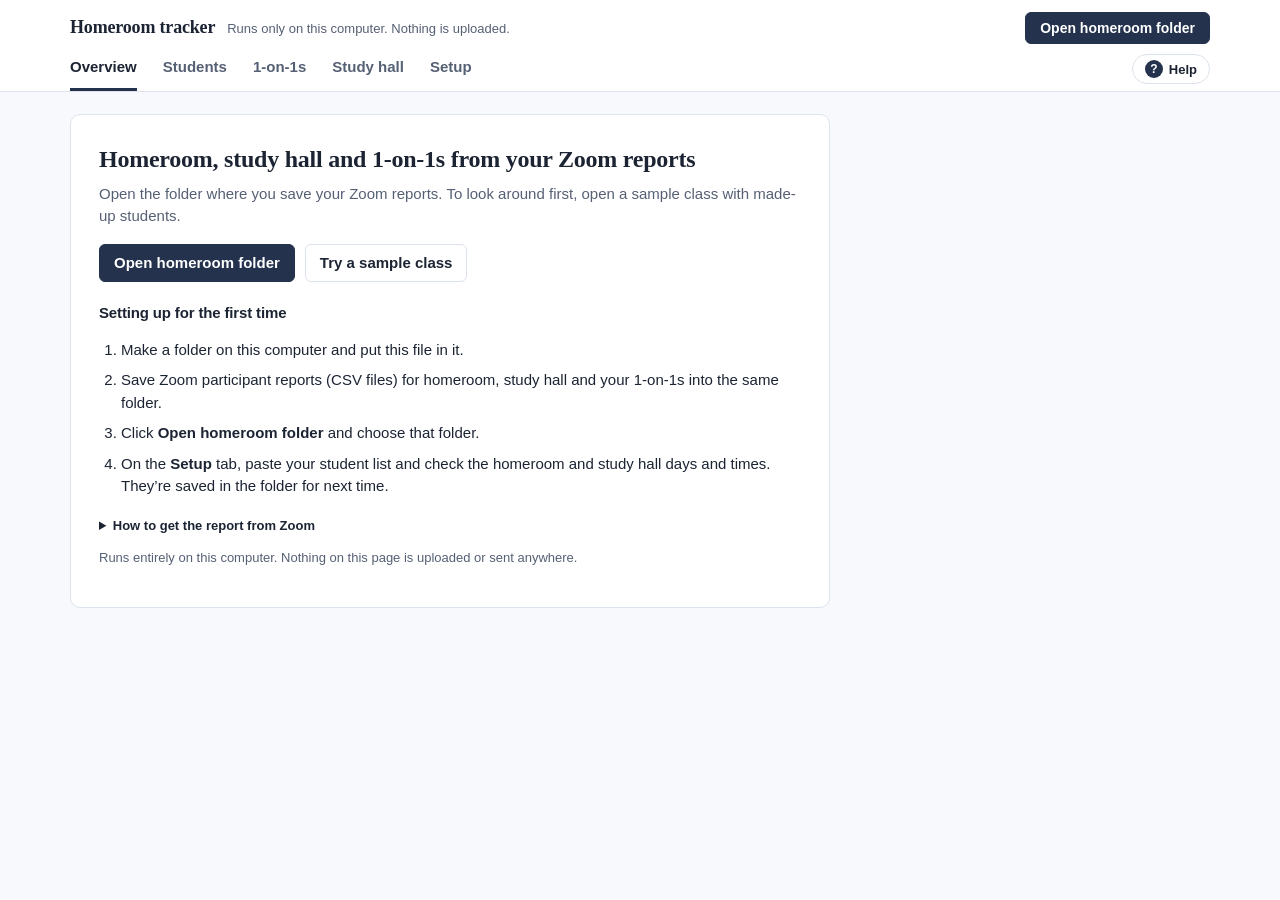
<file: homeroom-tracker.html>
<!doctype html>
<html lang="en">
<head>
<meta charset="utf-8">
<!-- Privacy lock: this page may not load anything over the network or send anything anywhere. -->
<meta http-equiv="Content-Security-Policy" content="default-src 'none'; script-src 'unsafe-inline'; style-src 'unsafe-inline'; img-src data:; form-action 'none'; base-uri 'none'">
<meta name="viewport" content="width=device-width, initial-scale=1">
<title>Homeroom tracker</title>
<style>
:root{
  --paper:#F7F9FC; --surface:#FFFFFF; --line:#DDE3EC; --grid:#E9EDF3;
  --ink:#1C2433; --muted:#566074; --faint:#626B7D; --rule:#A3ACBA; --bar:#24324D;
  --ok:#1D6F47; --ok-bg:#DFF1E7;
  --late:#8F4B00; --late-bg:#FBE8D2;
  --bad:#A8231A; --bad-bg:#FADFDB;
  --focus:#2F6FEB; --btn:#24324D; --btn-ink:#FFFFFF;
  --serif: Charter, "Bitstream Charter", "Sitka Text", Cambria, Georgia, serif;
  --sans: -apple-system, BlinkMacSystemFont, "Segoe UI", Roboto, "Helvetica Neue", Arial, sans-serif;
  /* Five text sizes: notes, small text, body, headings, page titles */
  --fs-xs:.75rem; --fs-sm:.8125rem; --fs-md:.9375rem; --fs-lg:1.125rem; --fs-xl:1.5rem;
  /* The Overview's colors: the teacher's own */
  --ov-present:#93C47D; --ov-excused:#6D9EEB; --ov-absent:#E06666; --ov-none:#E3E5E8; --ov-ink:#1C2433;
}
@media (prefers-color-scheme: dark){
  :root{
    color-scheme:dark;   /* the browser's own boxes, lists and scroll bars are dark too */
    --paper:#121822; --surface:#19212E; --line:#2B3546; --grid:#222B39;
    --ink:#E5E9F1; --muted:#A4AEBF; --faint:#8C96A8; --rule:#4E5A6E; --bar:#A9C2F5;
    --ok:#74D3A2; --ok-bg:#163428; --late:#F2B36B; --late-bg:#3D2A12;
    --bad:#F28B82; --bad-bg:#40201D;
    --focus:#7FA8FF; --btn:#A9C2F5; --btn-ink:#121822;
    --ov-present:#5E8F4B; --ov-excused:#4C78C4; --ov-absent:#B44A4A; --ov-none:#262F3D; --ov-ink:#10151E;
  }
}
*{box-sizing:border-box}
html{-webkit-text-size-adjust:100%}
body{margin:0;background:var(--paper);color:var(--ink);font:15px/1.5 var(--sans);font-variant-numeric:tabular-nums}
.wrap{max-width:1180px;margin:0 auto;padding:0 20px}
h1,h2,h3{font-family:var(--serif);font-weight:600;letter-spacing:-.01em;margin:0}
button,input,select,textarea{font:inherit;color:inherit}
:focus-visible{outline:2px solid var(--focus);outline-offset:2px}
.sr{position:absolute;width:1px;height:1px;overflow:hidden;clip:rect(0 0 0 0);white-space:nowrap}

/* Header: the name and privacy line on the left, the folder on the right, the tabs below */
header.top{background:var(--surface);border-bottom:1px solid var(--line)}
.top-row{display:flex;flex-wrap:wrap;align-items:center;gap:4px 16px;padding:12px 0 4px}
.brand{display:flex;flex-wrap:wrap;align-items:baseline;gap:0 12px;flex:none;max-width:100%}
.brand h1{font-size:var(--fs-lg);line-height:1.2;white-space:nowrap}
.brand p{margin:0;color:var(--muted);font-size:var(--fs-sm);white-space:nowrap}
.folder #reopen{min-width:0;overflow:hidden;text-overflow:ellipsis}
.folder{margin-left:auto;display:flex;flex:1 1 0;min-width:0;justify-content:flex-end;flex-wrap:nowrap;align-items:center;gap:12px;white-space:nowrap}
.folder .where{color:var(--muted);font-size:var(--fs-sm);margin:0;min-width:0;overflow:hidden;text-overflow:ellipsis}
.folder .where b{color:var(--ink);font-weight:600}
.btn{border:1px solid var(--btn);background:var(--btn);color:var(--btn-ink);border-radius:6px;padding:7px 14px;cursor:pointer;font-weight:600;font-size:var(--fs-md)}
.btn.ghost{background:transparent;color:var(--ink);border-color:var(--line)}
.btn.ghost:hover{border-color:var(--muted)}
.btn.small{padding:3px 9px;font-size:var(--fs-sm);font-weight:600}
.btn:disabled{opacity:.5;cursor:default}
.folder .btn{height:32px;padding:0 14px;font-size:.875rem}
nav.tabs{display:flex;gap:26px;overflow-x:auto;scrollbar-width:none;max-width:100%}
nav.tabs button{flex:none;background:none;border:0;padding:8px 0 9px;cursor:pointer;color:var(--muted);font-weight:600;font-size:var(--fs-md);border-bottom:3px solid transparent}
nav.tabs button[aria-selected="true"]{color:var(--ink);border-bottom-color:var(--bar)}
.savebar{font-size:var(--fs-sm);color:var(--muted);margin-left:auto;align-self:center;display:flex;gap:8px;align-items:center}
.savebar .linkish{color:var(--muted)}
.savebar .saved{color:var(--ok)}
.savebar .btn.warn{background:var(--late);border-color:var(--late);color:var(--surface)}
.tabrow{display:flex;flex-wrap:wrap;gap:10px}
.helpbtn{align-self:center;display:inline-flex;align-items:center;gap:6px;height:30px;padding:0 12px;border:1px solid var(--line);border-radius:999px;background:var(--surface);color:var(--ink);font-weight:600;font-size:var(--fs-sm);cursor:pointer}
.helpbtn:hover{border-color:var(--muted)}
.helpbtn b{display:inline-flex;align-items:center;justify-content:center;width:18px;height:18px;border-radius:50%;background:var(--bar);color:var(--btn-ink);font-size:.75rem}

main.wrap{padding:22px 20px 60px}
.notice{border:1px solid var(--line);border-left:4px solid var(--late);background:var(--surface);padding:10px 14px;border-radius:6px;margin:0 0 14px;font-size:var(--fs-md)}
.notice.info{border-left-color:var(--bar)}
.notice ul{margin:6px 0 0;padding-left:20px}
/* Messages float over the bottom corner, so nothing on the page moves when one comes or goes. */
#status{position:fixed;right:24px;bottom:24px;z-index:25;max-width:420px}
#status .notice{display:flex;align-items:baseline;gap:12px;margin:0;box-shadow:0 6px 24px rgba(0,0,0,.14)}
#status .linkish{margin-left:auto;flex:none}
#status .notice .linkish + .linkish{margin-left:12px}
.muted{color:var(--muted)}
.small{font-size:var(--fs-sm)}

/* Start screen and set-up steps */
.start{background:var(--surface);border:1px solid var(--line);border-radius:10px;padding:26px 28px;max-width:760px;margin-bottom:16px}
.start h2{font-size:var(--fs-xl);margin-bottom:6px}
.start ol{padding-left:22px;margin:14px 0 18px}
.start li{margin:8px 0}
.start .lead{font-size:var(--fs-md);margin:0 0 16px}
.start h3{font-size:var(--fs-md);font-family:var(--sans);margin:20px 0 0}
.start .actions{margin-top:0}
.startsetup{margin-top:18px}
.steps{list-style:none;margin:14px 0 0;padding:0}
.steps > li{display:grid;grid-template-columns:28px minmax(0,1fr);gap:12px;padding:10px 0;border-top:1px solid var(--grid)}
.steps > li:first-child{border-top:0}
.steps .stepn{display:inline-flex;align-items:center;justify-content:center;width:28px;height:28px;border-radius:50%;border:2px solid var(--line);font-weight:700;font-size:var(--fs-sm);color:var(--muted)}
.steps > li.done .stepn{background:var(--ok);border-color:var(--ok);color:var(--surface)}
.steps > li.now .stepn{border-color:var(--bar);color:var(--ink)}
.steps > li.later{color:var(--muted)}
.steps details ol{margin:6px 0 0;padding-left:20px;font-size:var(--fs-sm)}
.steps details li{margin:3px 0}
.steps p{margin:2px 0 0;font-size:var(--fs-sm)}
.steps .actions{margin-top:8px}
.steps details{margin-top:8px}
.demo-bar{display:flex;flex-wrap:wrap;align-items:center;gap:8px 16px}
.demo-bar .acts{display:flex;flex-wrap:wrap;align-items:center;gap:8px 14px;margin-left:auto}

/* Toolbar: one even 32px strip with one text size. Controls inside a popover keep their own sizes. */
.toolbar{display:flex;flex-wrap:wrap;gap:8px;align-items:center;margin-bottom:12px}
.toolbar > *{flex:none}
.toolbar .grow{flex:1 1 0}
.toolbar .tbend{display:flex;flex-wrap:wrap;gap:8px;align-items:center;margin-left:auto;max-width:100%}
.toolbar :is(.search,.btn,summary.btn,select):not(.pop *){height:32px;font-size:var(--fs-sm)}
.toolbar :is(.btn,summary.btn):not(.pop *){display:inline-flex;align-items:center;justify-content:center;padding:0 12px}
.seg{display:inline-flex;border:1px solid var(--line);border-radius:7px;overflow:hidden;background:var(--surface)}
.seg button{border:0;background:none;height:30px;padding:0 12px;cursor:pointer;font-size:var(--fs-sm);color:var(--muted);font-weight:600}
.seg button[aria-pressed="true"]{background:var(--bar);color:var(--btn-ink)}
.search{border:1px solid var(--line);background:var(--surface);border-radius:7px;padding:6px 10px;min-width:220px}
.toolbar .search{width:200px;min-width:0;padding:0 10px}
.sortby{font-size:var(--fs-sm);color:var(--muted);display:inline-flex;gap:6px;align-items:center}
.sortby select{border:1px solid var(--line);background:var(--surface);border-radius:6px;padding:4px 6px;font-size:var(--fs-sm)}
.listinfo{font-size:var(--fs-sm);color:var(--muted);margin:0 0 10px}

/* Date range: three presets and a "Custom dates…" menu in one segmented control, which never changes size. */
.seg.range{overflow:visible;flex-wrap:wrap;max-width:100%}
.seg.range > :first-child{border-radius:6px 0 0 6px}
.rangemenu > summary{display:block;width:10.5em;height:30px;line-height:30px;padding:0 12px;overflow:hidden;white-space:nowrap;text-overflow:ellipsis;text-align:center;cursor:pointer;color:var(--muted);font-weight:600;font-size:var(--fs-sm);border-radius:0 6px 6px 0}
.rangemenu > summary.on{background:var(--bar);color:var(--btn-ink)}
.seg.range .pop{flex-direction:row;align-items:center;gap:10px;padding:10px 12px;min-width:0}
.range label{font-size:var(--fs-sm);color:var(--muted);display:inline-flex;gap:6px;align-items:center}
.range input{border:1px solid var(--line);background:var(--surface);border-radius:6px;padding:4px 6px;font-size:var(--fs-sm)}

/* Small menus that open over the page, so nothing under them moves */
.menu{position:relative;display:inline-block}
.menu > summary{list-style:none}
.menu > summary::-webkit-details-marker{display:none}
.menu .pop{position:absolute;left:0;right:auto;top:calc(100% + 6px);z-index:20;background:var(--surface);border:1px solid var(--line);border-radius:8px;box-shadow:0 6px 24px rgba(0,0,0,.14);padding:6px;min-width:280px;display:flex;flex-direction:column;gap:2px}
.menu .pop p{margin:0}
.dropline{display:flex;align-items:center;gap:8px;white-space:nowrap}
.menu input[type=date],.menu input[type=text]{border:1px solid var(--line);background:var(--paper);border-radius:6px;padding:3px 7px;font-size:var(--fs-sm)}
.menu.formmenu .pop{width:460px;padding:12px 14px;gap:8px;font-size:var(--fs-sm)}
.formmenu label{display:grid;gap:3px;font-weight:600}
.formmenu label input{font-weight:400}
.menumsg{height:1.5em;line-height:1.5em;overflow:hidden;white-space:nowrap;text-overflow:ellipsis;color:var(--bad)}

/* Tables */
.tablewrap{background:var(--surface);border:1px solid var(--line);border-radius:10px;overflow-x:auto}
table.sum{width:100%;border-collapse:collapse;font-size:var(--fs-md)}
table.sum th{font-size:var(--fs-sm);color:var(--muted);font-weight:600;text-align:left;padding:10px 12px 8px;border-bottom:1px solid var(--line);white-space:nowrap}
table.sum td{padding:10px 12px;border-bottom:1px solid var(--grid);vertical-align:middle}
table.sum tr:last-child td{border-bottom:0}
table.sum .num{text-align:right;white-space:nowrap}
table.sum .zero{color:var(--faint)}
table.sum .sub{display:block;font-size:var(--fs-sm);color:var(--muted)}
.meter{display:flex;align-items:center;gap:8px;min-width:130px}
.meter .track{flex:1;height:6px;border-radius:3px;background:var(--grid);overflow:hidden;min-width:50px}
.meter .fill{display:block;height:100%;background:var(--bar)}
.meter b{font-weight:600;min-width:38px;text-align:right}
.chip{display:inline-block;font-size:var(--fs-xs);font-weight:600;border-radius:5px;padding:1px 7px;white-space:nowrap;vertical-align:1px}
.chip.due{background:var(--bad-bg);color:var(--bad)}
.chip.left{background:var(--grid);color:var(--muted)}
.chip.need{background:var(--late-bg);color:var(--late)}
.name-btn{background:none;border:0;padding:0;text-align:left;cursor:pointer;font-weight:600;color:var(--ink);font-size:inherit;text-decoration:underline;text-decoration-color:var(--line);text-underline-offset:3px}
.name-btn:hover{text-decoration-color:var(--ink)}
.nmline{display:flex;flex-wrap:wrap;align-items:center;gap:4px 8px}
.linkish{position:relative;background:none;border:0;padding:0;color:var(--muted);text-decoration:underline;text-underline-offset:2px;cursor:pointer;font-size:var(--fs-sm)}
.linkish:hover{color:var(--ink)}
.linkish:disabled{color:var(--faint);cursor:default;text-decoration:none}
/* Text links get a hit area of at least 24px, so they're as easy to click as buttons, without moving anything. */
.linkish::after{content:"";position:absolute;inset:-5px -3px}
.subhead{font-family:var(--serif);font-size:var(--fs-lg);margin:22px 0 8px}

/* Panels (Setup, Study hall) */
.panel{background:var(--surface);border:1px solid var(--line);border-radius:10px;padding:20px 24px}
.panel h2{font-size:var(--fs-lg);margin-bottom:6px}
.panel > p{margin:0 0 10px}
.stack > * + *{margin-top:16px}
.two{display:grid;grid-template-columns:minmax(260px,1fr) minmax(300px,1.1fr);gap:24px;align-items:start}
.set{display:grid;grid-template-columns:minmax(0,max-content) 64px minmax(0,max-content);gap:10px;align-items:center}
.set input{border:1px solid var(--line);background:var(--paper);border-radius:6px;padding:5px 8px;width:64px}
.set .unit{color:var(--muted);font-size:var(--fs-sm)}
.setgrid{display:grid;grid-template-columns:max-content max-content;gap:10px 14px;align-items:center}
.setgrid input,.setgrid select,.settext input{border:1px solid var(--line);background:var(--paper);border-radius:6px;padding:5px 8px;height:34px}
.setgrid input[type=time],.setgrid select{width:9.5em}
.settext{display:grid;grid-template-columns:minmax(140px,auto) 1fr;gap:10px 14px;align-items:center;max-width:620px}
.settext input{width:100%}
.wdays{display:flex;gap:14px;flex-wrap:wrap;border:0;margin:0;padding:0}
.wdays legend{padding:0;margin-bottom:4px;font-size:var(--fs-sm);color:var(--muted)}
.wdays label{display:inline-flex;gap:6px;align-items:center}
.psub{font-family:var(--sans);font-size:var(--fs-sm);font-weight:600;margin:12px 0 0}
.psub:first-child{margin-top:0}
.list{margin:6px 0 0;padding:0;list-style:none}
.list li{display:flex;gap:12px;align-items:center;padding:5px 0;border-bottom:1px solid var(--grid);font-size:var(--fs-md);min-height:36px}
.list li > span:first-child{flex:1;min-width:0}
.list .when{color:var(--muted);font-size:var(--fs-sm);margin-left:6px}
textarea{width:100%;border:1px solid var(--line);border-radius:7px;background:var(--paper);padding:10px;font-size:var(--fs-sm);line-height:1.4;resize:vertical}
textarea.stupaste{min-height:190px}
.lbl{display:block;font-weight:600;font-size:var(--fs-sm);margin-bottom:4px}
.actions{display:flex;gap:10px;align-items:center;margin-top:12px;flex-wrap:wrap}
.inl{display:inline-flex;gap:6px;align-items:center;font-size:var(--fs-sm)}
.inl input{border:1px solid var(--line);background:var(--paper);border-radius:6px;padding:4px 7px;font-size:var(--fs-sm)}
.formmsg{height:3em;overflow:hidden;margin:6px 0 0;font-size:var(--fs-sm)}
.formmsg.bad{color:var(--bad)}

/* Log a meeting: one row, always there, so nothing moves when it's used */
.logform{display:flex;flex-wrap:nowrap;gap:10px;align-items:flex-end}
.logform label{display:grid;gap:3px;font-size:var(--fs-sm);font-weight:600}
.logform label.grow{flex:1;min-width:0}
.logform select,.logform input{height:30px;border:1px solid var(--line);border-radius:6px;background:var(--paper);color:var(--ink);padding:0 7px;font-size:var(--fs-sm);font-weight:400}
.logform select{width:13em}
.logform .btn{height:30px;flex:none}
.logform.na{visibility:hidden}
.logpanel{margin-bottom:16px;padding:16px 20px 10px}
.logpanel h2{margin-bottom:2px}
.logpanel > p{margin:0 0 10px}

/* Meetings list */
.mlist{list-style:none;margin:0;padding:0}
.mlist li{display:grid;grid-template-columns:5.2em minmax(9em,max-content) minmax(0,1fr) auto;gap:4px 12px;align-items:baseline;padding:6px 0;border-bottom:1px solid var(--grid);font-size:var(--fs-sm)}
.mlist li:last-child{border-bottom:0}
.mlist li.none{display:block;color:var(--muted)}
.mlist .when{color:var(--ink);font-weight:600}
.mlist .how{color:var(--muted)}
.mlist .txt{min-width:0;overflow-wrap:anywhere}

/* Study hall switch: a menu that asks for the date, opening over the page */
.shmenu > summary{display:inline-flex;align-items:center;gap:8px;height:30px;padding:0 6px 0 2px;cursor:pointer;border-radius:999px;font-size:var(--fs-sm);font-weight:600;color:var(--ink)}
.shmenu > summary:hover .swt{box-shadow:0 0 0 3px var(--grid)}
.swt{position:relative;display:inline-block;width:36px;height:20px;border-radius:999px;background:var(--rule);flex:none}
.swt::after{content:"";position:absolute;top:2px;left:2px;width:16px;height:16px;border-radius:50%;background:var(--surface);box-shadow:0 1px 2px rgba(0,0,0,.3)}
.shmenu.on .swt{background:var(--ok)}
.shmenu.on .swt::after{left:18px}
.swl{display:inline-block;width:2em}
.shmenu .pop{width:470px;padding:12px 14px;gap:8px;font-size:var(--fs-sm)}
.plist{list-style:none;margin:6px 0 0;padding:0}
.plist li{display:flex;flex-wrap:wrap;gap:8px 18px;align-items:center;padding:5px 0;border-bottom:1px solid var(--grid);font-size:var(--fs-sm);min-height:40px}
.plist input,.paddrow input{border:1px solid var(--line);background:var(--paper);border-radius:6px;padding:3px 7px;font-size:var(--fs-sm)}
.plist label,.paddrow label{display:inline-flex;gap:6px;align-items:center}
.paddrow{display:flex;flex-wrap:wrap;gap:8px 12px;align-items:center;margin-top:10px;font-size:var(--fs-sm)}

/* Student page */
.sreport{max-width:960px}
.rbar [data-studentback]{min-width:9em}
.rbar .pn{display:flex;gap:8px;align-items:center;font-size:var(--fs-sm);color:var(--muted);min-width:0}
.rbar .pn > span{min-width:4.5em;text-align:center}
.toolbar.rbar .pn .btn{display:block;width:130px;line-height:30px;overflow:hidden;text-overflow:ellipsis;white-space:nowrap}
.rbar .pnx{width:130px}
.rhead,.rsec{background:var(--surface);border:1px solid var(--line);border-radius:10px;padding:20px 24px;margin-bottom:16px}
.eyebrow{font-size:.72rem;letter-spacing:.09em;text-transform:uppercase;color:var(--muted);font-weight:600}
.rhead h2{font-size:var(--fs-xl);margin:0}
.rhead h2:focus{outline:none}
.rhead p{margin:2px 0;font-size:var(--fs-md)}
.rsec h3{font-size:var(--fs-lg);margin-bottom:10px}
.rsec h3 .small{font-family:var(--sans);font-weight:400}
.rsec h3.psub{font-family:var(--sans);font-size:var(--fs-md);margin:18px 0 0}
.rsec > p{margin:0 0 8px}
.rtiles{display:grid;grid-template-columns:repeat(4,minmax(0,1fr));gap:10px;margin-top:14px}
.tile{background:var(--surface);border:1px solid var(--line);border-radius:10px;padding:10px 14px}
.tile .l{font-size:.82rem;color:var(--muted)}
.tile .n{font-size:1.5rem;font-weight:600;line-height:1.2;font-variant-numeric:proportional-nums}
.tile .s{font-size:.8rem;color:var(--muted);line-height:1.35;margin-top:2px}
.tile.due .n{color:var(--bad)}
.dstrip{list-style:none;margin:0;padding:0;display:flex;flex-wrap:wrap;gap:8px 6px}
.dstrip li{display:grid;justify-items:center;gap:2px;width:46px;font-size:var(--fs-xs);color:var(--muted);line-height:1.2}
.dstrip i{position:relative;display:flex;align-items:center;justify-content:center;width:32px;height:24px;border-radius:4px;font-style:normal;font-weight:700;color:var(--ov-ink)}
.dstrip .wd{font-size:.68rem}
.legend-line{font-size:var(--fs-sm);color:var(--muted);display:flex;flex-wrap:wrap;gap:4px 14px;margin:10px 0 0}
.legend-line > span{display:inline-flex;gap:5px;align-items:center}
.notes{list-style:none;margin:0;padding:0}
.notes li{display:flex;gap:12px;padding:6px 0;border-bottom:1px solid var(--grid);font-size:var(--fs-sm)}
.notes li:last-child{border-bottom:0}
.notes .when{min-width:12em;color:var(--muted)}
.printonly{display:none}

/* Overview grid: the teacher's colors */
.c-present{background:var(--ov-present)} .c-excused{background:var(--ov-excused)} .c-absent{background:var(--ov-absent)}
.c-none,.c-extra{background:var(--ov-none)}
.c-missing{background:var(--surface);color:var(--late)} .c-later{background:var(--surface)}
.c-none,.c-extra,.c-missing,.c-later{--ov-ink:var(--ink)}   /* marks on these days use the page ink, so they show in dark mode too */
.dstrip i.c-missing,.dstrip i.c-later{box-shadow:inset 0 0 0 1px var(--line)}
.dstrip i.c-missing{color:var(--late)}
.dstrip i.c-extra::after{content:"";position:absolute;inset:3px;border:1.5px dashed var(--ink);border-radius:2px}
/* The key above the grid: three labeled rows, always 86px, so the grid never moves. */
.ovkey{height:86px;display:flex;flex-direction:column;justify-content:center;gap:4px;padding:0 10px;margin:0 0 10px;border:1px solid var(--line);border-radius:8px;background:var(--surface);overflow:hidden}
.ovkrow{display:flex;flex-wrap:nowrap;align-items:center;gap:2px 14px;min-height:24px;font-size:var(--fs-sm);color:var(--muted);white-space:nowrap}
.ovkrow > span{display:inline-flex;align-items:center;gap:5px}
.ovkey b{color:var(--ink)}
.ovkh{min-width:4.6em;color:var(--ink);font-weight:600}
.ovkend{margin-left:auto}
.ovsw{display:inline-flex;align-items:center;justify-content:center;width:14px;height:14px;border-radius:2px;font-style:normal;font-size:var(--fs-xs);border:1px solid var(--line);position:relative}
.ovsw.ovnote-k{background:linear-gradient(225deg,var(--ink) 0 4px,var(--surface) 4px)}
.ovsw.c-extra::after{content:"";position:absolute;inset:1px;border:1.5px dashed var(--ink);border-radius:1px}
.ovsw.c-missing{color:var(--late);font-weight:700}
.ovwrap{position:relative;margin-top:8px}
.ovblock{position:relative;width:fit-content;max-width:100%;overflow-x:auto;border:1px solid var(--line);border-radius:8px;background:var(--surface);margin-bottom:14px}
.ovblock::-webkit-scrollbar{height:10px}
.ovblock::-webkit-scrollbar-thumb{background:var(--line);border-radius:5px}
.ovblock::-webkit-scrollbar-thumb:hover{background:var(--muted)}
.ovt th.ovmo span{position:sticky;left:calc(var(--ovnamew, 170px) + 6px)}
table.ovt{border-collapse:separate;border-spacing:0;font-size:var(--fs-xs)}
.ovt th,.ovt td{padding:0;border-right:1px solid var(--surface);border-bottom:1px solid var(--surface)}
.ovt thead th{position:sticky;top:0;z-index:2;background:var(--surface);color:var(--ink);font-weight:600;text-align:center;white-space:nowrap;padding:2px 1px;font-size:var(--fs-xs);font-variant-numeric:proportional-nums;line-height:1.25}
.ovt thead tr:nth-child(2) th{top:22px}
.ovt th.ovmo{text-align:left;color:var(--ink);padding-left:6px;height:22px;font-size:var(--fs-sm);line-height:17px}
.ovt th.today,.ovt th.today .ovwd{color:var(--focus)}
.ovwd{display:block;font-weight:400;font-size:var(--fs-xs);color:var(--muted)}
.ovkind{display:block;font-size:.625rem;font-weight:700;letter-spacing:.04em;color:var(--muted)}
.ovkind.sh{color:var(--ink)}
.ovt .wk{border-left:2px solid var(--rule)}
.ovt th.ovname{position:sticky;left:0;z-index:3;background:var(--surface);text-align:left;padding:0 10px 0 8px;min-width:170px;max-width:220px;white-space:nowrap;overflow:hidden;text-overflow:ellipsis;font-weight:600;color:var(--ink);border-right:1px solid var(--line);font-size:var(--fs-md)}
.ovt th.ovname .name-btn{display:block;max-width:100%;overflow:hidden;text-overflow:ellipsis;white-space:nowrap;text-decoration-color:transparent}
.ovt th.ovname .name-btn:hover{text-decoration-color:var(--ink)}
.ovleft{display:block;font-size:var(--fs-xs);font-weight:500;color:var(--muted);line-height:1.1}
.ovt thead th.ovcorner{z-index:4;vertical-align:bottom;padding-bottom:4px;color:var(--muted)}
.ovt thead th.ov1h{z-index:4;position:sticky;right:0;vertical-align:bottom;padding:0 10px 4px;text-align:left;color:var(--muted);border-left:1px solid var(--line)}
.ovt tbody tr:hover th.ovname{background:var(--paper)}
.ovc{width:38px;min-width:38px;height:26px}
.ovb{all:unset;box-sizing:border-box;position:relative;display:flex;align-items:center;justify-content:center;gap:1px;width:100%;height:26px;cursor:pointer;color:var(--ov-ink);font-size:var(--fs-xs);font-weight:700;letter-spacing:.02em}
.ovb:hover{box-shadow:inset 0 0 0 2px rgba(0,0,0,.25)}
/* Two-tone ring (ink outside, page color inside), so the focused or open day shows on every color in both themes */
.ovb:focus-visible{outline:2px solid var(--ink);outline-offset:-2px;box-shadow:inset 0 0 0 4px var(--surface)}
.ovc.sel .ovb,.ov1c.sel .ovb{outline:3px solid var(--ink);outline-offset:-3px;box-shadow:inset 0 0 0 5px var(--surface)}
.c-extra .ovb::after{content:"";position:absolute;inset:3px;border:1.5px dashed var(--ov-ink);border-radius:2px;pointer-events:none}
.c-missing .ovb,.c-later .ovb{color:inherit}
.ovn,.dstrip .dn{position:absolute;top:0;right:0;width:0;height:0;border-top:7px solid var(--ov-ink);border-left:7px solid transparent}
.ovt td.ov1c{position:sticky;right:0;z-index:1;background:var(--surface);border-left:1px solid var(--line);width:136px;min-width:136px;max-width:136px}
.ov1c .ovb{justify-content:flex-start;padding:0 10px;color:var(--ink);font-weight:500;white-space:nowrap}
.ov1c .ovb:hover{box-shadow:inset 0 0 0 2px var(--line)}
.ov1c.due .ovb{color:var(--bad);font-weight:700}
.ov1c.none .ovb{font-weight:700}
.ov1c.left .ovb{color:var(--muted)}
/* The day editor and the 1-on-1 box: every part is there on every day (one that doesn't apply is turned off, not
   left out), so the box is the same size on every day and when anything in it is pressed. */
.ovpop{position:absolute;z-index:10;width:500px;background:var(--surface);border:1px solid var(--line);border-radius:10px;box-shadow:0 8px 28px rgba(0,0,0,.18);padding:14px 16px;font-size:var(--fs-sm)}
.ovpop-h{display:flex;flex-wrap:nowrap;align-items:baseline;gap:4px 10px;white-space:nowrap;min-width:0}
.ovpop-h b{font-size:var(--fs-md)}
.ovpop-h .muted{overflow:hidden;text-overflow:ellipsis;min-width:0}
.ovx{margin-left:auto}
.ovfacts{height:6.4em;overflow-y:auto;margin:6px 0 10px;overscroll-behavior:contain}
.ovcols{display:grid;grid-template-columns:230px 1fr;gap:0 20px}
.ovgrp{display:flex;flex-direction:column}
.ovchip,.ovlet{display:inline-flex;align-items:center;gap:6px;border:0;background:none;border-radius:5px;padding:0 6px;font-size:var(--fs-sm);cursor:pointer;color:var(--ink);width:100%;height:26px;justify-content:flex-start}
.ovchip[aria-pressed="true"]{background:var(--paper);box-shadow:inset 0 0 0 1.5px var(--ink)}
.ovchip:hover:not(:disabled),.ovlet:hover:not(:disabled){background:var(--grid)}
.ovchip:disabled,.ovlet:disabled{color:var(--faint);cursor:default}
.ovlet .tbox{width:14px;height:14px;border:1.5px solid var(--muted);border-radius:3px;display:inline-flex;align-items:center;justify-content:center;flex:none}
.ovlet[aria-pressed="true"] .tbox{background:var(--focus);border-color:var(--focus)}
.ovlet[aria-pressed="true"] .tbox::after{content:'';width:4px;height:8px;border:solid #fff;border-width:0 2px 2px 0;transform:rotate(45deg) translate(-1px,-1px)}
.ovset{display:inline-block;width:6px;height:6px;border-radius:50%;margin-left:2px}
.ovset.on{background:var(--focus)}
.ovhint{margin:8px 6px 0;height:4.2em}
.ovnoteb{display:grid;grid-template-columns:auto 1fr;align-items:center;gap:10px;margin:10px 0 6px}
.ovnoteb input{border:1px solid var(--line);background:var(--paper);border-radius:6px;padding:5px 8px;font-size:var(--fs-sm)}
.ovpop-f{display:flex;flex-wrap:wrap;gap:6px 16px;margin-top:6px}
.ov1pop{width:560px}
.ov1facts{height:2.9em;margin:6px 0 6px;overflow:hidden}
.ov1list{height:150px;overflow-y:auto;border-top:1px solid var(--grid);border-bottom:1px solid var(--grid);margin-bottom:10px;overscroll-behavior:contain}
.ov1pop .logform select{width:11em}
.ov1pop .logmsg{height:1.4em;margin:4px 0 0}
.ovlink{display:flex;flex-wrap:wrap;align-items:center;gap:6px 10px;margin-top:6px}
.ovlink select{border:1px solid var(--line);background:var(--surface);border-radius:6px;padding:3px 6px;max-width:210px;font-size:var(--fs-sm)}
.logmsg{height:1.5em;margin:6px 0 0;font-size:var(--fs-sm);overflow:hidden;white-space:nowrap;text-overflow:ellipsis}
.logmsg.bad{color:var(--bad)}

/* Let go early, deleted days, dropped students */
.ovgo{font-size:.625rem;font-weight:700;letter-spacing:0;line-height:1}
.ovb .ovgo{margin-left:1px}
.dstrip i .ovgo{margin-left:2px}
.ovdh{all:unset;box-sizing:border-box;display:block;width:100%;cursor:pointer;border-radius:3px}
.ovdh:hover{background:var(--paper)}
.ovdh:focus-visible{outline:2px solid var(--focus);outline-offset:-1px}
.ovt th.dsel .ovdh{box-shadow:inset 0 0 0 2px var(--focus)}
.ovdpop{position:absolute;z-index:10;width:360px;background:var(--surface);border:1px solid var(--line);border-radius:10px;box-shadow:0 8px 28px rgba(0,0,0,.18);padding:12px 14px;font-size:var(--fs-sm)}
.ovdpop p{margin:6px 0}
.ovdfacts{height:6em;overflow-y:auto}
.ovdpop .actions{margin-top:8px}
.ov1t{overflow:hidden;text-overflow:ellipsis;min-width:0}
.ov1ns{flex:none;margin-left:auto;padding-left:4px;font-size:.5625rem;font-weight:700;color:var(--bad);letter-spacing:0}
.ov1c.next .ovb{padding:0 6px 0 10px}
.rname{display:flex;align-items:baseline;gap:16px}
.dropbtns{margin-left:auto;display:inline-flex;align-items:baseline;gap:16px;font-size:var(--fs-sm)}
.menu.dropmenu .pop{left:auto;right:0;width:480px;padding:12px 14px;gap:8px;font-size:var(--fs-sm)}
.dropmenu .pop input{border:1px solid var(--line);background:var(--paper);border-radius:6px;padding:3px 7px;font-size:var(--fs-sm)}
.dropnote{margin:4px 0 2px;font-size:var(--fs-sm);color:var(--late);font-weight:600}
.dropnote .linkish{font-weight:400;margin-left:4px}

/* 1-on-1s: a calendar of weeks. The teacher's colors: met = present, no-show = absent, canceled = not required. */
.k-met{--mbg:var(--ov-present)} .k-noshow{--mbg:var(--ov-absent)} .k-canceled{--mbg:var(--ov-none)}
.k-upcoming,.k-today{--mbg:var(--surface)}
.msum{height:1.6em;line-height:1.6em;margin:0 0 8px;font-size:var(--fs-md);white-space:nowrap;overflow:hidden;text-overflow:ellipsis}
.mkey{height:62px}
.msw{display:inline-block;width:22px;height:14px;border-radius:4px;background:var(--mbg);flex:none;position:relative}
.msw.k-upcoming{box-shadow:inset 0 0 0 1.5px var(--ink)}
.msw.k-today{box-shadow:inset 0 0 0 2.5px var(--ink)}
.msw.k-canceled{box-shadow:inset 0 0 0 1px var(--line)}
.msw.mvk::before,.mmv{content:"";position:absolute;top:0;left:0;width:0;height:0;border-top:7px solid var(--ov-ink);border-right:7px solid transparent}
.mgwrap{position:relative}
.mgblock{position:relative;width:fit-content;max-width:100%;overflow-x:auto;border:1px solid var(--line);border-radius:8px;background:var(--surface);margin-bottom:14px}
.mgblock::-webkit-scrollbar{height:10px}
.mgblock::-webkit-scrollbar-thumb{background:var(--line);border-radius:5px}
table.mgt{border-collapse:separate;border-spacing:0;font-size:var(--fs-xs)}
.mgt th,.mgt td{padding:0;border-bottom:1px solid var(--grid)}
.mgt tbody tr:last-child > *{border-bottom:0}
.mgt thead th{position:sticky;top:0;z-index:2;background:var(--surface);color:var(--ink);font-weight:600;text-align:center;white-space:nowrap;padding:5px 2px;font-size:var(--fs-xs);line-height:1.25;border-bottom:1px solid var(--line);vertical-align:bottom}
.mgwd{display:block}
.mgwl{display:block;height:1.25em;font-weight:400;color:var(--muted)}
.mgt th.now .mgwl{color:var(--focus);font-weight:700}
.mgt .now{background:var(--paper)}
.mgt thead th.now{background:var(--paper)}
.mgt th.mgname{position:sticky;left:0;z-index:3;background:var(--surface);text-align:left;padding:0 10px 0 8px;width:180px;min-width:180px;max-width:180px;border-right:1px solid var(--line);font-size:var(--fs-md);font-weight:600;height:44px}
.mgt thead th.mgname{z-index:4;color:var(--muted);font-size:var(--fs-xs);height:auto}
.mgsub{font-weight:400}
.mgname .name-btn{display:block;max-width:100%;overflow:hidden;text-overflow:ellipsis;white-space:nowrap;text-decoration-color:transparent;line-height:1.25}
.mgname .name-btn:hover{text-decoration-color:var(--ink)}
.msched{all:unset;box-sizing:border-box;display:block;max-width:100%;overflow:hidden;text-overflow:ellipsis;white-space:nowrap;cursor:pointer;font-size:var(--fs-xs);font-weight:500;color:var(--muted);text-decoration:underline;text-decoration-color:var(--line);text-underline-offset:2px;line-height:1.35;border-radius:3px}
.msched:hover{color:var(--ink)}
.msched:focus-visible{outline:2px solid var(--focus);outline-offset:1px}
.msched.sel{color:var(--ink);box-shadow:0 0 0 2px var(--focus)}
.mgdrop{display:block;font-size:var(--fs-xs);font-weight:500;color:var(--late)}
.mgc{width:124px;min-width:124px;max-width:124px;border-left:1px solid var(--grid)}
.mgcell{display:flex;align-items:center;justify-content:center;gap:3px;height:43px;padding:0 3px}
.mchip{all:unset;box-sizing:border-box;position:relative;display:inline-flex;align-items:center;justify-content:center;flex:none;width:58px;height:26px;border-radius:5px;background:var(--mbg);color:var(--ov-ink);font-size:.6875rem;font-weight:600;white-space:nowrap;cursor:pointer;overflow:hidden}
.mchip.cmp{width:37px}
.mchip.k-upcoming,.mchip.k-today,.mchip.k-canceled{color:var(--ink)}
.mchip.k-upcoming{box-shadow:inset 0 0 0 1.5px var(--ink)}
.mchip.k-today{box-shadow:inset 0 0 0 2.5px var(--ink);font-weight:800}
.mchip.k-canceled{text-decoration:line-through;text-decoration-thickness:1px}
.mchip.k-canceled .mmv{border-top-color:var(--ink)}
.mchip:hover{filter:brightness(.94)}
.mchip:focus-visible{outline:2px solid var(--ink);outline-offset:1px}
.mchip.sel{outline:3px solid var(--focus);outline-offset:1px}
.mchip .ovn{border-top-color:var(--ov-ink)}
.mchip.k-upcoming .ovn,.mchip.k-today .ovn,.mchip.k-canceled .ovn{border-top-color:var(--ink)}
.madd{all:unset;box-sizing:border-box;display:flex;align-items:center;justify-content:center;width:100%;height:30px;border-radius:5px;cursor:pointer;color:transparent;font-size:var(--fs-xs);font-weight:600}
.madd:hover,.madd:focus-visible,.madd.sel{color:var(--muted);box-shadow:inset 0 0 0 1.5px var(--line)}
.madd:focus-visible{outline:2px solid var(--focus);outline-offset:-1px}
.madd.sel{box-shadow:inset 0 0 0 2px var(--focus);color:var(--ink)}
.mgt td.mg1,.mgt th.mg1h{position:sticky;right:0;z-index:1;background:var(--surface);border-left:1px solid var(--line);width:160px;min-width:160px;max-width:160px;padding:0 10px;text-align:left;white-space:nowrap}
.mgt thead th.mg1h{z-index:4;color:var(--muted)}
.mg1a,.mg1b{display:block;overflow:hidden;text-overflow:ellipsis;font-size:var(--fs-xs);line-height:1.35}
.mg1a{color:var(--ink);font-size:var(--fs-sm)}
.mg1b{color:var(--muted)}
.mg1.due .mg1b,.mg1.none .mg1a{color:var(--bad);font-weight:700}
.mg1.left .mg1a{color:var(--muted)}
.mfacts{height:6.2em;overflow-y:auto;margin:6px 0 8px;overscroll-behavior:contain}
.mstats{display:grid;grid-template-columns:1.6fr 1fr 1fr 1fr;gap:4px}
.mstats .ovchip{justify-content:center;white-space:nowrap;padding:0 4px;box-shadow:inset 0 0 0 1px var(--line)}
.mstats .ovchip[aria-pressed="true"]{box-shadow:inset 0 0 0 1.5px var(--ink)}
.mmove,.maddrow{display:flex;align-items:center;gap:8px;margin-top:10px;white-space:nowrap}
.maddrow{align-items:flex-end}
.maddrow label{display:grid;gap:2px;font-size:var(--fs-xs);color:var(--muted)}
.mmove input,.maddrow input{border:1px solid var(--line);background:var(--paper);border-radius:6px;padding:0 6px;height:28px;font-size:var(--fs-sm);color:var(--ink)}
.maddrow input[type=number]{width:5em}
.mmove .btn,.maddrow .btn{height:28px;flex:none}
.mmsg{height:1.5em;margin:2px 0 0;color:var(--bad);overflow:hidden;white-space:nowrap;text-overflow:ellipsis}
.mpop .ovnoteb{margin:8px 0 2px}
.mpop .ovpop-f{margin-top:4px}
.mst{display:inline-block;min-width:4.8em;text-align:center;border-radius:4px;padding:0 5px;margin-right:4px;font-size:var(--fs-xs);font-weight:600;background:var(--mbg);color:var(--ov-ink)}
.mst.k-upcoming,.mst.k-today,.mst.k-canceled{color:var(--ink);box-shadow:inset 0 0 0 1px var(--ink)}
.mst.k-canceled{box-shadow:none}
.mlist .tm{margin-left:5px;font-weight:400;color:var(--muted)}
.mlist li{grid-template-columns:7.4em minmax(9em,max-content) minmax(0,1fr) auto}
.schedform{display:flex;flex-direction:column;gap:6px}
.schedform p{margin:0}
.snow{height:2.8em;overflow:hidden;margin-top:6px !important}
.sgrid{display:grid;grid-template-columns:repeat(3,minmax(0,1fr));gap:8px 10px}
.sgrid label{display:grid;gap:2px;font-size:var(--fs-xs);color:var(--muted);font-weight:600}
.sgrid input,.sgrid select{border:1px solid var(--line);background:var(--paper);border-radius:6px;padding:0 6px;height:30px;font-size:var(--fs-sm);color:var(--ink);font-weight:400;min-width:0}
.schedform .actions{margin-top:4px}
.schedform .btn.na{visibility:hidden}
.shist{list-style:none;margin:0;padding:6px 0 0;border-top:1px solid var(--grid);height:4.6em;overflow-y:auto;font-size:var(--fs-xs);color:var(--muted)}
.shist li{padding:1px 0}
.schedline{display:flex;align-items:baseline;gap:14px;margin:4px 0 6px}
.menu.schedmenu .pop{width:470px;padding:12px 14px}

/* Help (a native dialog: Esc closes it, and focus stays inside) */
dialog.dlg{border:1px solid var(--line);border-radius:12px;padding:0;width:min(760px,calc(100vw - 32px));max-height:calc(100vh - 48px);background:var(--surface);color:var(--ink);box-shadow:0 16px 48px rgba(0,0,0,.28)}
dialog.dlg::backdrop{background:rgba(15,20,30,.45)}
.dlg-head{position:sticky;top:0;z-index:1;display:flex;align-items:center;gap:12px;padding:14px 22px;background:var(--surface);border-bottom:1px solid var(--line)}
.dlg-head h2{font-size:var(--fs-xl)}
.dlg-head .btn{margin-left:auto}
.dlg-body{padding:6px 22px 22px}
.dlg-body h3{font-size:var(--fs-lg);margin:20px 0 6px}
.dlg-body p,.dlg-body li{font-size:var(--fs-md);line-height:1.55}
.dlg-body ul,.dlg-body ol{padding-left:22px;margin:6px 0}
.dlg-body li{margin:3px 0}
.dlg-body .keyrow{display:grid;grid-template-columns:minmax(150px,max-content) 1fr;gap:6px 16px;align-items:baseline;margin:6px 0}
kbd{display:inline-block;min-width:1.6em;padding:1px 6px;border:1px solid var(--line);border-bottom-width:2px;border-radius:5px;background:var(--paper);font:600 var(--fs-sm) var(--sans);text-align:center}
.helpkey{list-style:none;padding:0 !important;display:grid;grid-template-columns:repeat(auto-fill,minmax(220px,1fr));gap:4px 16px}
.helpkey li{display:flex;align-items:center;gap:8px;margin:0}
.faq dt{font-weight:600;margin-top:10px}
.faq dd{margin:2px 0 0;color:var(--ink)}
.skip{position:absolute;left:12px;top:-60px;z-index:40;background:var(--surface);color:var(--ink);border:2px solid var(--focus);border-radius:6px;padding:8px 12px;font-weight:600}
.skip:focus{top:8px}
main:focus{outline:none}

@media print{
  :root{
    --paper:#F7F9FC; --surface:#FFFFFF; --line:#DDE3EC; --grid:#E9EDF3;
    --ink:#1C2433; --muted:#566074; --faint:#8790A0; --rule:#A3ACBA; --bar:#24324D;
    --ok:#1D6F47; --ok-bg:#DFF1E7; --late:#8F4B00; --late-bg:#FBE8D2; --bad:#A8231A; --bad-bg:#FADFDB;
    --focus:#2F6FEB; --btn:#24324D; --btn-ink:#FFFFFF;
    --ov-present:#93C47D; --ov-excused:#6D9EEB; --ov-absent:#E06666; --ov-none:#E3E5E8; --ov-ink:#1C2433;
  }
  @page{margin:.5in}
  body{background:#fff}
  main.wrap{padding:0}
  header.top nav, .folder, .toolbar, .savebar, .helpbtn, .linkish, .noprint, .logform, .logmsg, .notice, #status, #banner, .skip, .ovpop, .ovdpop, .mpop, .madd, .mkey .ovkend{display:none !important}
  .printonly{display:block}
  span.printonly{display:inline}
  header.top{display:none}
  h2.ptitle{display:block;font-size:var(--fs-lg);margin:0 0 4px}
  .ovt .ovleft{font-size:.5rem}
  .tablewrap{overflow:visible;border:0}
  table.sum{font-size:.8rem}
  table.sum th,table.sum td{padding:5px 8px}
  table.sum tr{break-inside:avoid}
  .meter .track,.meter .fill,.chip,.tile,.dstrip i,.ovc,.ovsw,.mchip,.msw,.mst{-webkit-print-color-adjust:exact;print-color-adjust:exact}
  .mgblock{border:0;overflow:visible}
  .mgt thead th,.mgt th.mgname,.mgt td.mg1,.mgt th.mg1h{position:relative;top:auto;left:auto;right:auto}
  .mgt tr{break-inside:avoid}
  .mgc{width:80px;min-width:80px;max-width:80px}
  .mgt th.mgname{width:150px;min-width:150px;max-width:150px;font-size:.75rem;height:32px}
  .mgcell{height:30px}
  .mchip{width:36px;height:20px;font-size:.55rem}
  .msched{text-decoration:none}
  .mkey{height:auto;padding:4px 8px}
  .msum{font-size:.8rem}
  .name-btn{text-decoration:none}
  .rhead,.rsec{border:0;padding:0 0 6px;margin-bottom:12px;border-radius:0;break-inside:avoid}
  .rsec h3{break-after:avoid;border-bottom:1px solid #bbb;padding-bottom:2px}
  .sreport{max-width:none}
  .ovblock{border:0;overflow:visible}
  .ovt tr{break-inside:avoid}
  .ovt thead th,.ovt thead tr:nth-child(2) th,.ovt th.ovname,.ovt td.ov1c,.ovt thead th.ov1h{position:relative;top:auto;right:auto}
  .ovt th.ovmo span{position:static}
  .ovt thead th{font-size:.56rem;padding:2px 0}
  .ovt th.ovmo{height:auto;font-size:.62rem}
  .ovt th.ovname{min-width:0;width:140px;max-width:140px;font-size:.7rem}
  .ovc{width:var(--pcw, 24px);min-width:var(--pcw, 24px);height:15px}
  .ovb{height:15px;font-size:.6rem}
  .ovt td.ov1c{width:96px;min-width:96px}
  .ov1c .ovb{padding:0 4px;font-size:.6rem}
  .ovwd,.ovkind{font-size:.5rem}
  .ovkey{height:auto;padding:4px 8px;margin-bottom:6px}
  .ovkrow{font-size:.62rem;min-height:0}
  p.ovprint{margin:0 0 6px;font-weight:600}
}
@media (prefers-reduced-motion: reduce){ *{transition:none !important;animation:none !important} }
</style>
</head>
<body>
<a class="skip" href="#main">Skip to the page</a>
<header class="top">
  <div class="wrap">
    <div class="top-row">
      <div class="brand">
        <h1>Homeroom tracker</h1>
        <p id="privacyLine">Runs only on this computer. Nothing is uploaded.</p>
      </div>
      <div class="folder" id="folderBar"></div>
    </div>
    <div class="tabrow">
      <nav class="tabs" role="tablist" aria-label="Sections">
        <button role="tab" id="t-overview" aria-controls="tab-overview" data-tab="overview" aria-selected="true" title="Every student and every homeroom and study hall day on one grid">Overview</button>
        <button role="tab" id="t-students" aria-controls="tab-students" data-tab="students" aria-selected="false" title="Each student’s homeroom and study hall attendance and 1-on-1s">Students</button>
        <button role="tab" id="t-meetings" aria-controls="tab-meetings" data-tab="meetings" aria-selected="false" title="Who’s due for a 1-on-1, and every meeting">1-on-1s</button>
        <button role="tab" id="t-study" aria-controls="tab-study" data-tab="study" aria-selected="false" title="Who needs study hall, and since when">Study hall</button>
        <button role="tab" id="t-setup" aria-controls="tab-setup" data-tab="setup" aria-selected="false" title="Your students, the homeroom and study hall times, and your data">Setup</button>
      </nav>
      <div class="savebar" id="saveBar"></div>
      <button class="helpbtn" id="helpBtn" data-help aria-haspopup="dialog" aria-keyshortcuts="?" title="Help (press ?)"><b aria-hidden="true">?</b>Help</button>
    </div>
  </div>
</header>
<main class="wrap" id="main" tabindex="-1">
  <div id="banner"></div>
  <div id="status" aria-live="polite"></div>
  <section id="tab-overview" role="tabpanel" aria-labelledby="t-overview"></section>
  <section id="tab-students" role="tabpanel" aria-labelledby="t-students" hidden></section>
  <section id="tab-meetings" role="tabpanel" aria-labelledby="t-meetings" hidden></section>
  <section id="tab-study" role="tabpanel" aria-labelledby="t-study" hidden></section>
  <section id="tab-setup" role="tabpanel" aria-labelledby="t-setup" hidden></section>
</main>
<dialog class="dlg" id="helpDlg" aria-labelledby="helpTitle"></dialog>
<input type="file" id="folderInput" webkitdirectory multiple hidden>
<script>
'use strict';
/* ------------------------------------------------------------------
   Everything below runs on this computer. The Content-Security-Policy above blocks every network request.
   Data written: one file, homeroom-tracker-data.json, inside the folder you choose (students, study hall
   dates, 1-on-1 schedules and meetings, marks and notes, deleted days, settings, linked Zoom names). Zoom reports are only read.
   ------------------------------------------------------------------ */
const DATA_FILE = 'homeroom-tracker-data.json';
const DAYS = ['sunday','monday','tuesday','wednesday','thursday','friday','saturday'];
const WEEKDAYS = [1, 2, 3, 4, 5];
const HAS_FSA = typeof window.showDirectoryPicker === 'function';
const KIND = { hr: 'Homeroom', sh: 'Study hall' };
const CAT = { present: 'Present', absent: 'Absent', excused: 'Excused' };
// What a day on the grid shows, in plain words.
const CELL = { present: 'Present', absent: 'Absent', excused: 'Excused', none: 'Not required', extra: 'Came, not required',
  missing: 'No Zoom report yet', later: 'Not yet' };
// A scheduled 1-on-1's status, in plain words. Met, No-show and Canceled can also be set by hand.
const MCAT = { met: 'Met', noshow: 'No-show', canceled: 'Canceled' };
const MSTAT = { ...MCAT, upcoming: 'Upcoming', today: 'Today' };
const EVERY = { 1: 'every week', 2: 'every 2 weeks' };
const MEET_NEAR = 15;  // minutes before or after a 1-on-1's time that a Zoom meeting still counts for it
const MAX_GROUP = 3;   // a Zoom meeting with up to this many students can be a 1-on-1
const NEAR = 15;      // minutes before or after class time that still belong to that class in its own report

const $ = (s, el = document) => el.querySelector(s);
const esc = s => String(s ?? '').replace(/[&<>"']/g, c => ({'&':'&amp;','<':'&lt;','>':'&gt;','"':'&quot;',"'":'&#39;'}[c]));
const pad = n => String(n).padStart(2, '0');
const mins = ms => Math.round(ms / 60000);
// Formatting dates is slow when every call builds a new formatter, so each format is built once.
const DTF = {};
const dtf = o => { const k = JSON.stringify(o); return DTF[k] || (DTF[k] = new Intl.DateTimeFormat([], o)); };
const fmt = t => t == null ? '—' : dtf({ hour: 'numeric', minute: '2-digit' }).format(t);
const fmtMin = m => { m = Math.round(m); let h = Math.floor(m / 60), mi = m % 60; const ap = h >= 12 ? 'PM' : 'AM'; h = h % 12 || 12; return `${h}:${pad(mi)} ${ap}`; };
const cap = s => s.charAt(0).toUpperCase() + s.slice(1);
const fmtRange = (a, b) => { const A = fmtMin(a), B = fmtMin(b); return (A.slice(-2) === B.slice(-2) ? A.slice(0, -3) : A) + '–' + B; };
const dkOf = d => `${d.getFullYear()}-${pad(d.getMonth() + 1)}-${pad(d.getDate())}`;
const pct = (n, d) => d ? Math.round(n / d * 100) : null;
const plural = (n, w, ws) => `${n} ${n === 1 ? w : (ws || w + 's')}`;
const todayDk = () => dkOf(new Date());
const parseDk = dk => { const [y, m, d] = String(dk).split('-').map(Number); return new Date(y, m - 1, d); };
const addDays = (dk, n) => { const d = parseDk(dk); d.setDate(d.getDate() + n); return dkOf(d); };
const weekKey = dk => { const d = parseDk(dk); d.setDate(d.getDate() - (d.getDay() + 6) % 7); return dkOf(d); };
const daysBetween = (a, b) => Math.round((parseDk(b) - parseDk(a)) / 864e5);
const asDate = d => typeof d === 'string' ? parseDk(d) : d;
const shortDate = d => dtf({ weekday: 'short', month: 'short', day: 'numeric' }).format(asDate(d));
const monDay = d => dtf({ month: 'short', day: 'numeric' }).format(asDate(d));
const longDate = d => dtf({ weekday: 'long', month: 'long', day: 'numeric' }).format(asDate(d));
const isDk = v => typeof v === 'string' && /^\d{4}-\d{2}-\d{2}$/.test(v) && !isNaN(parseDk(v)) && dkOf(parseDk(v)) === v;
const isHm = v => typeof v === 'string' && /^([01]\d|2[0-3]):[0-5]\d$/.test(v);
const hmMin = s => { const [h, m] = String(s).split(':').map(Number); return h * 60 + m; };
const uid = () => Date.now().toString(36) + Math.random().toString(36).slice(2, 7);
const own = (o, k) => typeof k === 'string' && Object.prototype.hasOwnProperty.call(o, k);
const obj = v => v && typeof v === 'object' && !Array.isArray(v) ? v : {};
// First name, for short labels. Handles "Diaz, Ana" too.
function firstName(name){
  const s = String(name).replace(/^[^\p{L}]+/u, ''), m = s.match(/^([^,]+),\s*([^\s,]+)/);
  return (m ? m[2] : s.split(/\s+/)[0]) || String(name);
}
function listJoin(items, max = 4){
  const xs = items.length === max + 1 ? items : items.slice(0, max), more = items.length - xs.length;
  if (more > 0) return `${xs.join(', ')} and ${more} more`;
  return xs.length < 2 ? (xs[0] || '') : `${xs.slice(0, -1).join(', ')} and ${xs[xs.length - 1]}`;
}
function fmtPeriod(p){
  const a = parseDk(p.from), b = parseDk(p.to), o = { month: 'short', day: 'numeric' };
  if (a.getFullYear() !== b.getFullYear()) return `${dtf({ ...o, year: 'numeric' }).format(a)} – ${dtf({ ...o, year: 'numeric' }).format(b)}`;
  return `${dtf(o).format(a)} – ${dtf(o).format(b)}, ${b.getFullYear()}`;
}
const sinceText = n => n === 0 ? 'today' : n === 1 ? 'yesterday' : `${n} days ago`;
const daysText = ws => ws.length ? listJoin(ws.map(w => cap(DAYS[w]) + 's'), 5) : 'no days';

/* ---------------- The data file ---------------- */
function defaultData(){
  return { version: 1,
    settings: { homeroomDay: 1, homeroomStart: '08:30', homeroomEnd: '09:00', studyDays: [2, 4], studyStart: '14:00', studyEnd: '15:00',
      lateGrace: 5, leaveGrace: 5, oneOnOneDays: 14, oneOnOneMin: 5, teacherName: '' },
    students: [],    // [{ key, name, added, dropped }]: on the list from added, until the day before dropped
    studyHall: {},   // { studentKey: [{ from, to }] } needs study hall from `from`; `to` is the first day they don't ("done starting")
    meetings: {},    // { studentKey: [{ id, date, note, start, len, plan }] } 1-on-1s logged by hand (plan: added for a day, its status worked out)
    status: {},      // { 'YYYY-MM-DD|hr|studentKey': { cat, L, go, note } } a day set by hand (kind hr: homeroom, sh: study hall; go: let go early)
    deletedDays: {}, // { 'YYYY-MM-DD|hr': { date } } a homeroom or study hall day taken off every tab (date: when it was deleted)
    schedules: {},   // { studentKey: [{ from, wd, start, len, every }] } 1-on-1 schedule from `from` on ({ from, off: true }: none from then)
    meetingStatus: {}, // { 'studentKey|YYYY-MM-DD': { cat, note, moveTo: { dk, start } } } a scheduled 1-on-1 set by hand (by its scheduled day)
    aliases: {},     // { zoomNameKey: studentKey }
    ignored: [] };   // Zoom names that aren't students
}
const NUM_SETTINGS = { lateGrace: [0, 60], leaveGrace: [0, 60], oneOnOneDays: [1, 90], oneOnOneMin: [1, 60] };
// Study hall dates in order, with dates that overlap joined into one.
function normPeriods(list){
  const s = [...list].sort((a, b) => a.from.localeCompare(b.from)), out = [];
  for (const p of s){
    const last = out[out.length - 1];
    if (last && (!last.to || p.from <= last.to)){ if (!p.to || !last.to) delete last.to; else if (p.to > last.to) last.to = p.to; }
    else out.push(p.to ? { from: p.from, to: p.to } : { from: p.from });
  }
  return out;
}
// Everything read from the data file is checked here, so a damaged or hand-edited file can't break the page.
// Fields this page doesn't know are dropped, and so are bad dates.
function withDefaults(d){
  d = obj(d);
  const base = defaultData(), set = obj(d.settings), S = { ...base.settings, studyDays: [...base.settings.studyDays] };
  for (const [k, [lo, hi]] of Object.entries(NUM_SETTINGS)){ const v = Number(set[k]); if (set[k] !== '' && set[k] !== null && Number.isFinite(v)) S[k] = Math.min(hi, Math.max(lo, Math.round(v))); }
  if (WEEKDAYS.includes(Number(set.homeroomDay))) S.homeroomDay = Number(set.homeroomDay);
  if (Array.isArray(set.studyDays)) S.studyDays = [...new Set(set.studyDays.map(Number).filter(w => WEEKDAYS.includes(w)))].sort();
  for (const [a, b] of [['homeroomStart', 'homeroomEnd'], ['studyStart', 'studyEnd']]) if (isHm(set[a]) && isHm(set[b]) && set[a] < set[b]){ S[a] = set[a]; S[b] = set[b]; }
  if (typeof set.teacherName === 'string') S.teacherName = set.teacherName.trim().slice(0, 120);
  const out = { version: 1, settings: S, students: [], studyHall: {}, meetings: {}, status: {}, deletedDays: {}, schedules: {}, meetingStatus: {}, aliases: {}, ignored: [] }, seen = new Set();
  for (const x of Array.isArray(d.students) ? d.students : []){
    const s = obj(x), name = typeof s.name === 'string' ? s.name.replace(/\s+/g, ' ').trim().slice(0, 120) : '', key = normKey(typeof s.key === 'string' && s.key ? s.key : name);
    if (!name || !key || seen.has(key)) continue;
    seen.add(key);
    const st = { key, name };
    if (isDk(s.added)) st.added = s.added;
    if (isDk(s.dropped)) st.dropped = s.dropped; else if (isDk(s.removed)) st.dropped = s.removed;   // "removed" is what the first version called it
    out.students.push(st);
  }
  for (const [k, v] of Object.entries(obj(d.studyHall))) if (k && Array.isArray(v)){
    const ps = normPeriods(v.map(obj).filter(p => isDk(p.from) && !(isDk(p.to) && p.to <= p.from)).map(p => isDk(p.to) ? { from: p.from, to: p.to } : { from: p.from }));
    if (ps.length) out.studyHall[k] = ps;
  }
  for (const [k, v] of Object.entries(obj(d.meetings))) if (k && Array.isArray(v)){
    const ms = v.map(obj).filter(m => isDk(m.date)).map(m => { const o = { id: String(m.id || uid()).slice(0, 40), date: m.date, note: String(m.note || '').slice(0, 300) };
      if (isHm(m.start)) o.start = m.start;
      if (Number.isFinite(+m.len) && m.len !== null && m.len !== '') o.len = Math.min(180, Math.max(5, Math.round(+m.len)));
      if (m.plan === true && o.start) o.plan = true;
      return o; });
    if (ms.length) out.meetings[k] = ms;
  }
  for (const [k, v] of Object.entries(obj(d.schedules))) if (k && Array.isArray(v)){
    const by = new Map();
    for (const x of v.map(obj)){
      if (!isDk(x.from)) continue;
      if (x.off === true){ by.set(x.from, { from: x.from, off: true }); continue; }
      const wd = Number(x.wd), len = Number(x.len);
      if (!Number.isInteger(wd) || wd < 0 || wd > 6 || !isHm(x.start)) continue;
      by.set(x.from, { from: x.from, wd, start: x.start, len: Number.isFinite(len) && x.len !== null && x.len !== '' ? Math.min(180, Math.max(5, Math.round(len))) : 15, every: Number(x.every) === 1 ? 1 : 2 });
    }
    const list = [...by.values()].sort((a, b) => a.from.localeCompare(b.from));
    if (list.some(x => !x.off)) out.schedules[k] = list;
  }
  for (const [k, v] of Object.entries(obj(d.meetingStatus))){
    const i = k.lastIndexOf('|'), key = k.slice(0, i), dk = k.slice(i + 1), x = obj(v), o = {};
    if (i < 1 || !isDk(dk)) continue;
    if (own(MCAT, x.cat)) o.cat = x.cat;
    if (typeof x.note === 'string' && x.note.trim()) o.note = x.note.trim().slice(0, 300);
    const mv = obj(x.moveTo);
    if (isDk(mv.dk) && isHm(mv.start)) o.moveTo = { dk: mv.dk, start: mv.start };
    if (Object.keys(o).length) out.meetingStatus[`${key}|${dk}`] = o;
  }
  for (const [k, v] of Object.entries(obj(d.deletedDays))){
    const [dk, kind, ...rest] = k.split('|');
    if (isDk(dk) && own(KIND, kind) && !rest.length) out.deletedDays[`${dk}|${kind}`] = { date: isDk(obj(v).date) ? v.date : '' };
  }
  for (const [k, v] of Object.entries(obj(d.status))){
    const [dk, kind, ...rest] = k.split('|'), key = rest.join('|'), x = obj(v), o = {};
    if (!isDk(dk) || !own(KIND, kind) || !key) continue;
    if (own(CAT, x.cat)) o.cat = x.cat;
    if (typeof x.L === 'boolean') o.L = x.L;
    if (x.go === true) o.go = true;
    if (typeof x.note === 'string' && x.note.trim()) o.note = x.note.trim().slice(0, 300);
    if (Object.keys(o).length) out.status[`${dk}|${kind}|${key}`] = o;
  }
  for (const [k, v] of Object.entries(obj(d.aliases))) if (k && typeof v === 'string' && v) out.aliases[k] = v;
  out.ignored = [...new Set((Array.isArray(d.ignored) ? d.ignored : []).filter(x => typeof x === 'string' && x))];
  return out;
}

const state = {
  data: defaultData(), files: [], dirHandle: null, savedHandle: null, canWrite: false,
  folderName: '', loaded: false, dirty: false, saving: false, status: null,
  tab: 'overview', query: '', range: { preset: 'all', from: '', to: '' }, rangeMenu: false,
  sort: 'name', student: null, studentTab: null, ovShow: 'all', ovSel: null, ov1: null, ovDay: null, ovScroll: null, ovPrintAll: false, showDropped: false,
  mShow: 'all', mSel: null, mScroll: null, mFocus: null, mMsg: '', dropEdit: null,
  logKey: '', logMsg: null, demo: false, undo: [], redo: [], snap: null, saveFailed: false, lastAnalysis: null
};

/* ---------------- Text helpers ---------------- */
function normKey(s){
  return String(s || '').normalize('NFD').replace(/[̀-ͯ]/g, '').toLowerCase()
    .replace(/[.'’`]/g, '').replace(/[^a-z0-9]+/g, ' ').trim();
}

/* ---------------- Zoom reports ---------------- */
function parseCSV(text){
  const rows = []; let row = [], cell = '', q = false;
  for (let i = 0; i < text.length; i++){
    const c = text[i];
    if (q){ if (c === '"'){ if (text[i + 1] === '"'){ cell += '"'; i++; } else q = false; } else cell += c; }
    else if (c === '"') q = true;
    else if (c === ','){ row.push(cell); cell = ''; }
    else if (c === '\n'){ row.push(cell); rows.push(row); row = []; cell = ''; }
    else if (c !== '\r') cell += c;
  }
  if (cell !== '' || row.length){ row.push(cell); rows.push(row); }
  return rows;
}
function parseZoomTime(s){
  if (!s) return null; s = String(s).trim(); if (!s) return null;
  if (/^\d{4}-\d{2}-\d{2}T[\d:.]+(Z|[+-]\d\d:?\d\d)$/i.test(s)){ const t = Date.parse(s); if (!isNaN(t)) return new Date(t); }   // a time with its zone
  let y, mo, d, h, mi, se, ap, m;
  if ((m = s.match(/^(\d{1,2})\/(\d{1,2})\/(\d{2,4})[\s,T]+(\d{1,2}):(\d{2})(?::(\d{2}))?\s*([AaPp])?/))){
    mo = +m[1]; d = +m[2]; y = +m[3]; if (y < 100) y += 2000; h = +m[4]; mi = +m[5]; se = +(m[6] || 0); ap = m[7];
  } else if ((m = s.match(/^(\d{4})-(\d{1,2})-(\d{1,2})[\sT]+(\d{1,2}):(\d{2})(?::(\d{2}))?\s*([AaPp])?/))){
    y = +m[1]; mo = +m[2]; d = +m[3]; h = +m[4]; mi = +m[5]; se = +(m[6] || 0); ap = m[7];
  } else { const t = /\d{1,2}:\d{2}/.test(s) ? Date.parse(s) : NaN; return isNaN(t) ? null : new Date(t); }   // other formats need a time of day: "8" isn't a date
  if (ap){ ap = ap.toLowerCase(); if (ap === 'p' && h < 12) h += 12; if (ap === 'a' && h === 12) h = 0; }
  return new Date(y, mo - 1, d, h, mi, se);
}
function parseZoomFile(name, text){
  const rows = parseCSV(String(text).replace(/^﻿/, ''));
  const hi = rows.findIndex(r => r.some(c => /^join time/i.test(c.trim())) && r.some(c => /^leave time/i.test(c.trim())));
  if (hi < 0){
    const looksUnique = rows.some(r => r.some(c => /duration/i.test(c)) && r.some(c => /name/i.test(c)));
    return { error: looksUnique
      ? 'This file has no join or leave times. It was probably exported with “Show unique users” checked. Export it again with that box unchecked.'
      : 'This doesn’t look like a Zoom participant report (no “Join Time” column).' };
  }
  const h = rows[hi].map(c => c.trim().toLowerCase());
  let nameIdx = h.findIndex(c => c.startsWith('name') || c.includes('participant'));
  if (nameIdx < 0) nameIdx = 0;
  const joinIdx = h.findIndex(c => c.startsWith('join time'));
  const leaveIdx = h.findIndex(c => c.startsWith('leave time'));
  const waitIdx = h.findIndex(c => c.includes('waiting'));
  let emailIdx = h.findIndex((c, i) => c.includes('email') && i > nameIdx);
  if (emailIdx < 0) emailIdx = h.findIndex(c => c.includes('email'));
  const out = [];
  for (const r of rows.slice(hi + 1)){
    const nm = (r[nameIdx] || '').trim();
    const join = parseZoomTime(r[joinIdx]), leave = parseZoomTime(r[leaveIdx]);
    if (!nm || !join || !leave || leave <= join) continue;
    if (waitIdx >= 0 && /^y/i.test((r[waitIdx] || '').trim())) continue;   // time in the waiting room isn't time in the meeting
    out.push({ name: nm, email: emailIdx >= 0 ? (r[emailIdx] || '').trim() : '', join, leave });
  }
  if (!out.length) return { error: 'No participant rows with join and leave times were found in this file.' };
  return { rows: out };
}
function parsedFile(f){ return f.parsed || (f.parsed = parseZoomFile(f.name, f.text)); }

/* ---------------- Matching Zoom names to students ---------------- */
function zoomCandidates(raw){
  const s = String(raw || '').trim();
  const m = s.match(/^(.*?)\s*\(([^()]+)\)\s*$/);   // "Current name (Original name)"
  const parts = m ? [m[1], m[2]] : [s];
  return parts.map(x => x.replace(/['’]s\s+(i?phone|ipad|android|galaxy|chromebook|macbook(\s+(air|pro))?|mac|laptop|computer|pc|tablet|device)\b.*$/i, '').trim()).filter(Boolean);
}
function buildMatcher(roster, aliases){
  const E = roster.map(r => { const toks = r.key.split(' '); return { key: r.key, name: r.name, toks, first: toks[0], last: toks[toks.length - 1], rest: toks.slice(1) }; });
  const byKey = new Map(E.map(e => [e.key, e]));
  const steps = [
    t => E.filter(e => e.key === t.join(' ')),
    t => t.length > 1 ? E.filter(e => e.toks.length > 1 && t.includes(e.first) && t.includes(e.last)) : [],
    t => t.length > 1 ? E.filter(e => t[0] === e.first && t.slice(1).every(x => e.rest.includes(x))) : [],
    t => t.length > 1 ? E.filter(e => t[0] === e.first && t.slice(1).every(x => x.length === 1) && e.rest.some(x => x[0] === t[1])) : [],
    t => E.filter(e => e.toks.join('') === t.join('')),
    t => t.length === 1 ? E.filter(e => e.first === t[0]) : []
  ];
  return (raw, email) => {
    const cands = [...new Set([normKey(raw), ...zoomCandidates(raw).map(normKey)])].filter(Boolean);
    for (const k of cands){ const a = aliases[k]; if (a && byKey.has(a)) return byKey.get(a); }
    const toks = cands.map(k => k.split(' '));
    for (const step of steps) for (const t of toks){ const r = step(t); if (r.length === 1) return r[0]; }
    if (email){
      const local = normKey(String(email).split('@')[0]).replace(/[^a-z]/g, '');
      if (local.length >= 4){
        const r = E.filter(e => { const rj = e.rest.join(''); return e.last.length >= 3 &&
          (local.includes(rj || e.last) || local.includes(e.last)) && (local.includes(e.first) || local.startsWith(e.first[0])); });
        if (r.length === 1) return r[0];
      }
    }
    return null;
  };
}

/* ---------------- Attendance math ---------------- */
function mergeIntervals(list){
  const s = list.map(x => [x[0], x[1]]).sort((a, b) => a[0] - b[0]); const out = [];
  for (const iv of s){ const last = out[out.length - 1]; if (last && iv[0] <= last[1]) last[1] = Math.max(last[1], iv[1]); else out.push(iv); }
  return out;
}
const overlap = (list, A, B) => list.reduce((t, [a, b]) => t + Math.max(0, Math.min(b, B) - Math.max(a, A)), 0);
const sumIv = list => list.reduce((t, [a, b]) => t + b - a, 0);

const settings = () => state.data.settings;
const winOf = kind => { const S = settings(); return kind === 'hr' ? [hmMin(S.homeroomStart), hmMin(S.homeroomEnd)] : [hmMin(S.studyStart), hmMin(S.studyEnd)]; };
const winText = kind => fmtRange(...winOf(kind));
const kindOn = (kind, wd) => kind === 'hr' ? wd === settings().homeroomDay : settings().studyDays.includes(wd);
const roster = () => [...state.data.students].sort((a, b) => a.name.localeCompare(b.name));
// A student is on the list from the day they were added until the day before they were dropped.
const onList = (s, dk) => (!s.added || s.added <= dk) && (!s.dropped || dk < s.dropped);
const isCurrent = s => !s.dropped || s.dropped > todayDk();
const isDropped = s => !!s.dropped && s.dropped <= todayDk();
// Dropped students are left off the lists unless "Show dropped" is checked.
const shownStudent = s => state.showDropped || !isDropped(s);
const isDeleted = (dk, kind) => own(state.data.deletedDays, `${dk}|${kind}`);
const shPeriods = key => state.data.studyHall[key] || [];
const needsSH = (key, dk) => shPeriods(key).some(p => p.from <= dk && (!p.to || dk < p.to));
// The study hall dates going on now, or else the next ones still to come (what the switch on the Study hall tab shows).
const openPeriod = key => { const t = todayDk(), ps = shPeriods(key); return ps.find(p => p.from <= t && (!p.to || t < p.to)) || ps.find(p => p.from > t) || null; };

/* Reads every Zoom report and sorts each person's time in it by the clock:
   - in the homeroom time on the homeroom day: homeroom that day;
   - in the study hall time on a study hall day: study hall that day;
   - anything else: the rest of that file's rows on that date are one meeting. With 1 to 3 students in it, each student who
     was in it at least the minimum minutes had a 1-on-1 that day. */
function analyze(){
  const D = state.data, S = D.settings, W = { hr: winOf('hr'), sh: winOf('sh') };
  const students = roster(), byKey = new Map(students.map(s => [s.key, s]));
  const match = buildMatcher(students, D.aliases), ignored = new Set(D.ignored), teacher = normKey(S.teacherName);
  const isTeacher = raw => !!teacher && [normKey(raw), ...zoomCandidates(raw).map(normKey)].includes(teacher);
  const fileErrors = [], classes = new Map(), others = new Map(), reportDays = new Set(), deleted = D.deletedDays;
  let nZoom = 0;
  for (const f of state.files){
    const z = parsedFile(f);
    if (z.error){ fileErrors.push({ name: f.name, error: z.error }); continue; }
    nZoom++;
    const rows = z.rows.map(r => {
      const j = r.join, dk = dkOf(j), wd = j.getDay(), a = j.getTime(), b = r.leave.getTime();
      // Built from calendar fields so a 23- or 25-hour daylight-saving day still puts 2 PM at 2 PM.
      const at = m => new Date(j.getFullYear(), j.getMonth(), j.getDate(), 0, m).getTime();
      // A row in both times (homeroom and study hall back to back on the same day) counts for both.
      const all = ['hr', 'sh'].filter(k => kindOn(k, wd) && a < at(W[k][1]) && b > at(W[k][0]));
      reportDays.add(dk);
      // A deleted day's report for that time is set aside: it isn't attendance, and it isn't a 1-on-1 either.
      return { r, dk, wd, a, b, at, all, kinds: all.filter(k => !own(deleted, `${dk}|${k}`)) };
    });
    // In a homeroom or study hall report, someone who drops off and rejoins just before or after the class time is
    // part of that class, not in a 1-on-1 (within NEAR minutes of the class time, in the same report, the same day).
    const classIn = new Set(rows.flatMap(x => x.all.map(k => `${x.dk}|${k}`)));
    const nearClass = x => ['hr', 'sh'].some(k => classIn.has(`${x.dk}|${k}`) && x.a < x.at(W[k][1] + NEAR) && x.b > x.at(W[k][0] - NEAR));
    for (const x of rows){
      const { r, dk, a, b, at, kinds } = x;
      if (!kinds.length && (x.all.length || nearClass(x))) continue;
      const skip = isTeacher(r.name) || ignored.has(normKey(r.name)), m = skip ? null : match(r.name, r.email), rk = normKey(r.name);
      for (const kind of kinds.length ? kinds : [null]){
        const id = kind ? `${dk}|${kind}` : `${f.name}|${dk}`, bag = kind ? classes : others;
        if (!bag.has(id)) bag.set(id, { id, dk, kind, files: new Set(), win: kind ? [at(W[kind][0]), at(W[kind][1])] : null, byKey: new Map(), unmatched: new Map(), start: a });
        const g = bag.get(id); g.files.add(f.name); g.start = Math.min(g.start, a);
        if (skip) continue;   // the teacher's own rows still show the class met
        if (m){
          if (!g.byKey.has(m.key)) g.byKey.set(m.key, { key: m.key, intervals: [], names: new Set() });
          const e = g.byKey.get(m.key); e.intervals.push([a, b]); e.names.add(r.name);
        } else if (rk && !g.unmatched.has(rk)) g.unmatched.set(rk, { rk, raw: r.name, email: r.email });
      }
    }
  }
  // Homeroom and study hall: present when in Zoom at least a minute during the time; L when late or left early.
  const G = S.lateGrace * 60000, L = S.leaveGrace * 60000;
  for (const g of classes.values()){
    const [A0, B0] = g.win; g.res = new Map();
    for (const e of g.byKey.values()){
      const merged = mergeIntervals(e.intervals), inWin = merged.filter(([a, b]) => b > A0 && a < B0), ms = overlap(merged, A0, B0);
      const first = inWin.length ? inWin[0][0] : null, last = inWin.length ? inWin[inWin.length - 1][1] : null;
      const present = ms >= 60000, late = present && first > A0 + G, early = present && last < B0 - L;
      g.res.set(e.key, { present, late, early, L: late || early, first, last, min: mins(ms),
        lateMin: late ? mins(first - A0) : 0, earlyMin: early ? mins(B0 - last) : 0, names: [...e.names] });
    }
  }
  // 1-on-1s from Zoom: one per student per date (two reports the same day count once, with the longer time).
  const zoomMeet = new Map(), unmatched = [];
  for (const g of others.values()){
    const keys = [...g.byKey.keys()];
    if (keys.length >= 1 && keys.length <= MAX_GROUP) for (const e of g.byKey.values()){
      const merged = mergeIntervals(e.intervals), m = mins(sumIv(merged));
      if (m < S.oneOnOneMin) continue;
      const list = zoomMeet.get(e.key) || [], same = list.find(x => x.date === g.dk);
      const others2 = keys.filter(k => k !== e.key).map(k => (byKey.get(k) || {}).name || k);
      const end = merged[merged.length - 1][1];
      if (same){ same.minutes = Math.max(same.minutes, m); same.at = Math.min(same.at, merged[0][0]); same.end = Math.max(same.end, end); same.files = [...new Set([...same.files, ...g.files])]; same.with = [...new Set([...same.with, ...others2])]; }
      else list.push({ id: `z-${g.dk}`, date: g.dk, minutes: m, at: merged[0][0], end, files: [...g.files], with: others2, source: 'zoom' });
      zoomMeet.set(e.key, list);
    }
    // Names nobody knows, from a meeting small enough to be a 1-on-1 (a staff meeting's names aren't listed)
    if (keys.length + g.unmatched.size <= MAX_GROUP) for (const u of g.unmatched.values()) unmatched.push({ ...u, dk: g.dk, when: `${shortDate(g.dk)}, meeting at ${fmt(g.start)}` });
  }
  for (const g of classes.values()) for (const u of g.unmatched.values()) unmatched.push({ ...u, dk: g.dk, when: `${shortDate(g.dk)}, ${KIND[g.kind].toLowerCase()}` });
  const dks = [...classes.values()].map(g => g.dk).concat(Object.keys(D.status).map(k => k.slice(0, 10))).sort();
  return { students, byKey, classes, zoomMeet, unmatched, fileErrors, nZoom, reportDays, oldest: dks[0] || null, mcache: new Map() };
}

/* ---------------- Date range (Overview, Students, 1-on-1s) ---------------- */
function rangeBounds(){
  const r = state.range;
  if (r.preset === 'all') return { from: '', to: '' };
  if (r.preset === 'custom') return { from: r.from || '', to: r.to || '' };
  const d = new Date(); d.setDate(d.getDate() - (+r.preset - 1));
  return { from: dkOf(d), to: '' };
}
const inRange = dk => { const b = rangeBounds(); return (!b.from || dk >= b.from) && (!b.to || dk <= b.to); };
// The dates a person reads: an open start becomes the first day with a report, an open end becomes today.
function periodOf(A){
  const b = rangeBounds(), today = todayDk();
  const from = b.from || (A.oldest && A.oldest < today ? A.oldest : weekKey(today)), to = b.to || today;
  return { from, to: to < from ? from : to, open: !b.to || b.to >= today };
}
// Every homeroom and study hall day in the dates shown. An open range runs to the end of this week ("not yet").
function classDays(period){
  const out = [], end = period.open ? addDays(weekKey(todayDk()), 6) : period.to;
  for (let dk = period.from, i = 0; dk <= end && i < 1500; dk = addDays(dk, 1), i++){
    const wd = parseDk(dk).getDay();
    if (kindOn('hr', wd) && !isDeleted(dk, 'hr')) out.push({ dk, kind: 'hr' });
    if (kindOn('sh', wd) && !isDeleted(dk, 'sh')) out.push({ dk, kind: 'sh' });
  }
  return out;
}
function rangeBar(){
  const p = state.range.preset, b = rangeBounds(), on = p === 'custom' && !!(b.from || b.to);
  const shown = !on ? 'Custom dates…' : b.from && b.to ? `${monDay(b.from)} – ${monDay(b.to)}` : b.from ? `From ${monDay(b.from)}` : `Until ${monDay(b.to)}`;
  const said = !on ? 'Custom dates' : `Custom dates, ${b.from && b.to ? `${monDay(b.from)} to ${monDay(b.to)}` : b.from ? `from ${monDay(b.from)}` : `until ${monDay(b.to)}`}`;
  return `<div class="seg range" role="group" aria-label="Dates"><button data-range="all" aria-pressed="${p === 'all'}">All dates</button>
    <button data-range="14" aria-pressed="${p === '14'}">Past 2 weeks</button>
    <button data-range="30" aria-pressed="${p === '30'}">Past 30 days</button>
    <details class="menu rangemenu" data-rangemenu${state.rangeMenu ? ' open' : ''}><summary${on ? ` class="on" title="${esc(shown)}"` : ''} aria-label="${esc(said)}">${esc(shown)}</summary>
      <div class="pop" role="group" aria-label="Custom dates"><label>From <input type="date" data-rfrom value="${esc(b.from)}"></label>
        <label>to <input type="date" data-rto value="${esc(b.to)}"></label></div></details></div>`;
}
function stamp(){ const { from, to } = rangeBounds(); return from || to ? `${from || 'start'}_to_${to || 'latest'}` : 'all-dates'; }

/* ---------------- One student's day ---------------- */
// Homeroom: everyone on the list that day is expected. Study hall: only students who need it that day.
function cellState(A, s, dk, kind){
  const key = s.key, xk = `${dk}|${kind}|${key}`, ov = state.data.status[xk] || {}, today = todayDk();
  const g = A.classes.get(`${dk}|${kind}`), rec = g ? g.res.get(key) || null : null, came = !!(rec && rec.present);
  const listed = onList(s, dk), req = listed && (kind === 'hr' || needsSH(key, dk));
  const base = !req ? (came ? 'extra' : 'none') : g ? (came ? 'present' : 'absent') : dk > today ? 'later' : 'missing';
  // Let go early: the day counts as present, and leaving early isn't marked (being late still is).
  const go = req && ov.go === true && dk <= today;
  const cat = go ? 'present' : req && own(CAT, ov.cat) ? ov.cat : base, autoL = !!(rec && rec.present && (go ? rec.late : rec.L));
  const L = cat === 'present' && (typeof ov.L === 'boolean' ? ov.L : autoL);
  return { dk, kind, key, xk, s, g, rec, came, listed, req, base, cat, ov, autoL, L, go, note: ov.note || '', hand: req && (!!ov.cat || typeof ov.L === 'boolean' || go) };
}
const cellWords = c => [CELL[c.cat], c.L ? 'late or left early' : '', c.go ? 'let go early' : '', c.hand ? 'set by you' : '', c.note ? `note: ${c.note}` : ''].filter(Boolean).join(', ');
// Days counted: present and absent days so far. Excused days and days with no report aren't counted.
function statsOf(cells){
  const today = todayDk(); let n = 0, att = 0, exc = 0, L = 0, noRep = 0;
  for (const c of cells){
    if (!c.req || c.dk > today) continue;
    if (c.cat === 'excused') exc++;
    else if (c.cat === 'present'){ n++; att++; if (c.L) L++; }
    else if (c.cat === 'absent') n++;
    else if (c.cat === 'missing') noRep++;
  }
  return { n, att, exc, L, noRep, abs: n - att, pct: pct(att, n) };
}
// Every 1-on-1 found in Zoom or logged by hand, newest first.
function meetingsOf(A, key){
  const z = A.zoomMeet.get(key) || [], h = (state.data.meetings[key] || []).filter(m => !m.plan).map(m => ({ ...m, source: 'hand' }));
  return [...z, ...h].sort((a, b) => b.date.localeCompare(a.date) || (a.source === 'zoom' ? -1 : 1));
}
/* ---------------- Scheduled 1-on-1s ----------------
   A student's schedule is a list of versions, each from a date on (a change applies from its date; earlier meetings keep
   their old times). Each scheduled meeting is Met (in a Zoom meeting overlapping its time, give or take 15 minutes, or a
   meeting logged by hand that day), a No-show once its time has passed, or else Today / Upcoming. The teacher can set
   Met, No-show or Canceled by hand, and move one meeting to another day and time (it then counts there). */
const schedList = key => state.data.schedules[key] || [];
function schedOn(key, dk){ let v = null; for (const x of schedList(key)) if (x.from <= dk) v = x; return v && !v.off ? v : null; }
const firstOnOrAfter = (dk, wd) => addDays(dk, (wd - parseDk(dk).getDay() + 7) % 7);
const hm12 = hm => { const m = hmMin(hm); return `${Math.floor(m / 60) % 12 || 12}:${pad(m % 60)}`; };
const hmOfMs = t => { const d = new Date(t); return `${pad(d.getHours())}:${pad(d.getMinutes())}`; };
const wdShort = dk => dtf({ weekday: 'short' }).format(parseDk(dk));
const schedWords = v => `${cap(DAYS[v.wd])}s at ${fmtMin(hmMin(v.start))}, ${v.len} min, ${EVERY[v.every]}`;
const schedShort = v => `${cap(DAYS[v.wd]).slice(0, 3)} ${hm12(v.start)} · ${v.every === 1 ? 'weekly' : 'every 2 wks'}`;
const timeSpan = (hm, len) => fmtRange(hmMin(hm), hmMin(hm) + len);
// Every 1-on-1 for one student, worked out once per analysis: the scheduled ones (and ones added by hand for a day), each
// with its status, and the meetings that weren't scheduled (from Zoom or logged by hand), which count as met.
function oneOnOnes(A, s){
  if (A.mcache.has(s.key)) return A.mcache.get(s.key);
  const key = s.key, D = state.data, today = todayDk(), now = new Date(), nowMin = now.getHours() * 60 + now.getMinutes();
  const vs = schedList(key), limit = addDays(today, 70), stop = s.dropped ? addDays(s.dropped, -1) : limit, occ = [];
  vs.forEach((v, i) => {
    if (v.off) return;
    const end = [vs[i + 1] ? addDays(vs[i + 1].from, -1) : limit, stop, limit].sort()[0];
    for (let dk = firstOnOrAfter(v.from, v.wd), n = 0; dk <= end && n < 600; dk = addDays(dk, 7 * v.every), n++)
      if (!s.added || dk >= s.added) occ.push({ dk, start: v.start, len: v.len, src: 'sched', v });
  });
  for (const m of D.meetings[key] || []) if (m.plan && m.date <= stop && !occ.some(o => o.dk === m.date)) occ.push({ dk: m.date, start: m.start, len: m.len || 15, src: 'plan', id: m.id });
  const zoom = (A.zoomMeet.get(key) || []).map(z => ({ ...z, used: false })), hand = (D.meetings[key] || []).filter(m => !m.plan).map(m => ({ ...m, used: false }));
  const minOf = t => { const d = new Date(t); return d.getHours() * 60 + d.getMinutes(); };
  for (const o of occ){
    const ms = D.meetingStatus[`${key}|${o.dk}`] || {};
    Object.assign(o, { key, mk: `${key}|${o.dk}`, ms, at: ms.moveTo ? ms.moveTo.dk : o.dk, atStart: ms.moveTo ? ms.moveTo.start : o.start, moved: !!ms.moveTo, note: ms.note || '' });
  }
  occ.sort((x, y) => x.at.localeCompare(y.at) || x.atStart.localeCompare(y.atStart));
  for (const o of occ){
    const a = hmMin(o.atStart) - MEET_NEAR, b = hmMin(o.atStart) + o.len + MEET_NEAR;
    o.zoom = zoom.find(z => !z.used && z.date === o.at && minOf(z.at) < b && minOf(z.end) > a) || null;
    o.hand = hand.find(m => !m.used && m.date === o.at) || null;
    o.auto = o.zoom || o.hand ? 'met' : o.at < today || (o.at === today && nowMin > b) ? 'noshow' : o.at === today ? 'today' : 'upcoming';
    o.cat = o.ms.cat || o.auto;
    if (o.cat === 'met'){ if (o.zoom) o.zoom.used = true; if (o.hand) o.hand.used = true; }
  }
  const extra = [...zoom.filter(z => !z.used).map(z => ({ src: 'zoom', key, dk: z.date, at: z.date, atStart: hmOfMs(z.at), cat: 'met', z, mk: `${key}|zoom|${z.date}` })),
    ...hand.filter(m => !m.used).map(m => ({ src: 'hand', key, dk: m.date, at: m.date, atStart: m.start || null, cat: 'met', id: m.id, note: m.note, mk: `${key}|hand|${m.id}` }))];
  const all = [...occ, ...extra].sort((x, y) => x.at.localeCompare(y.at) || (x.atStart || '').localeCompare(y.atStart || ''));
  const r = { occ, extra, all, met: all.filter(x => x.cat === 'met' && x.at <= today).map(x => x.at) };
  A.mcache.set(key, r); return r;
}
// Met, no-shows and canceled in the dates shown (up to today).
function meetCounts(A, s){
  const today = todayDk(), out = { met: 0, noshow: 0, canceled: 0 };
  for (const x of oneOnOnes(A, s).all) if (x.at <= today && inRange(x.at) && own(out, x.cat)) out[x.cat]++;
  return out;
}
const nextMeeting = (A, s) => isCurrent(s) ? oneOnOnes(A, s).all.find(x => x.cat === 'upcoming' || x.cat === 'today') || null : null;
const recentNoShow = (A, s) => { const t = todayDk(), from = addDays(t, -14); return oneOnOnes(A, s).occ.some(o => o.cat === 'noshow' && o.at <= t && o.at >= from); };
// "Wed 3:30" in the coming week, "12/3" further on. Short, so the Overview's column stays one line at its width: next to
// a "no-show" note there's room for the day only (the time is in the cell's label).
function nextText(x, short){
  const t = todayDk(), d = parseDk(x.at), tm = short ? '' : ` ${hm12(x.atStart)}`;
  return x.at === t ? `today${tm}` : daysBetween(t, x.at) < 7 ? `${wdShort(x.at)}${tm}` : `${d.getMonth() + 1}/${d.getDate()}`;
}
const chipText = x => `${wdShort(x.at)}${x.atStart ? ' ' + hm12(x.atStart) : ''}`;
const howText = x => x.src === 'zoom' ? `From Zoom, not scheduled (${x.z.minutes} min)` : x.src === 'hand' ? 'Logged by hand, not scheduled' : x.src === 'plan' ? 'Added by hand' : 'Scheduled';
function meetWords(x, withName){
  return [`${withName ? `${withName}, ` : ''}${longDate(x.at)}${x.atStart ? ` at ${fmtMin(hmMin(x.atStart))}` : ''}: ${MSTAT[x.cat]}`,
    x.moved ? `moved from ${shortDate(x.dk)} at ${fmtMin(hmMin(x.start))}` : '', howText(x).toLowerCase(), x.ms && x.ms.cat ? 'set by you' : '', x.note ? `note: ${x.note}` : ''].filter(Boolean).join(', ');
}
// Days since the last 1-on-1, and whether the next one is due (the due days have passed).
function oneOnOne(A, s){
  const N = settings().oneOnOneDays, today = todayDk(), met = oneOnOnes(A, s).met;
  const last = met.length ? met[met.length - 1] : null, since = last ? daysBetween(last, today) : null;
  if (!isCurrent(s)) return { status: 'left', last, since };
  if (!last) return { status: 'none', last, since };
  const dueIn = N - since;
  return { status: dueIn <= 0 ? 'due' : 'ok', last, since, dueIn, over: -dueIn };
}
const oneShort = o => o.status === 'none' ? 'None yet' : o.status === 'due' ? (o.over > 0 ? `Due, ${plural(o.over, 'day')} over` : 'Due today')
  : o.status === 'left' ? 'Dropped' : cap(sinceText(o.since));
const oneNext = o => o.status === 'none' ? 'None yet' : o.status === 'due' ? (o.over > 0 ? `Due now (${plural(o.over, 'day')} over)` : 'Due now') : o.status === 'left' ? '—' : `Due in ${plural(o.dueIn, 'day')}`;
const isDue = r => r.cur && r.one.status !== 'ok';
function rowFor(A, s, days){
  const cells = days.map(d => cellState(A, s, d.dk, d.kind));
  const m = meetCounts(A, s);
  return { ...s, cells, cur: isCurrent(s), hr: statsOf(cells.filter(c => c.kind === 'hr')), sh: statsOf(cells.filter(c => c.kind === 'sh')), one: oneOnOne(A, s), m, nMeet: m.met };
}
// The students in the dates shown: everyone on the list on any of those days (a dropped student keeps their earlier days,
// and is shown when "Show dropped" is checked).
function studentRows(A, days, withDropped){
  return A.students.filter(s => withDropped || shownStudent(s)).map(s => rowFor(A, s, days)).filter(r => !days.length ? r.cur || withDropped || state.showDropped : r.cells.some(c => c.listed || c.cat === 'extra' || c.hand || c.note));
}
// "Show dropped" appears only when someone has been dropped.
function droppedToggle(A){
  const n = A.students.filter(isDropped).length;
  return n ? `<label class="sortby"><input type="checkbox" data-showdropped${state.showDropped ? ' checked' : ''}> Show dropped (${n})</label>` : '';
}

/* ---------------- Overview ---------------- */
function renderOverview(){
  const el = $('#tab-overview');
  if (!state.loaded){ el.innerHTML = startScreen(); return; }
  const A = analyze(); state.lastAnalysis = A;
  if (!A.students.length){ el.innerHTML = setupCard(A); return; }
  const period = periodOf(A), days = classDays(period), today = todayDk(), q = normKey(state.query);
  const rows = studentRows(A, days).filter(r => (!q || normKey(r.name).includes(q))
    && (state.ovShow === 'all' || (state.ovShow === 'sh' ? needsSH(r.key, today) : isDue(r))));
  const selCell = state.ovSel ? rows.flatMap(r => r.cells).find(c => c.xk === state.ovSel) : null;
  if (state.ovSel && !selCell) state.ovSel = null;   // a day no longer shown (search, dates) closes its editor
  const selRow = state.ov1 ? rows.find(r => r.key === state.ov1) : null;
  if (state.ov1 && !selRow) state.ov1 = null;
  const selDay = state.ovDay && days.find(d => `${d.dk}|${d.kind}` === state.ovDay) ? state.ovDay : null;
  state.ovDay = selDay;
  const shows = [['all', 'All', 'Every student'], ['sh', 'Needs study hall', 'Students who need study hall today'], ['due', '1-on-1 due', 'Students whose 1-on-1 is due, or who haven’t had one yet']];
  let h = `<div class="toolbar">${rangeBar()}
    <input class="search" data-search type="search" placeholder="Find a student" value="${esc(state.query)}" aria-label="Find a student">
    <div class="seg" role="group" aria-label="Show">${shows.map(([k, l, tip]) => `<button data-show="${k}" aria-pressed="${state.ovShow === k}" title="${esc(tip)}">${esc(l)}</button>`).join('')}</div>
    ${droppedToggle(A)}<span class="grow"></span><button class="btn small ghost" data-printlist>Print</button></div>`;
  if (!A.nZoom) h += setupCard(A);
  if (A.fileErrors.length) h += `<div class="notice"><b>Some files weren’t used:</b><ul>${A.fileErrors.map(f => `<li>${esc(f.name)}: ${esc(f.error)}</li>`).join('')}</ul></div>`;
  h += unmatchedNotice(A, period);
  if (days.length && rows.length) h += `<p class="printonly ovprint">Homeroom and study hall, ${esc(fmtPeriod({ from: days[0].dk, to: days[days.length - 1].dk }))} · ${plural(rows.length, 'student')}${
    state.query ? ` · Search: “${esc(state.query)}”` : ''}${state.ovShow !== 'all' ? ` · ${esc(shows.find(x => x[0] === state.ovShow)[1])}` : ''} · Printed ${esc(monDay(today))}, ${new Date().getFullYear()}</p>`;
  h += ovKey();
  if (!days.length || !rows.length){
    el.innerHTML = h + `<p class="muted">${!days.length ? 'No homeroom or study hall days in these dates.' : state.query ? 'No students match that search. <button class="linkish" data-clearsearch>Clear search</button>'
      : `No students match what’s chosen. <button class="linkish" data-show="all">Show everyone</button>`}</p>`;
    return;
  }
  // One grid, as tall as the class list, that scrolls sideways like a spreadsheet (names stay on the left, 1-on-1s on
  // the right). It opens on the newest days. Printed, the weeks wrap into blocks that fit the paper, newest on top.
  const wkStart = days.map((d, n) => n === 0 || weekKey(d.dk) !== weekKey(days[n - 1].dk));
  const weeks = [];
  days.forEach((d, n) => { if (wkStart[n]) weeks.push([]); weeks[weeks.length - 1].push(n); });
  let blocks = [days.map((d, n) => n)];
  if (state.ovPrintAll){
    const k = Math.ceil(days.length / 28); let n = 0; blocks = [];
    for (const wk of [...weeks].reverse()){
      if (!blocks.length) blocks.push([]);
      blocks[blocks.length - 1].unshift(...wk); n += wk.length;
      if (blocks.length < k && n >= days.length * blocks.length / k - wk.length / 2) blocks.push([]);
    }
    blocks = blocks.filter(b => b.length);
  }
  let first = !selCell && !selRow && !selDay;
  const table = idx => {
    let months = '', m0 = 0;
    while (m0 < idx.length){
      let m1 = m0; const mo = parseDk(days[idx[m0]].dk).getMonth();
      while (m1 < idx.length && parseDk(days[idx[m1]].dk).getMonth() === mo) m1++;
      const d0 = parseDk(days[idx[m0]].dk), long = dtf({ month: 'long' }).format(d0);
      months += `<th colspan="${m1 - m0}" class="ovmo${wkStart[idx[m0]] ? ' wk' : ''}" title="${esc(long)}"><span>${esc(m1 - m0 >= 3 ? long : dtf({ month: 'short' }).format(d0))}</span></th>`;
      m0 = m1;
    }
    // Each date at the top is a button: it opens a small box about that day, with "Delete this day".
    const head = idx.map(n => { const d = days[n], g = A.classes.get(`${d.dk}|${d.kind}`), id = `${d.dk}|${d.kind}`;
      const tip = `${KIND[d.kind]}, ${longDate(d.dk)}, ${winText(d.kind)}. ${g ? `Zoom report: ${[...g.files].join(', ')}` : d.dk > today ? 'Not yet.' : 'No Zoom report yet.'} Click to check or delete this day.`;
      return `<th scope="col" data-dk="${d.dk}" data-day="${id}" class="${wkStart[n] ? 'wk' : ''}${d.dk === today ? ' today' : ''}${selDay === id ? ' dsel' : ''}" title="${esc(tip)}"><button class="ovdh" data-ovdh="${id}" data-r="-1" data-c="${n}" tabindex="${!selCell && !selRow && selDay === id ? 0 : -1}" aria-label="${esc(`${KIND[d.kind]}, ${longDate(d.dk)}: check or delete this day`)}" aria-expanded="${selDay === id}"><span class="ovwd">${esc(dtf({ weekday: 'short' }).format(parseDk(d.dk)).slice(0, 2))}</span>${parseDk(d.dk).getDate()}<span class="ovkind ${d.kind}">${d.kind.toUpperCase()}</span></button></th>`; }).join('');
    const body = rows.map((r, ri) => `<tr><th scope="row" class="ovname"><button class="name-btn" data-openstudent="${esc(r.key)}" title="${esc(r.name)}" tabindex="-1">${esc(r.name)}</button>${
      r.dropped ? `<span class="ovleft">${r.dropped > today ? 'dropping' : 'dropped'} ${esc(monDay(r.dropped))}</span>` : ''}</th>${idx.map(ci => {
      const c = r.cells[ci], words = `${r.name}, ${KIND[c.kind]}, ${longDate(c.dk)}: ${cellWords(c)}`;
      const stop = selCell ? c.xk === state.ovSel : first && (first = false, true);
      return `<td class="ovc c-${c.cat}${wkStart[ci] ? ' wk' : ''}${c.xk === state.ovSel ? ' sel' : ''}"><button class="ovb" data-ovcell="${esc(c.xk)}" data-r="${ri}" data-c="${ci}" tabindex="${stop ? 0 : -1}" aria-label="${esc(words)}" title="${esc(words)}" aria-expanded="${c.xk === state.ovSel}">${
        c.cat === 'missing' ? '?' : ''}${c.L ? '<span class="ovl">L</span>' : ''}${c.go ? '<span class="ovgo">go</span>' : ''}${c.note ? '<i class="ovn"></i>' : ''}</button></td>`;
    }).join('')}${ov1Cell(A, r, ri, days.length, selRow)}</tr>`).join('');
    const pw = state.ovPrintAll ? ` style="--pcw:${Math.max(22, Math.min(36, Math.floor(760 / idx.length)))}px"` : '';
    return `<div class="ovblock"><table class="ovt"${pw}><caption class="sr">Homeroom and study hall, ${esc(fmtPeriod({ from: days[idx[0]].dk, to: days[idx[idx.length - 1]].dk }))}: ${plural(rows.length, 'student')} by ${plural(idx.length, 'day')}, then each student’s last 1-on-1. Each day is a button; use the arrow keys to move and Enter to change a day.</caption>
      <thead><tr><th class="ovname ovcorner" rowspan="2">Student</th>${months}<th class="ov1h" rowspan="2" scope="col">1-on-1</th></tr><tr>${head}</tr></thead><tbody>${body}</tbody></table></div>`;
  };
  h += `<div class="ovwrap">${blocks.map(table).join('')}${selCell ? ovEditor(A, selCell) : ''}${selRow ? ov1Pop(A, selRow) : ''}${selDay ? ovDayBox(A, selDay, rows) : ''}</div>`;
  el.innerHTML = h;
  // Back to where the grid was scrolled (the newest days the first time, or after the dates change).
  const sc = $('#tab-overview .ovblock');
  if (sc && !state.ovPrintAll){
    sc.style.setProperty('--ovnamew', sc.querySelector('th.ovname').offsetWidth + 'px');
    sc.scrollLeft = state.ovScroll ?? sc.scrollWidth;
    state.ovScroll = sc.scrollLeft; pinMonths(sc);
  }
  placeOvPop(); placeOvDay();
}
// The last column: the next scheduled 1-on-1 ("Next: Wed 3:30"), or else the days since the last one; and a small
// "no-show" when a scheduled one in the past 14 days was missed. Always one line.
function ov1Cell(A, r, ri, c, selRow){
  const o = r.one, nx = nextMeeting(A, r), ns = recentNoShow(A, r), cls = o.status === 'due' ? ' due' : o.status === 'none' ? ' none' : o.status === 'left' ? ' left' : '';
  const said = `${r.name}, last 1-on-1: ${o.last ? `${longDate(o.last)}, ${sinceText(o.since)}` : 'none'}${o.status === 'due' ? `. ${oneShort(o)}` : o.status === 'none' ? '. None yet' : ''}${
    nx ? `. Next one scheduled: ${longDate(nx.at)} at ${fmtMin(hmMin(nx.atStart))}` : ''}${ns ? '. A no-show in the past 14 days' : ''}`;
  const on = selRow && selRow.key === r.key;
  return `<td class="ov1c${cls}${nx ? ' next' : ''}${on ? ' sel' : ''}"><button class="ovb" data-ov1="${esc(r.key)}" data-r="${ri}" data-c="${c}" tabindex="-1" aria-label="${esc(said)}" title="${esc(said)}" aria-expanded="${!!on}"><span class="ov1t">${esc(nx ? `Next: ${nextText(nx, ns)}` : oneShort(o))}</span>${ns ? '<span class="ov1ns">no-show</span>' : ''}</button></td>`;
}
// The box for one date at the top of the grid: what that day has, and "Delete this day".
function ovDayBox(A, id, rows){
  const [dk, kind] = id.split('|'), g = A.classes.get(id), today = todayDk();
  const exp = A.students.filter(s => onList(s, dk) && (kind === 'hr' || needsSH(s.key, dk))).length;
  const marks = Object.keys(state.data.status).filter(k => k.startsWith(id + '|')).length;
  const facts = [`${KIND[kind]}, ${winText(kind)}.`, `${plural(exp, 'student')} expected${kind === 'sh' ? ' (the ones who need study hall that day)' : ''}.`,
    g ? `Zoom report${g.files.size > 1 ? 's' : ''}: ${[...g.files].join(', ')}.` : dk > today ? 'This day hasn’t happened yet.' : 'No Zoom report for this time.',
    marks ? `${plural(marks, 'mark or note', 'marks or notes')} you made.` : ''].filter(Boolean);
  return `<div class="ovdpop" role="dialog" aria-label="${esc(KIND[kind])}, ${esc(longDate(dk))}" data-ovdpop="${esc(id)}">
    <div class="ovpop-h"><b>${esc(longDate(dk))}</b><button class="linkish ovx" data-ovdayclose>Close</button></div>
    <p class="small ovdfacts">${facts.map(esc).join('<br>')}</p>
    <p class="small muted">Deleting this day takes its ${esc(KIND[kind].toLowerCase())} off every tab: it isn’t counted${g ? ', and its Zoom report for that time is set aside' : ''}. Marks and notes on it are kept, and you can bring it back on the Setup tab.</p>
    <div class="actions"><button class="btn small" data-ovdelday="${esc(id)}">Delete this day</button><button class="btn small ghost" data-ovdayclose>Cancel</button></div></div>`;
}
function placeOvDay(){
  const pop = $('#tab-overview .ovdpop'); if (!pop) return;
  const th = $(`#tab-overview th[data-day="${CSS.escape(pop.dataset.ovdpop)}"]`), wrap = $('#tab-overview .ovwrap');
  if (!th){ pop.remove(); return; }
  const r = th.getBoundingClientRect(), w = wrap.getBoundingClientRect();
  pop.style.left = Math.max(0, Math.min(r.left - w.left, w.width - pop.offsetWidth)) + 'px';
  pop.style.top = (r.bottom - w.top + 6) + 'px';
}
// Zoom names that matched no one, from the days shown: link each to a student once, or ignore it.
function unmatchedNotice(A, period){
  const by = new Map();
  for (const u of A.unmatched) if (u.dk >= period.from && u.dk <= period.to){ if (!by.has(u.rk)) by.set(u.rk, { ...u, whens: [] }); by.get(u.rk).whens.push(u.when); }
  if (!by.size) return '';
  const opts = roster().map(r => `<option value="${esc(r.key)}">${esc(r.name)}</option>`).join('');
  return `<div class="notice"><b>Zoom names that don’t match a student.</b> Link each to a student once, or Ignore it.${settings().teacherName ? '' : ' If one of them is you, put your Zoom name on the <button class="linkish" data-goto="setup">Setup</button> tab.'}
    ${[...by.values()].map(u => { const facts = [u.email, ...u.whens.slice(0, 3), u.whens.length > 3 ? `and ${plural(u.whens.length - 3, 'more')}` : ''].filter(Boolean).join('; ');
      return `<div class="ovlink" data-rk="${esc(u.rk)}"><b>${esc(u.raw)}</b> <span class="muted small">${esc(facts)}</span>
        <select aria-label="Student for ${esc(u.raw)}"><option value="">Choose student…</option>${opts}</select><button class="btn small" data-link>Link</button><button class="btn small ghost" data-ignore>Ignore</button></div>`; }).join('')}</div>`;
}
// The key above the grid: always three rows, so the grid never moves.
function ovKey(){
  const S = settings();
  return `<div class="ovkey" aria-hidden="true">
    <div class="ovkrow"><span class="ovkh">Colors</span>${['present', 'excused', 'absent', 'none', 'extra'].map(k => `<span><i class="ovsw c-${k}"></i>${esc(CELL[k])}</span>`).join('')}</div>
    <div class="ovkrow"><span class="ovkh">Marks</span><span><b>L</b> Late or left early</span><span><b class="ovgo">go</b> Let go early</span><span><i class="ovsw c-missing">?</i>No Zoom report yet</span><span><i class="ovsw ovnote-k"></i>Has a note</span><span class="ovkend noprint">Click a day to change it, or a date to delete it.</span></div>
    <div class="ovkrow"><span class="ovkh">Columns</span><span><b>HR</b> Homeroom, ${esc(daysText([S.homeroomDay]))} ${esc(winText('hr'))}</span><span><b>SH</b> Study hall, ${esc(daysText(S.studyDays))}${S.studyDays.length ? ' ' + esc(winText('sh')) : ''}</span><span><b>1-on-1</b> Next one scheduled, or days since the last; due every ${plural(S.oneOnOneDays, 'day')}</span></div></div>`;
}
// What's known about one day, in plain words.
function cellFacts(c){
  const out = [], r = c.rec, g = c.g, today = todayDk(), first = firstName(c.s.name);
  if (!c.listed) out.push(c.s.added && c.dk < c.s.added ? `Not on your list yet this day (on it from ${monDay(c.s.added)}).` : `Not on your list this day (dropped from homeroom starting ${monDay(c.s.dropped)}).`);
  else if (c.kind === 'sh' && !c.req) out.push(`${first} doesn’t need study hall this day, so it isn’t counted.`);
  if (!g) out.push(c.dk > today ? 'This day hasn’t happened yet.' : c.dk === today ? 'No Zoom report yet today.' : 'No Zoom report in the folder for this day.');
  else if (!r) out.push('Zoom: not in the report.');
  else if (!r.present) out.push(`Zoom: in the meeting less than a minute during ${KIND[c.kind].toLowerCase()}.`);
  else {
    out.push(`Zoom: joined ${fmt(r.first)}, left ${fmt(r.last)} (${r.min} min during ${KIND[c.kind].toLowerCase()}).`);
    const ex = [r.late ? `joined ${r.lateMin} min late` : '', r.early ? `left ${r.earlyMin} min early${c.go ? ' (let go, so not marked)' : ''}` : ''].filter(Boolean).join(', ');
    if (ex) out.push(cap(ex) + '.');
  }
  if (c.go) out.push(`You let ${first} go early this day.`);
  if (r && r.names.some(n => normKey(n) !== c.key)) out.push(`Zoom name: ${r.names.map(n => `“${n}”`).join(', ')}.`);
  if (g) out.push(`Report: ${[...g.files].join(', ')}`);
  return out;
}
// The editor for one day, next to its cell. The same size on every day.
function ovEditor(A, c){
  const name = c.s.name, dis = c.req ? '' : ' disabled', canL = c.cat === 'present', setL = typeof c.ov.L === 'boolean', canGo = c.req && c.dk <= todayDk();
  const cats = Object.entries(CAT).map(([k, v]) => `<button class="ovchip" data-ovcat="${k}" aria-pressed="${c.req && c.ov.cat === k}"${dis}><i class="ovsw c-${k}"></i>${esc(v)}</button>`).join('');
  const hint = !c.req ? 'Not required this day, so it isn’t counted. You can still add a note.'
    : c.go ? 'Let go early: counted as present. Leaving early isn’t marked; being late still is.'
    : c.cat === 'excused' ? 'Excused days aren’t counted.' : c.cat === 'missing' ? 'Days with no Zoom report aren’t counted until there is one, or until you mark them.' : 'Counted in this student’s attendance.';
  return `<div class="ovpop" role="dialog" aria-label="${esc(name)}, ${esc(KIND[c.kind])}, ${esc(longDate(c.dk))}" data-ovpop="${esc(c.xk)}">
    <div class="ovpop-h"><b>${esc(name)}</b><span class="muted">${esc(KIND[c.kind])} · ${esc(longDate(c.dk))} · ${esc(winText(c.kind))}</span><button class="linkish ovx" data-ovclose>Close</button></div>
    <p class="small ovfacts">${cellFacts(c).map(esc).join('<br>')}</p>
    <div class="ovcols"><div class="ovgrp" role="group" aria-label="Mark"><span class="small muted">Mark</span><button class="ovchip" data-ovcat="" aria-pressed="${!c.req || !c.ov.cat}"${dis}>Automatic: ${esc(CELL[c.base])}</button>${cats}</div>
      <div class="ovgrp"><span class="small muted">Letter</span><button class="ovlet" data-ovlet="L" aria-pressed="${c.L}"${canL ? '' : ' disabled'} title="Late or left early${setL ? ' (set by you)' : ''}"><span class="tbox" aria-hidden="true"></span><b>L</b> Late or left early<i class="ovset${setL ? ' on' : ''}" aria-hidden="true"></i></button>
        <button class="ovlet" data-ovgo aria-pressed="${c.go}"${canGo ? '' : ' disabled'} title="Let go early: counts as present, and leaving early isn’t marked"><span class="tbox" aria-hidden="true"></span>Let go early</button>
        <p class="small muted ovhint">${esc(hint)}</p></div></div>
    <label class="ovnoteb"><span class="small muted">Note</span><input type="text" data-ovnote="${esc(c.xk)}" value="${esc(c.note)}" maxlength="300"></label>
    <div class="ovpop-f"><button class="linkish" data-ovreset${c.ov.cat || setL || c.ov.go ? '' : ' disabled'}>Back to automatic</button><button class="linkish" data-ovopen="${esc(c.key)}">Open ${esc(firstName(name))}’s page</button></div></div>`;
}
// One 1-on-1 in a list: when, its status, how it's known, the note, and Delete for one logged or added by hand.
function meetingLi(x){
  const zoomHow = z => `Zoom, ${z.minutes} min${z.with.length ? `, with ${listJoin(z.with)}` : ''}`;
  const how = x.src === 'zoom' ? zoomHow(x.z) : x.src === 'hand' ? 'Logged by hand'
    : [x.src === 'plan' ? 'Added by hand' : 'Scheduled', x.moved ? `moved from ${monDay(x.dk)}` : '', x.cat === 'met' && x.zoom ? zoomHow(x.zoom) : x.cat === 'met' && x.hand ? 'logged by hand' : ''].filter(Boolean).join(' · ');
  const del = x.src === 'hand' ? { id: x.id, what: 'meeting' } : x.src === 'plan' ? { id: x.id, what: 'meeting' } : x.hand && x.cat === 'met' ? { id: x.hand.id, what: 'logged meeting' } : null;
  const note = [x.note, x.hand && x.hand.note && x.hand.note !== x.note ? x.hand.note : ''].filter(Boolean).join(' · ');
  return `<li><span class="when">${esc(monDay(x.at))}${x.atStart ? `<span class="tm">${esc(hm12(x.atStart))}</span>` : ''}</span><span class="how"><span class="mst k-${x.cat}">${esc(MSTAT[x.cat])}</span> ${esc(how)}</span><span class="txt">${esc(note)}</span>${
    del ? `<button class="linkish" data-mdel="${esc(x.key)}|${esc(del.id)}" aria-label="Delete the ${esc(monDay(x.at))} ${del.what}">Delete</button>` : '<span></span>'}</li>`;
}
// A student's 1-on-1s for a list, newest first: everything up to today, and the ones scheduled in the next 2 weeks.
const meetingItems = (A, s, rangeOnly) => { const t = todayDk(), soon = addDays(t, 14);
  return oneOnOnes(A, s).all.filter(x => x.at <= t ? !rangeOnly || inRange(x.at) : x.at <= soon && isCurrent(s)).reverse(); };
// "Log a meeting": a student (unless it's for one student), a date and a note. Always the same size.
function logForm(key, hidden){
  const today = todayDk();
  return `<div class="logform${hidden ? ' na' : ''}" data-logform="${esc(key)}">${key ? '' : `<label>Student <select data-logkey>${'<option value="">Choose…</option>'}${roster().filter(isCurrent).map(s => `<option value="${esc(s.key)}"${state.logKey === s.key ? ' selected' : ''}>${esc(s.name)}</option>`).join('')}</select></label>`}
    <label>Date <input type="date" data-logdate value="${today}" max="${today}"${hidden ? ' tabindex="-1"' : ''}></label>
    <label class="grow">Note <input type="text" data-lognote maxlength="300" placeholder="Optional, like “phone call”"${hidden ? ' tabindex="-1"' : ''}></label>
    <button class="btn small" data-logadd${hidden ? ' tabindex="-1"' : ''}>Log a meeting</button></div>`;
}
const logMsgHTML = where => { const m = state.logMsg && state.logMsg.where === where ? state.logMsg : null; return `<p class="logmsg${m && m.bad ? ' bad' : ''}" role="status">${m ? esc(m.text) : ''}</p>`; };
// One student's 1-on-1s, from the last column of the grid.
function ov1Pop(A, r){
  const ms = meetingItems(A, r), o = r.one, N = settings().oneOnOneDays, v = schedOn(r.key, todayDk());
  const head = o.last ? `Last 1-on-1: ${longDate(o.last)} (${sinceText(o.since)}).` : 'No 1-on-1s yet.';
  const next = o.status === 'left' ? `Dropped from homeroom ${monDay(r.dropped)}.` : v ? `Scheduled ${schedWords(v)}.` : o.status === 'due' ? `${o.over > 0 ? `Due now: ${plural(o.over, 'day')} over` : 'Due today'} (one every ${plural(N, 'day')}).`
    : o.status === 'ok' ? `Next one due in ${plural(o.dueIn, 'day')}.` : `Due every ${plural(N, 'day')}.`;
  return `<div class="ovpop ov1pop" role="dialog" aria-label="${esc(r.name)}, 1-on-1s" data-ov1pop="${esc(r.key)}">
    <div class="ovpop-h"><b>${esc(r.name)}</b><span class="muted">1-on-1s</span><button class="linkish ovx" data-ovclose>Close</button></div>
    <p class="small ov1facts">${esc(head)} ${esc(next)}</p>
    <ul class="mlist ov1list" aria-label="Meetings">${ms.length ? ms.map(meetingLi).join('') : '<li class="none">None yet.</li>'}</ul>
    ${logForm(r.key, !r.cur)}${logMsgHTML('pop')}
    <div class="ovpop-f"><button class="linkish" data-ovopen="${esc(r.key)}">Open ${esc(firstName(r.name))}’s page</button></div></div>`;
}
// The open box sits beside its cell, inside the window.
function placeOvPop(){
  const pop = $('#tab-overview .ovpop'); if (!pop) return;
  const sel = pop.dataset.ovpop ? `.ovb[data-ovcell="${CSS.escape(pop.dataset.ovpop)}"]` : `.ovb[data-ov1="${CSS.escape(pop.dataset.ov1pop)}"]`;
  const cell = $(`#tab-overview ${sel}`), wrap = $('#tab-overview .ovwrap');
  if (!cell){ pop.remove(); return; }
  const r = cell.getBoundingClientRect(), w = wrap.getBoundingClientRect();
  let left = r.left - w.left + r.width + 8;
  if (left + pop.offsetWidth > w.width) left = Math.max(0, r.left - w.left - pop.offsetWidth - 8);
  pop.style.left = left + 'px';
  let top = r.top - 20;
  if (top + pop.offsetHeight > innerHeight - 8) top = innerHeight - 8 - pop.offsetHeight;
  pop.style.top = (Math.max(8, top) - w.top) + 'px';
}
function setOverride(xk, patch){
  const o = { ...(state.data.status[xk] || {}), ...patch };
  for (const k of Object.keys(o)) if (o[k] === undefined || o[k] === '') delete o[k];
  if (Object.keys(o).length) state.data.status[xk] = o; else delete state.data.status[xk];
  changed();
}
function ovCell(xk){
  const A = state.lastAnalysis || analyze(), [dk, kind, ...rest] = xk.split('|'), s = A.byKey.get(rest.join('|'));
  return s ? cellState(A, s, dk, kind) : null;
}
function pinMonths(sc){
  const left = sc.querySelector('th.ovname').getBoundingClientRect().right;
  for (const th of sc.querySelectorAll('th.ovmo')){ const sp = th.firstElementChild; sp.style.visibility = th.getBoundingClientRect().right - left < sp.offsetWidth + 8 ? 'hidden' : ''; }
}

/* ---------------- Students tab ---------------- */
function meter(v){
  if (v === null) return '<span class="zero">—</span>';
  return `<span class="meter"><span class="track"><span class="fill" style="width:${v}%"></span></span><b>${v}%</b></span>`;
}
const SORTS = [['name', 'Name A–Z'], ['hr', 'Homeroom %, lowest first'], ['sh', 'Study hall %, lowest first'], ['since', 'Days since 1-on-1, most first']];
function sortRows(rows){
  const byPct = (a, b) => (a ?? 101) - (b ?? 101), nm = (a, b) => a.name.localeCompare(b.name);
  const since = r => !r.cur ? -2 : r.one.status === 'none' ? Infinity : r.one.since;
  const out = [...rows].sort(nm);
  if (state.sort === 'hr') out.sort((a, b) => byPct(a.hr.pct, b.hr.pct) || nm(a, b));
  if (state.sort === 'sh') out.sort((a, b) => byPct(a.sh.pct, b.sh.pct) || nm(a, b));
  if (state.sort === 'since') out.sort((a, b) => since(b) - since(a) || nm(a, b));
  return out;
}
function studentList(A, withDropped){
  const period = periodOf(A), days = classDays(period), q = normKey(state.query), all = sortRows(studentRows(A, days, withDropped));
  return { period, days, all, list: all.filter(r => !q || normKey(r.name).includes(q)) };
}
const attText = (st, what) => st.n ? `${st.att} of ${plural(st.n, what)}${st.exc ? ` · ${st.exc} excused` : ''}` : st.exc ? `${plural(st.exc, what)}, all excused` : '';
function lastText(o){ return o.last ? `${monDay(o.last)} · ${sinceText(o.since)}` : 'None yet'; }
function dueChip(o){ return o.status === 'due' ? `<span class="chip due">${esc(o.over > 0 ? `Due, ${plural(o.over, 'day')} over` : 'Due today')}</span>` : ''; }
function renderStudents(){
  const el = $('#tab-students');
  if (!state.loaded){ el.innerHTML = startScreen(); return; }
  const A = analyze(); state.lastAnalysis = A;
  if (!A.students.length){ el.innerHTML = setupCard(A); return; }
  if (state.student && A.byKey.has(state.student)){ renderStudentPage(A, el); return; }
  state.student = null;
  const { period, days, all, list } = studentList(A), today = todayDk();
  let h = `<div class="toolbar">${rangeBar()}
    <input class="search" data-search type="search" placeholder="Find a student" value="${esc(state.query)}" aria-label="Find a student">${droppedToggle(A)}<span class="grow"></span>
    <span class="tbend"><label class="sortby">Sort by <select data-sortby>${SORTS.map(([k, l]) => `<option value="${k}"${state.sort === k ? ' selected' : ''}>${l}</option>`).join('')}</select></label>
    <button class="btn small ghost" data-exportcsv>Download CSV</button><button class="btn small ghost" data-printlist>Print</button></span></div>`;
  const nHr = days.filter(d => d.kind === 'hr' && d.dk <= today).length, nSh = days.filter(d => d.kind === 'sh' && d.dk <= today).length;
  h += `<h2 class="printonly ptitle">Homeroom attendance: students</h2><p class="listinfo">${esc(fmtPeriod({ from: period.from, to: period.to }))} · ${plural(nHr, 'homeroom day')} and ${plural(nSh, 'study hall day')} so far · ${plural(all.length, 'student')}<span class="printonly">${state.query ? ` · Search: “${esc(state.query)}”` : ''} · Printed ${esc(monDay(today))}, ${new Date().getFullYear()}</span></p>`;
  h += `<div class="tablewrap"><table class="sum"><thead><tr><th>Student</th><th>Homeroom</th><th>Study hall</th><th>Last 1-on-1</th><th class="num">1-on-1s met</th></tr></thead><tbody>`;
  if (!list.length) h += `<tr><td colspan="5" class="muted">No students match that search. <button class="linkish" data-clearsearch>Clear search</button></td></tr>`;
  for (const r of list){
    const need = needsSH(r.key, today) ? openPeriod(r.key) : null;
    h += `<tr><td><span class="nmline"><button class="name-btn" data-openstudent="${esc(r.key)}">${esc(r.name)}</button>${r.dropped ? `<span class="chip left">${r.cur ? 'Dropping' : 'Dropped'} ${esc(monDay(r.dropped))}</span>` : ''}</span></td>
      <td>${meter(r.hr.pct)}<span class="sub">${esc(attText(r.hr, 'day') || 'No days counted yet')}</span></td>
      <td>${r.sh.n || r.sh.exc ? `${meter(r.sh.pct)}<span class="sub">${esc(attText(r.sh, 'required day'))}</span>` : '<span class="zero">—</span>'}${need ? `<span class="sub">Needs study hall since ${esc(monDay(need.from))}</span>` : ''}</td>
      <td>${r.cur ? `${esc(lastText(r.one))} ${dueChip(r.one)}` : `<span class="muted">${esc(r.one.last ? lastText(r.one) : '—')}</span>`}</td>
      <td class="num">${r.nMeet ? r.nMeet : '<span class="zero">0</span>'}${r.m.noshow || r.m.canceled ? `<span class="sub">${esc([r.m.noshow ? plural(r.m.noshow, 'no-show') : '', r.m.canceled ? `${r.m.canceled} canceled` : ''].filter(Boolean).join(' · '))}</span>` : ''}</td></tr>`;
  }
  h += `</tbody></table></div>
    <p class="small muted" style="margin-top:10px">Homeroom: days present out of the homeroom days counted. Study hall: days present out of the days each student needed study hall. Excused days and days with no Zoom report aren’t counted. 1-on-1s: meetings met in these dates, and scheduled ones missed (no-shows) or canceled.</p>`;
  el.innerHTML = h;
}
function exportCSV(){
  // Every student in the dates shown, dropped ones too (with the day they were dropped).
  const A = state.lastAnalysis || analyze(), { period, all } = studentList(A, true), today = todayDk();
  const rows = [['Student', 'Homeroom days present', 'Homeroom days counted', 'Homeroom %', 'Homeroom excused', 'Homeroom late or left early',
    'Study hall days present', 'Study hall days required', 'Study hall %', 'Study hall excused', 'Needs study hall now', 'Needs study hall since',
    'Last 1-on-1', 'Days since last 1-on-1', 'Next 1-on-1', '1-on-1s in these dates', '1-on-1 no-shows', '1-on-1s canceled', '1-on-1 schedule', 'Next scheduled 1-on-1',
    'On the list since', 'Dropped', 'Dates']];
  for (const r of [...all].sort((a, b) => a.name.localeCompare(b.name))){
    const p = needsSH(r.key, today) ? openPeriod(r.key) : null;
    rows.push([r.name, r.hr.att, r.hr.n, r.hr.pct ?? '', r.hr.exc, r.hr.L, r.sh.att, r.sh.n, r.sh.pct ?? '', r.sh.exc, p ? 'Yes' : 'No', p ? p.from : '',
      r.one.last || '', r.one.since ?? '', oneNext(r.one), r.nMeet, r.m.noshow, r.m.canceled, (v => v ? schedWords(v) : '')(schedOn(r.key, today)),
      (x => x ? `${x.at} ${x.atStart}` : '')(nextMeeting(A, r)), r.added || '', r.dropped || '', fmtPeriod(period)]);
  }
  downloadFile(`homeroom-summary_${stamp()}.csv`, toCSV(rows), 'text/csv');
}

/* ---------------- One student's page ---------------- */
function renderStudentPage(A, el){
  const { period, days, list } = studentList(A), s = A.byKey.get(state.student), r = list.find(x => x.key === s.key) || rowFor(A, s, days);
  const i = list.findIndex(x => x.key === r.key), prev = i > 0 ? list[i - 1] : null, next = i >= 0 && i < list.length - 1 ? list[i + 1] : null, none = '<span class="pnx"></span>';
  const back = ({ overview: '← Overview', meetings: '← 1-on-1s', study: '← Study hall' })[state.studentTab] || '← All students', today = todayDk(), N = settings().oneOnOneDays;
  let h = `<div class="toolbar rbar"><button class="btn small ghost" data-studentback>${esc(back)}</button>
    ${i >= 0 && list.length > 1 ? `<nav class="pn" aria-label="Other students">${prev ? `<button class="btn small ghost" data-stepstudent="${esc(prev.key)}" title="Previous: ${esc(prev.name)}">‹ ${esc(prev.name)}</button>` : none}
      <span>${i + 1} of ${list.length}</span>${next ? `<button class="btn small ghost" data-stepstudent="${esc(next.key)}" title="Next: ${esc(next.name)}">${esc(next.name)} ›</button>` : none}</nav>` : ''}
    ${rangeBar()}<span class="grow"></span><button class="btn small ghost" data-printlist>Print</button></div>`;
  const o = r.one, need = needsSH(r.key, today) ? openPeriod(r.key) : null, first = firstName(r.name);
  const facts = [s.added ? `On your list since ${monDay(s.added)}` : '', need ? `Needs study hall since ${monDay(need.from)}` : ''].filter(Boolean);
  // Dropped from homeroom: a line under the name saying so (with Undo). Until then, two quiet links at the right end of the
  // name row: "Dropped from homeroom?" opens a small menu over the page for the date, and "Delete student" asks first.
  const links = `<span class="noprint dropbtns">${s.dropped ? '' : `<details class="menu dropmenu" data-dropmenu="${esc(s.key)}"${state.dropEdit === s.key ? ' open' : ''}>
      <summary class="linkish">Dropped from homeroom?</summary><div class="pop" role="group" aria-label="Dropped from homeroom">
        <div class="dropline"><span>First day not in homeroom</span><input type="date" data-dropdate value="${today}" aria-label="First day not in homeroom">
          <button class="btn small" data-dropsave="${esc(s.key)}">Save</button><button class="btn small ghost" data-menucancel>Cancel</button></div>
        <p class="muted">From that day ${esc(first)} isn’t expected at homeroom or study hall and isn’t counted, and is left off the lists. Earlier days stay as they are.</p></div></details>`}
      <button class="linkish" data-studelete="${esc(s.key)}">Delete student</button></span>`;
  const dropLine = s.dropped ? `<p class="dropnote">Dropped from homeroom starting ${esc(shortDate(s.dropped))}${s.dropped > today ? '' : '. Later days aren’t counted'}. <button class="linkish noprint" data-undrop="${esc(s.key)}">Undo</button></p>` : '';
  const tile = (label, value, sub, cls = '') => `<div class="tile${cls}"><div class="l">${esc(label)}</div><div class="n">${esc(value)}</div><div class="s">${esc(sub)}</div></div>`;
  h += `<article class="sreport" data-student="${esc(r.key)}"><header class="rhead"><div class="eyebrow printonly">Homeroom attendance</div>
    <div class="rname"><h2 tabindex="-1">${esc(r.name)}</h2>${links}</div>${dropLine}
    <p class="small muted">${esc(fmtPeriod(period))}${facts.length ? ` · ${esc(facts.join(' · '))}` : ''}<span class="printonly"> · Printed ${esc(monDay(today))}, ${new Date().getFullYear()}${settings().teacherName ? ` · ${esc(settings().teacherName)}` : ''}</span></p>
    <div class="rtiles">${tile('Homeroom', r.hr.pct === null ? '—' : `${r.hr.pct}%`, attText(r.hr, 'day') || 'No days counted yet')}
      ${tile('Study hall', r.sh.pct === null ? '—' : `${r.sh.pct}%`, attText(r.sh, 'required day') || 'Not required in these dates')}
      ${tile('Last 1-on-1', o.last ? cap(sinceText(o.since)) : 'None yet', o.status === 'left' ? (o.last ? monDay(o.last) : '') : o.last ? `${monDay(o.last)} · ${oneNext(o)}` : `Due every ${plural(N, 'day')}`, o.status === 'due' || o.status === 'none' ? ' due' : '')}
      ${tile('1-on-1s met', String(r.nMeet), `in these dates${r.m.noshow ? ` · ${plural(r.m.noshow, 'no-show')}` : ''}${r.m.canceled ? ` · ${r.m.canceled} canceled` : ''}`)}</div></header>`;
  const hrCells = r.cells.filter(c => c.kind === 'hr' && (c.listed || c.cat === 'extra' || c.note));
  const shCells = r.cells.filter(c => c.kind === 'sh' && (c.req || c.cat === 'extra' || c.note));
  h += `<section class="rsec"><h3>Homeroom days <span class="small muted">${esc(daysText([settings().homeroomDay]))}, ${esc(winText('hr'))}</span></h3>${dayStrip(hrCells, 'Homeroom days')}</section>`;
  h += `<section class="rsec"><h3>Study hall <span class="small muted">${esc(daysText(settings().studyDays))}${settings().studyDays.length ? ', ' + esc(winText('sh')) : ''}</span></h3>
    ${dayStrip(shCells, 'Study hall days', 'No study hall days required in these dates.')}
    <h3 class="psub">Dates ${esc(firstName(r.name))} needs study hall</h3>${periodsEditor(r)}</section>`;
  const ms = meetingItems(A, r, true), v = schedOn(r.key, today), nx = nextMeeting(A, r);
  h += `<section class="rsec"><h3>1-on-1s</h3><p class="small">${esc(o.last ? `Last one ${longDate(o.last)} (${sinceText(o.since)}). ${oneNext(o)}.` : `None yet. Due every ${plural(N, 'day')}.`)}${
      nx ? ` Next one scheduled: ${esc(longDate(nx.at))} at ${esc(fmtMin(hmMin(nx.atStart)))}.` : ''}</p>
    <div class="schedline"><span class="small"><b>Schedule:</b> ${esc(v ? schedWords(v) : 'none')}</span>${r.cur ? `<details class="menu schedmenu noprint" data-schedmenu="${esc(r.key)}">
      <summary class="linkish">${v ? 'Change the schedule' : 'Set a schedule'}</summary><div class="pop">${schedForm(r)}</div></details>` : ''}</div>
    <p class="small muted">In these dates: ${esc(`${r.m.met} met · ${plural(r.m.noshow, 'no-show')} · ${r.m.canceled} canceled`)}. To change one, click it on the <button class="linkish" data-goto="meetings">1-on-1s</button> tab.</p>
    <ul class="mlist">${ms.length ? ms.map(meetingLi).join('') : '<li class="none">None in these dates.</li>'}</ul>
    <div style="margin-top:12px">${logForm(r.key, !r.cur)}${logMsgHTML('page')}</div></section>`;
  const notes = Object.entries(state.data.status).filter(([k, v]) => v.note && k.split('|').slice(2).join('|') === r.key).map(([k, v]) => ({ dk: k.slice(0, 10), kind: k.split('|')[1], note: v.note }))
    .sort((a, b) => b.dk.localeCompare(a.dk));
  h += `<section class="rsec"><h3>Notes</h3>${notes.length ? `<ul class="notes">${notes.map(n => `<li><span class="when">${esc(shortDate(n.dk))} · ${esc(KIND[n.kind])}${isDeleted(n.dk, n.kind) ? ' (deleted day)' : ''}</span><span>${esc(n.note)}</span></li>`).join('')}</ul>`
    : '<p class="small muted">No notes yet. To add one, click a day on the Overview.</p>'}</section></article>`;
  el.innerHTML = h;
}
function dayStrip(cells, label, empty = 'No days in these dates.'){
  if (!cells.length) return `<p class="small muted">${esc(empty)}</p>`;
  const kinds = new Set(cells.map(c => c.cat));
  return `<ul class="dstrip" aria-label="${esc(label)}">${cells.map(c => { const words = `${shortDate(c.dk)}: ${cellWords(c)}`;
    return `<li title="${esc(words)}"><span class="wd" aria-hidden="true">${esc(dtf({ weekday: 'short' }).format(parseDk(c.dk)))}</span><i class="c-${c.cat}" aria-hidden="true">${c.cat === 'missing' ? '?' : c.L ? 'L' : ''}${c.go ? '<span class="ovgo">go</span>' : ''}${c.note ? '<b class="dn"></b>' : ''}</i><span aria-hidden="true">${parseDk(c.dk).getMonth() + 1}/${parseDk(c.dk).getDate()}</span><span class="sr">${esc(words)}</span></li>`; }).join('')}</ul>
    <div class="legend-line" aria-hidden="true">${Object.keys(CELL).filter(k => kinds.has(k)).map(k => `<span><i class="ovsw c-${k}">${k === 'missing' ? '?' : ''}</i>${esc(CELL[k])}</span>`).join('')}${cells.some(c => c.L) ? '<span><b>L</b> Late or left early</span>' : ''}${cells.some(c => c.go) ? '<span><b class="ovgo">go</b> Let go early</span>' : ''}</div>`;
}
// The dates a student needs study hall: each one can be changed or deleted here, and new dates added.
function periodsEditor(r){
  const ps = shPeriods(r.key), today = todayDk();
  const said = p => p.to ? `${monDay(p.from)} – ${monDay(addDays(p.to, -1))}` : p.from > today ? `Starting ${monDay(p.from)}` : `Since ${monDay(p.from)}`;
  return `${ps.length ? `<ul class="plist printonly">${ps.map(p => `<li>${esc(said(p))}</li>`).join('')}</ul>` : '<p class="small muted printonly">None.</p>'}
    <div class="noprint">${ps.length ? `<ul class="plist">${ps.map((p, i) => `<li data-period="${esc(r.key)}|${i}"><label>Starting <input type="date" data-shfrom value="${esc(p.from)}"></label>
      <label>Done starting <input type="date" data-shto value="${esc(p.to || '')}" aria-describedby="sh-hint"></label><button class="linkish" data-shdel="${esc(r.key)}|${i}">Delete</button></li>`).join('')}</ul>
      <p class="small muted" id="sh-hint" style="margin:6px 0 0">Leave “Done starting” empty while ${esc(firstName(r.name))} still needs study hall.</p>` : '<p class="small muted">None yet.</p>'}
    <div class="paddrow"><label>Needs study hall starting <input type="date" data-shnew value="${today}"></label><button class="btn small" data-shadd="${esc(r.key)}">Add</button></div>${logMsgHTML('sh')}</div>`;
}

/* ---------------- 1-on-1s tab ----------------
   A calendar of weeks: one row per student, one column per week. Each 1-on-1 is a small chip in its week ("Wed 3:30"),
   colored by its status; a click opens a small editor. An empty week has an "Add a meeting" button. */
// The weeks shown, Monday to Sunday: the dates shown, and two weeks ahead (the scheduled ones to come).
function meetWeeks(A){
  const P = periodOf(A), today = todayDk(), end = P.open ? addDays(weekKey(today), 14) : P.to, out = [];
  for (let w = weekKey(P.from), i = 0; w <= end && i < 300; w = addDays(w, 7), i++) out.push(w);
  return out;
}
function weekLabel(w){
  const e = addDays(w, 6), a = parseDk(w), b = parseDk(e);
  return a.getMonth() === b.getMonth() ? `${monDay(w)}–${b.getDate()}` : `${monDay(w)} – ${monDay(e)}`;
}
const M_SHOWS = [['all', 'All', 'Every student'], ['noshow', 'No-shows', 'Students with a no-show in these dates'],
  ['due', 'Due', 'Students whose 1-on-1 is due, or who haven’t had one yet'], ['nosched', 'No schedule', 'Students with no 1-on-1 schedule now']];
// The key above the calendar: always two rows, so the calendar never moves.
function meetKey(){
  const sw = (k, t) => `<span><i class="msw k-${k}"></i>${esc(t)}</span>`;
  return `<div class="ovkey mkey" aria-hidden="true">
    <div class="ovkrow"><span class="ovkh">Colors</span>${sw('met', 'Met')}${sw('noshow', 'No-show')}${sw('canceled', 'Canceled')}${sw('upcoming', 'Upcoming')}<span><i class="msw k-today"></i><b>Today</b></span>
      <span><i class="msw k-met mvk"></i>Moved</span><span><i class="ovsw ovnote-k"></i>Has a note</span><span class="ovkend noprint">Click a meeting to change it, or an empty week to add one.</span></div>
    <div class="ovkrow"><span class="ovkh">Columns</span><span>One week each, Monday to Sunday; this week is shaded</span><span><b>Since the last one</b> due every ${plural(settings().oneOnOneDays, 'day')}</span></div></div>`;
}
function renderMeetings(){
  const el = $('#tab-meetings');
  if (!state.loaded){ el.innerHTML = startScreen(); return; }
  const A = analyze(); state.lastAnalysis = A;
  if (!A.students.length){ el.innerHTML = setupCard(A); return; }
  const today = todayDk(), wk0 = weekKey(today), weeks = meetWeeks(A);
  const base = A.students.filter(s => shownStudent(s) && (isCurrent(s) || state.showDropped)).map(s => ({ ...s, cur: isCurrent(s), one: oneOnOne(A, s), M: oneOnOnes(A, s) }));
  const rows = base.filter(r => state.mShow === 'all' || (state.mShow === 'noshow' ? r.M.occ.some(o => o.cat === 'noshow' && inRange(o.at) && o.at <= today)
    : state.mShow === 'due' ? isDue(r) : !schedOn(r.key, today)));
  // This week, for everyone on the list.
  const wkEnd = addDays(wk0, 6), wkItems = base.filter(r => r.cur).flatMap(r => r.M.all.filter(x => x.at >= wk0 && x.at <= wkEnd));
  const cnt = k => wkItems.filter(x => x.cat === k).length, nCan = cnt('canceled');
  const summary = `This week (${weekLabel(wk0)}): ${plural(wkItems.length - nCan, 'meeting')}, ${cnt('met')} met, ${plural(cnt('noshow'), 'no-show')}, ${cnt('upcoming') + cnt('today')} to come${nCan ? `, ${nCan} canceled` : ''}.`;
  // The open box, if what it's for is still shown.
  const sel = state.mSel, row = sel ? rows.find(r => r.key === sel.key) : null;
  const item = sel && row && sel.kind === 'm' ? row.M.all.find(x => x.mk === sel.id) : null;
  if (sel && (!row || (sel.kind === 'm' && !item) || (sel.kind === 'add' && !weeks.includes(sel.week)) || (sel.kind === 'sched' && !row.cur))) state.mSel = null;
  const on = state.mSel;
  let h = `<div class="toolbar">${rangeBar()}<div class="seg" role="group" aria-label="Show">${M_SHOWS.map(([k, l, tip]) => `<button data-mshow="${k}" aria-pressed="${state.mShow === k}" title="${esc(tip)}">${esc(l)}</button>`).join('')}</div>
    ${droppedToggle(A)}<span class="grow"></span><button class="btn small ghost" data-printlist>Print</button></div>
    <h2 class="printonly ptitle">1-on-1s · printed ${esc(monDay(today))}, ${new Date().getFullYear()}</h2>
    <div class="panel logpanel noprint"><h2>Log a meeting</h2><p class="small muted">For a 1-on-1 that wasn’t on Zoom, like a phone call or a talk after class. Zoom meetings are found by themselves.</p>
      ${logForm('')}${logMsgHTML('tab')}</div>
    <p class="msum">${esc(summary)}</p>${meetKey()}`;
  if (!rows.length) h += `<p class="muted">No students match what’s chosen. <button class="linkish" data-mshow="all">Show everyone</button></p>`;
  else {
    const chip = (x, r, ri, ci, cmp) => { const id = x.mk, isOn = !!on && on.kind === 'm' && on.id === id, words = meetWords(x, r.name);
      return `<button class="mchip mgi k-${x.cat}${cmp ? ' cmp' : ''}${isOn ? ' sel' : ''}" data-mchip="${esc(id)}" data-r="${ri}" data-c="${ci}" tabindex="-1" aria-label="${esc(words)}" title="${esc(words)}" aria-expanded="${isOn}">${
        esc(cmp ? wdShort(x.at) : chipText(x))}${x.moved ? '<i class="mmv" aria-hidden="true"></i>' : ''}${x.note ? '<i class="ovn" aria-hidden="true"></i>' : ''}</button>`; };
    const head = weeks.map(w => `<th scope="col" class="mgw${w === wk0 ? ' now' : ''}" data-wk="${w}"><span class="mgwd">${esc(weekLabel(w))}</span><span class="mgwl">${w === wk0 ? 'This week' : w > wk0 ? 'To come' : ''}</span></th>`).join('');
    const body = rows.map((r, ri) => {
      const v = schedOn(r.key, today), sOn = !!on && on.kind === 'sched' && on.key === r.key, o = r.one;
      const name = `<th scope="row" class="mgname"><button class="name-btn" data-openstudent="${esc(r.key)}" title="${esc(r.name)}" tabindex="-1">${esc(r.name)}</button>${r.cur
        ? `<button class="msched mgi${sOn ? ' sel' : ''}" data-msched="${esc(r.key)}" data-r="${ri}" data-c="-1" tabindex="-1" aria-expanded="${sOn}" aria-label="${esc(`${r.name}’s 1-on-1 schedule: ${v ? schedWords(v) : 'none'}. Change it`)}" title="${esc(v ? schedWords(v) : 'No schedule. Click to set one')}">${esc(v ? schedShort(v) : 'No schedule · set one')}</button>`
        : `<span class="mgdrop">dropped ${esc(monDay(r.dropped))}</span>`}</th>`;
      const cells = weeks.map((w, ci) => {
        const end = addDays(w, 6), items = r.M.all.filter(x => x.at >= w && x.at <= end), listed = (!r.added || end >= r.added) && (!r.dropped || w < r.dropped);
        const aOn = !!on && on.kind === 'add' && on.key === r.key && on.week === w;
        const inner = items.length ? items.map(x => chip(x, r, ri, ci, items.length > 2)).join('')
          : listed && r.cur ? `<button class="madd mgi${aOn ? ' sel' : ''}" data-madd="${esc(r.key)}|${w}" data-r="${ri}" data-c="${ci}" tabindex="-1" aria-expanded="${aOn}" aria-label="${esc(`${r.name}, week of ${monDay(w)}: no meetings. Add a meeting`)}" title="Add a meeting this week"><span aria-hidden="true">+ Add</span></button>` : '';
        return `<td class="mgc${w === wk0 ? ' now' : ''}"><div class="mgcell">${inner}</div></td>`;
      }).join('');
      const cls = o.status === 'due' ? ' due' : o.status === 'none' ? ' none' : o.status === 'left' ? ' left' : '';
      const a = o.last ? `${monDay(o.last)} · ${sinceText(o.since)}` : 'None yet', b = o.status === 'left' || o.status === 'none' ? '' : oneNext(o);
      return `<tr data-mrow="${esc(r.key)}">${name}${cells}<td class="mg1${cls}" data-since="${o.since ?? ''}" data-next="${esc(b)}"><span class="mg1a">${esc(a)}</span><span class="mg1b">${esc(b)}</span></td></tr>`;
    }).join('');
    let pop = '';
    if (on && on.kind === 'm') pop = mEditor(A, item, row);
    if (on && on.kind === 'add') pop = addBox(row, on.week);
    if (on && on.kind === 'sched') pop = schedPop(row);
    h += `<div class="mgwrap"><div class="mgblock"><table class="mgt"><caption class="sr">1-on-1s by week: ${plural(rows.length, 'student')} by ${plural(weeks.length, 'week')}, then the days since each student’s last 1-on-1. Use the arrow keys to move, and Enter to open a meeting or add one.</caption>
      <thead><tr><th class="mgname" scope="col">Student <span class="mgsub">and schedule</span></th>${head}<th class="mg1h" scope="col">Since the last one</th></tr></thead><tbody>${body}</tbody></table></div>${pop}</div>`;
  }
  const all = base.flatMap(s => meetingsOf(A, s.key).filter(m => inRange(m.date)).map(m => ({ ...m, key: s.key, name: s.name })))
    .sort((a, b) => b.date.localeCompare(a.date) || a.name.localeCompare(b.name));
  h += `<h2 class="subhead">Meetings in Zoom or logged by hand <span class="small muted" style="font-family:var(--sans);font-weight:400">· ${plural(all.length, 'meeting')} in these dates</span></h2>`;
  h += all.length ? `<div class="tablewrap"><table class="sum"><thead><tr><th>Date</th><th>Student</th><th>How</th><th class="num">Minutes</th><th>Note</th><th class="noprint"><span class="sr">Delete</span></th></tr></thead><tbody>
    ${all.map(m => `<tr><td>${esc(shortDate(m.date))}</td><td><button class="name-btn" data-openstudent="${esc(m.key)}">${esc(m.name)}</button></td>
      <td>${m.source === 'zoom' ? `From Zoom${m.with.length ? `<span class="sub">with ${esc(listJoin(m.with))}</span>` : ''}` : 'By hand'}</td>
      <td class="num">${m.source === 'zoom' ? m.minutes : '<span class="zero">—</span>'}</td><td>${esc(m.note || '')}</td>
      <td class="noprint">${m.source === 'hand' ? `<button class="linkish" data-mdel="${esc(m.key)}|${esc(m.id)}" aria-label="Delete ${esc(m.name)}’s ${esc(monDay(m.date))} meeting">Delete</button>` : ''}</td></tr>`).join('')}</tbody></table></div>`
    : `<p class="muted">No 1-on-1s in Zoom or logged by hand in these dates.${state.range.preset !== 'all' ? ' <button class="linkish" data-range="all">Show all dates</button>' : ''}</p>`;
  h += `<p class="small muted" style="margin-top:10px">A scheduled 1-on-1 is <b>met</b> when the student is in a Zoom meeting within ${MEET_NEAR} minutes of its time, or a meeting is logged by hand that day, and a <b>no-show</b> once its time has passed. From Zoom: a meeting outside homeroom and study hall times with ${MAX_GROUP} students or fewer, where the student was in it at least ${plural(settings().oneOnOneMin, 'minute')}. You can change these on the Setup tab.</p>`;
  el.innerHTML = h;
  const sc = $('#tab-meetings .mgblock');
  if (sc){ sc.scrollLeft = state.mScroll ?? sc.scrollWidth; state.mScroll = sc.scrollLeft; }
  // One Tab stop for the whole calendar: the open meeting's chip, the one last used, or the first.
  const items = [...el.querySelectorAll('.mgi')], keep = (state.mFocus && el.querySelector(state.mFocus)) || el.querySelector('.mgi.sel') || items[0];
  if (keep) keep.tabIndex = 0;
  placeMPop();
}
// The editor for one 1-on-1, next to its chip. The same size for every meeting.
function mEditor(A, x, r){
  const today = todayDk(), first = firstName(r.name), occ = x.src === 'sched' || x.src === 'plan', ms = x.ms || {}, future = x.at > today, facts = [];
  const zoomSaid = z => `${fmt(z.at)}–${fmt(z.end)} (${z.minutes} min)${z.with.length ? `, with ${listJoin(z.with)}` : ''}`;
  if (x.src === 'sched') facts.push(`Scheduled: ${schedWords(x.v)}.`);
  if (x.src === 'plan') facts.push('Added by hand for this day.');
  if (x.moved) facts.push(`Moved from ${shortDate(x.dk)} at ${fmtMin(hmMin(x.start))}.`);
  if (x.src === 'zoom') facts.push(`Not scheduled. Zoom: in a meeting ${zoomSaid(x.z)}.`, `Report: ${x.z.files.join(', ')}`);
  if (x.src === 'hand') facts.push(`Not scheduled. Logged by hand${x.note ? `: ${x.note}` : ''}.`);
  if (occ){
    if (x.zoom) facts.push(`Zoom: in a meeting ${zoomSaid(x.zoom)}.`);
    else if (x.hand) facts.push(`Logged by hand that day${x.hand.note ? `: ${x.hand.note}` : ''}.`);
    else if (future) facts.push('This meeting hasn’t happened yet.');
    else if (x.auto === 'today') facts.push(`Today. ${first} hasn’t been in a Zoom meeting at that time so far.`);
    else facts.push(A.reportDays.has(x.at) ? `There are Zoom reports in the folder for that day, and ${first} isn’t in a meeting at that time.` : 'No Zoom report in the folder for that day, and the time has passed.');
    facts.push(`Worked out automatically: ${MSTAT[x.auto]}.`);
  }
  const len = x.len || (x.z ? x.z.minutes : 0), when = `${longDate(x.at)}${x.atStart ? ` · ${len ? timeSpan(x.atStart, len) : fmtMin(hmMin(x.atStart))}` : ''}`;
  const cats = Object.entries(MCAT).map(([k, v]) => `<button class="ovchip" data-mcat="${k}" aria-pressed="${occ && ms.cat === k}"${!occ || (future && k !== 'canceled') ? ' disabled' : ''}><i class="msw k-${k}"></i>${esc(v)}</button>`).join('');
  const canDel = x.src === 'plan' || x.src === 'hand';
  return `<div class="ovpop mpop" role="dialog" aria-label="${esc(`${r.name}, 1-on-1, ${longDate(x.at)}`)}" data-mpop="${esc(x.mk)}" data-anchor="${esc(`[data-mchip="${CSS.escape(x.mk)}"]`)}">
    <div class="ovpop-h"><b>${esc(r.name)}</b><span class="muted">${esc(when)}</span><button class="linkish ovx" data-mclose>Close</button></div>
    <p class="small mfacts">${facts.map(esc).join('<br>')}</p>
    <div class="mstats" role="group" aria-label="Status"><button class="ovchip" data-mcat="" aria-pressed="${occ && !ms.cat}"${occ ? '' : ' disabled'}>Automatic: ${esc(MSTAT[occ ? x.auto : 'met'])}</button>${cats}</div>
    <div class="mmove"><span class="small muted">Move to</span><input type="date" data-mmovedk value="${esc(x.at)}" aria-label="Move to: date"${occ ? '' : ' disabled'}><input type="time" data-mmovet value="${esc(x.atStart || '')}" aria-label="Move to: time"${occ ? '' : ' disabled'}><button class="btn small" data-mmovego${occ ? '' : ' disabled'}>Move</button></div>
    <label class="ovnoteb"><span class="small muted">Note</span><input type="text" data-mnote="${esc(x.mk)}" value="${esc(x.note || '')}" maxlength="300"${x.src === 'zoom' ? ' disabled' : ''}></label>
    <p class="small mmsg" role="status">${esc(state.mMsg)}</p>
    <div class="ovpop-f"><button class="linkish" data-mreset${occ && (ms.cat || ms.moveTo) ? '' : ' disabled'}>Back to automatic</button><button class="linkish" data-mdel="${esc(r.key)}|${esc(canDel ? x.id : '')}"${canDel ? '' : ' disabled'}>Delete this meeting</button><button class="linkish" data-ovopen="${esc(r.key)}">Open ${esc(first)}’s page</button></div></div>`;
}
// "Add a meeting" for an empty week. Always the same size.
function addBox(r, w){
  const today = todayDk(), v = schedOn(r.key, w) || schedOn(r.key, today), end = addDays(w, 6), first = firstName(r.name);
  const dk = today >= w && today <= end ? today : v ? firstOnOrAfter(w, v.wd) : firstOnOrAfter(w, 3);
  return `<div class="ovpop mpop" role="dialog" aria-label="${esc(`${r.name}: add a meeting, week of ${monDay(w)}`)}" data-mpop="add|${esc(r.key)}|${w}" data-anchor="${esc(`[data-madd="${CSS.escape(`${r.key}|${w}`)}"]`)}">
    <div class="ovpop-h"><b>${esc(r.name)}</b><span class="muted">Add a meeting · week of ${esc(monDay(w))}</span><button class="linkish ovx" data-mclose>Close</button></div>
    <p class="small mfacts">No 1-on-1s this week. One you add is worked out like a scheduled one: met if ${esc(first)} is in a Zoom meeting at that time (or you log one that day), and a no-show once the time passes. After adding it, you can set it by hand.</p>
    <div class="maddrow" data-maddform="${esc(r.key)}|${w}"><label>Date <input type="date" data-madddk value="${dk}" min="${w}" max="${end}"></label>
      <label>Time <input type="time" data-maddt value="${esc(v ? v.start : '15:30')}"></label><label>Minutes <input type="number" data-maddlen min="5" max="180" value="${v ? v.len : 15}"></label>
      <button class="btn small" data-maddgo>Add meeting</button></div>
    <label class="ovnoteb"><span class="small muted">Note</span><input type="text" data-maddnote maxlength="300" placeholder="Optional"></label>
    <p class="small mmsg" role="status">${esc(state.mMsg)}</p>
    <div class="ovpop-f"><button class="linkish" data-ovopen="${esc(r.key)}">Open ${esc(first)}’s page</button></div></div>`;
}
function schedPop(r){
  return `<div class="ovpop mpop spop" role="dialog" aria-label="${esc(`${r.name}: 1-on-1 schedule`)}" data-mpop="sched|${esc(r.key)}" data-anchor="${esc(`[data-msched="${CSS.escape(r.key)}"]`)}">
    <div class="ovpop-h"><b>${esc(r.name)}</b><span class="muted">1-on-1 schedule</span><button class="linkish ovx" data-mclose>Close</button></div>${schedForm(r)}</div>`;
}
// A student's 1-on-1 schedule: weekday, time, length, how often, and the day it starts. Used on the 1-on-1s tab and the
// student's page. A change applies from its starting day; earlier meetings keep their times.
function schedForm(r){
  const today = todayDk(), v = schedOn(r.key, today), vs = schedList(r.key), d = v || { wd: 3, start: '15:30', len: 15, every: 2 };
  return `<div class="schedform" data-schedform="${esc(r.key)}">
    <p class="small snow">${esc(v ? `Now: ${schedWords(v)}.` : 'No schedule now. Without one, only the days since the last 1-on-1 are shown.')}</p>
    <div class="sgrid"><label>Day <select data-swd>${WEEKDAYS.map(w => `<option value="${w}"${d.wd === w ? ' selected' : ''}>${cap(DAYS[w])}</option>`).join('')}</select></label>
      <label>Time <input type="time" data-sstart value="${esc(d.start)}"></label>
      <label>Minutes <input type="number" data-slen min="5" max="180" value="${d.len}"></label>
      <label>How often <select data-severy><option value="2"${d.every === 2 ? ' selected' : ''}>Every 2 weeks</option><option value="1"${d.every === 1 ? ' selected' : ''}>Every week</option></select></label>
      <label>Starting <input type="date" data-sfrom value="${today}"></label></div>
    <div class="actions"><button class="btn small" data-schedsave="${esc(r.key)}">Save</button><button class="btn small ghost${v ? '' : ' na'}" data-schedstop="${esc(r.key)}"${v ? '' : ' disabled tabindex="-1"'}>No schedule from that day</button><button class="btn small ghost" data-schedcancel>Cancel</button></div>
    <p class="small mmsg" role="status"></p>
    <p class="small muted snote">A change applies from “Starting” on. Earlier meetings keep their days and times.</p>
    <ul class="shist" aria-label="Schedule history">${vs.length ? [...vs].reverse().map(x => `<li>From ${esc(shortDate(x.from))}: ${esc(x.off ? 'no schedule' : schedWords(x))}</li>`).join('') : '<li class="muted">No schedule yet.</li>'}</ul></div>`;
}
// The open box sits beside what opened it, inside the window.
function placeMPop(){
  const pop = $('#tab-meetings .mpop'); if (!pop) return;
  const a = $(`#tab-meetings .mgblock ${pop.dataset.anchor}`), wrap = $('#tab-meetings .mgwrap');
  if (!a){ pop.remove(); return; }
  const r = a.getBoundingClientRect(), w = wrap.getBoundingClientRect();
  let left = r.left - w.left + r.width + 8;
  if (left + pop.offsetWidth > w.width) left = Math.max(0, r.left - w.left - pop.offsetWidth - 8);
  pop.style.left = left + 'px';
  let top = r.top - 20;
  if (top + pop.offsetHeight > innerHeight - 8) top = innerHeight - 8 - pop.offsetHeight;
  pop.style.top = (Math.max(8, top) - w.top) + 'px';
}
function setMStatus(mk, patch){
  const o = { ...(state.data.meetingStatus[mk] || {}), ...patch };
  for (const k of Object.keys(o)) if (o[k] === undefined || o[k] === '') delete o[k];
  if (Object.keys(o).length) state.data.meetingStatus[mk] = o; else delete state.data.meetingStatus[mk];
  changed();
}
// A new version of a student's schedule from v.from on. Versions from that day on are replaced. When only the time or
// length changes, the every-2-weeks rhythm is kept (the change starts at the next meeting on the old rhythm).
function saveSchedule(key, v){
  const list = schedList(key).filter(x => x.from < v.from), prev = list[list.length - 1];
  if (!v.off && prev && !prev.off && prev.wd === v.wd && prev.every === v.every){
    let dk = firstOnOrAfter(prev.from, prev.wd); while (dk < v.from) dk = addDays(dk, 7 * prev.every); v.from = dk;
  }
  list.push(v);
  if (list.some(x => !x.off)) state.data.schedules[key] = list; else delete state.data.schedules[key];
}
// The schedule form's Save or "No schedule from that day". Returns the new version, or null (with a message) when it can't.
function schedFromForm(form, off){
  const key = form.dataset.schedform, say = t => { form.querySelector('.mmsg').textContent = t; return null; };
  const from = form.querySelector('[data-sfrom]').value;
  if (!isDk(from) || from < '1990' || from > '2200') return say('Choose the day it starts.');
  const cur = schedOn(key, from);
  if (off){ if (!cur) return say('There’s no schedule on that day to stop.'); saveSchedule(key, { from, off: true }); changed(); return { from, off: true }; }
  const wd = +form.querySelector('[data-swd]').value, start = form.querySelector('[data-sstart]').value.slice(0, 5), len = Math.round(+form.querySelector('[data-slen]').value);
  const every = +form.querySelector('[data-severy]').value === 1 ? 1 : 2;
  if (!isHm(start)) return say('Choose a time.');
  if (!(len >= 5 && len <= 180)) return say('Minutes: from 5 to 180.');
  if (cur && cur.wd === wd && cur.start === start && cur.len === len && cur.every === every) return say('That’s the schedule already.');
  const v = { from, wd, start, len, every }; saveSchedule(key, v); changed(); return v;
}

/* ---------------- Study hall tab ---------------- */
function shSwitch(s){
  const p = openPeriod(s.key), on = !!p, today = todayDk(), first = firstName(s.name);
  return `<details class="menu shmenu${on ? ' on' : ''}" data-shmenu="${esc(s.key)}"><summary aria-label="${esc(s.name)} needs study hall: ${on ? 'yes' : 'no'}. Change"><span class="swt" aria-hidden="true"></span><span class="swl">${on ? 'Yes' : 'No'}</span></summary>
    <div class="pop" role="group" aria-label="${esc(on ? `${s.name}: done with study hall` : `${s.name}: needs study hall`)}">
      <div class="dropline"><span>${on ? 'Done with study hall starting' : 'Needs study hall starting'}</span><input type="date" data-shdate value="${today}" aria-label="${on ? 'First day not needed' : 'First day needed'}">
        <button class="btn small" data-${on ? 'shoff' : 'shon'}="${esc(s.key)}">Save</button><button class="btn small ghost" data-menucancel>Cancel</button></div>
      <p class="muted">${esc(on ? `Study hall stops being required for ${first} on that day. Earlier days stay as they are.` : `${first} is expected at study hall from that day on.`)}</p></div></details>`;
}
function renderStudy(){
  const el = $('#tab-study');
  if (!state.loaded){ el.innerHTML = startScreen(); return; }
  const A = analyze(); state.lastAnalysis = A;
  if (!A.students.length){ el.innerHTML = setupCard(A); return; }
  const S = settings(), today = todayDk(), from = A.oldest && A.oldest < today ? A.oldest : weekKey(today), days = classDays({ from, to: today, open: false }).filter(d => d.kind === 'sh');
  const rows = A.students.filter(s => isCurrent(s) || state.showDropped).map(s => ({ ...s, st: statsOf(days.map(d => cellState(A, s, d.dk, 'sh'))) })), drop = droppedToggle(A);
  const said = p => p.to ? `${monDay(p.from)} – ${monDay(addDays(p.to, -1))}` : p.from > today ? `starting ${monDay(p.from)}` : `since ${monDay(p.from)}`;
  const n = rows.filter(r => needsSH(r.key, today)).length;
  let h = `${drop ? `<div class="toolbar"><span class="grow"></span>${drop}</div>` : ''}<div class="panel" style="margin-bottom:16px"><h2>Study hall: ${esc(daysText(S.studyDays))}${S.studyDays.length ? `, ${esc(winText('sh'))}` : ''}</h2>
    <p class="small" style="margin:0">Students who need study hall are expected there; everyone else isn’t. Turn it on when a student has a grade under 60%, and off when they don’t. ${plural(n, 'student needs', 'students need')} study hall today.</p></div>
    <div class="tablewrap"><table class="sum"><thead><tr><th>Student</th><th>Needs study hall</th><th>Dates needed</th><th>Attendance while required</th></tr></thead><tbody>
    ${rows.map(r => `<tr><td><button class="name-btn" data-openstudent="${esc(r.key)}">${esc(r.name)}</button></td><td>${shSwitch(r)}</td>
      <td>${shPeriods(r.key).length ? esc(shPeriods(r.key).map(said).join('; ')) : '<span class="zero">—</span>'}</td>
      <td>${r.st.n || r.st.exc ? `${meter(r.st.pct)}<span class="sub">${esc(attText(r.st, 'required day'))}</span>` : '<span class="zero">—</span>'}</td></tr>`).join('')}
    </tbody></table></div>
    <p class="small muted" style="margin-top:10px">Attendance while required: every study hall day so far that the student needed it. Excused days and days with no Zoom report aren’t counted. A student who came on a day they didn’t need it shows on the Overview as “came, not required”.</p>`;
  el.innerHTML = h;
}
function shTurnOn(key, from){
  state.data.studyHall[key] = normPeriods([...shPeriods(key), { from }]); changed();
}
function shTurnOff(key, to){
  const p = openPeriod(key); if (!p) return;
  const list = shPeriods(key).filter(x => x !== p);
  if (to > p.from) list.push({ from: p.from, to });
  if (list.length) state.data.studyHall[key] = normPeriods(list); else delete state.data.studyHall[key];
  changed();
}

/* ---------------- Setup ---------------- */
const setRow = (id, key, label, unit) => { const [lo, hi] = NUM_SETTINGS[key]; return `<label for="${id}">${esc(label)}</label><input id="${id}" type="number" min="${lo}" max="${hi}" data-set="${key}" value="${esc(state.data.settings[key])}" aria-describedby="${id}-u">
  <span class="unit" id="${id}-u">${esc(unit)}</span>`; };
function renderSetup(){
  const el = $('#tab-setup');
  if (!state.loaded){ el.innerHTML = startScreen(); return; }
  const A = analyze(); state.lastAnalysis = A;
  const S = settings(), today = todayDk(), cur = A.students.filter(isCurrent), gone = A.students.filter(s => !isCurrent(s));
  const firstFrom = A.students.length ? today : A.oldest && A.oldest < today ? A.oldest : today;
  const wdOpt = w => `<option value="${w}"${S.homeroomDay === w ? ' selected' : ''}>${cap(DAYS[w])}</option>`;
  const stuLi = s => `<li><span>${esc(s.name)}${s.added ? `<span class="when">since ${esc(monDay(s.added))}</span>` : ''}${s.dropped ? `<span class="when">dropping ${esc(monDay(s.dropped))}</span>` : ''}</span>
    <details class="menu formmenu" data-stumenu><summary class="linkish">Edit</summary><div class="pop" role="group" aria-label="Edit ${esc(s.name)}">
      <label>Name <input type="text" data-stuname value="${esc(s.name)}" maxlength="120"></label>
      <label>On your list starting <input type="date" data-stuadded value="${esc(s.added || '')}"></label>
      <p class="muted">A new spelling keeps ${esc(firstName(s.name))}’s marks, notes, study hall dates and meetings, and Zoom names that matched the old one still match.</p>
      <div class="actions" style="margin-top:2px"><button class="btn small" data-stusave="${esc(s.key)}">Save</button><button class="btn small ghost" data-menucancel>Cancel</button></div><p class="menumsg" role="status"></p></div></details>
    <details class="menu formmenu" data-stumenu><summary class="linkish">Drop…</summary><div class="pop" role="group" aria-label="Drop ${esc(s.name)} from homeroom">
      <div class="dropline"><span>First day not in homeroom</span><input type="date" data-dropdate value="${today}" aria-label="First day not in homeroom"><button class="btn small" data-dropsave="${esc(s.key)}">Save</button><button class="btn small ghost" data-menucancel>Cancel</button></div>
      <p class="muted">From that day ${esc(firstName(s.name))} isn’t expected or counted, and is left off the lists. Earlier days stay as they are.</p>
      <p><button class="linkish" data-studelete="${esc(s.key)}">Added by mistake? Delete ${esc(s.name)}</button></p></div></details></li>`;
  const msg = state.logMsg && state.logMsg.where === 'stu' ? state.logMsg : null;
  el.innerHTML = `<div class="stack" style="max-width:980px">
    <div class="panel"><h2>Students</h2><div class="two">
      <div><label class="lbl" for="stuPaste">Add students: paste names, one per line</label>
        <textarea id="stuPaste" class="stupaste" data-stupaste placeholder="Ana Diaz&#10;Ben Carter&#10;Chloe Nguyen"></textarea>
        <div class="actions"><label class="inl">On your list starting <input type="date" data-stufrom value="${firstFrom}"></label><button class="btn small" data-addstudents>Add students</button></div>
        <p class="formmsg${msg && msg.bad ? ' bad' : ''}" role="status">${msg ? esc(msg.text) : ''}</p>
        <p class="small muted" style="margin:4px 0 0">You can copy a column of names from a spreadsheet. Names already on your list are skipped.</p></div>
      <div><h3 class="psub">On your list (${cur.length})</h3>${cur.length ? `<ul class="list">${cur.map(stuLi).join('')}</ul>` : '<p class="small muted">No students yet.</p>'}
        ${gone.length ? `<h3 class="psub">Dropped from homeroom</h3><ul class="list">${gone.map(s => `<li><span>${esc(s.name)}<span class="when">starting ${esc(monDay(s.dropped))}</span></span><button class="btn small ghost" data-undrop="${esc(s.key)}" aria-label="Undo dropping ${esc(s.name)}">Undo</button></li>`).join('')}</ul>` : ''}</div></div></div>
    <div class="two">
      <div class="panel"><h2>Homeroom</h2><div class="setgrid">
        <label for="s-hrday">Day</label><select id="s-hrday" data-setday>${WEEKDAYS.map(wdOpt).join('')}</select>
        <label for="s-hrs">Starts</label><input type="time" id="s-hrs" data-settime="homeroomStart" value="${esc(S.homeroomStart)}">
        <label for="s-hre">Ends</label><input type="time" id="s-hre" data-settime="homeroomEnd" value="${esc(S.homeroomEnd)}"></div></div>
      <div class="panel"><h2>Study hall</h2><div class="setgrid">
        <span>Days</span><fieldset class="wdays"><legend class="sr">Study hall days</legend>${WEEKDAYS.map(w => `<label><input type="checkbox" data-studyday="${w}"${S.studyDays.includes(w) ? ' checked' : ''}> ${cap(DAYS[w]).slice(0, 3)}</label>`).join('')}</fieldset>
        <label for="s-shs">Starts</label><input type="time" id="s-shs" data-settime="studyStart" value="${esc(S.studyStart)}">
        <label for="s-she">Ends</label><input type="time" id="s-she" data-settime="studyEnd" value="${esc(S.studyEnd)}"></div></div></div>
    ${(() => { const ds = Object.keys(state.data.deletedDays).sort().reverse(); if (!ds.length) return '';
      return `<div class="panel"><h2>Deleted days</h2><p class="small muted">Not on any tab, and their Zoom reports for that time are set aside. Marks and notes on them are kept.</p><ul class="list">${ds.map(id => { const [dk, kind] = id.split('|');
        return `<li><span>${esc(KIND[kind])}, ${esc(longDate(dk))}, ${parseDk(dk).getFullYear()}</span><button class="btn small ghost" data-undelday="${esc(id)}" aria-label="Bring back ${esc(KIND[kind].toLowerCase())}, ${esc(longDate(dk))}">Undo</button></li>`; }).join('')}</ul></div>`; })()}
    <div class="two">
      <div class="panel"><h2>Late and leaving early</h2><div class="set">
        ${setRow('s-late', 'lateGrace', 'Late if they join more than', 'min after the start')}
        ${setRow('s-leave', 'leaveGrace', 'Left early if they leave more than', 'min before the end')}</div>
        <p class="small muted" style="margin:10px 0 0">Either one puts an L on the day. Both apply to homeroom and study hall.</p></div>
      <div class="panel"><h2>1-on-1s</h2><div class="set">
        ${setRow('s-due', 'oneOnOneDays', 'A 1-on-1 is due every', 'days')}
        ${setRow('s-min', 'oneOnOneMin', 'From Zoom, it counts when a student is in it at least', 'min')}</div>
        <p class="small muted" style="margin:10px 0 0">A Zoom meeting counts as a 1-on-1 when it’s outside homeroom and study hall times and has ${MAX_GROUP} students or fewer in it. Log other meetings by hand on the 1-on-1s tab.</p></div></div>
    <div class="panel"><h2>Zoom names</h2>
      <div class="settext"><label for="s-teacher">Your name in Zoom (never counted as a student)</label><input id="s-teacher" type="text" maxlength="120" data-settext="teacherName" value="${esc(S.teacherName)}" placeholder="Jordan Rivera"></div>
      <h3 class="psub">Linked</h3>
      ${Object.keys(state.data.aliases).length ? `<ul class="list">${Object.entries(state.data.aliases).map(([z, k]) => `<li><span>“${esc(z)}” is ${esc((A.byKey.get(k) || {}).name || k)}</span><button class="btn small ghost" data-unlink="${esc(z)}">Unlink</button></li>`).join('')}</ul>` : '<p class="small muted">None yet. Names that don’t match a student show on the Overview, where you can link them.</p>'}
      <h3 class="psub">Ignored</h3>
      ${state.data.ignored.length ? `<ul class="list">${state.data.ignored.map(z => `<li><span>“${esc(z)}”</span><button class="btn small ghost" data-unignore="${esc(z)}">Stop ignoring</button></li>`).join('')}</ul>` : '<p class="small muted">None yet.</p>'}</div>
    <div class="panel"><h2>Your data</h2>${state.demo ? `
      <p class="small"><b>This is the sample class.</b> The students are made up, and nothing you change here is saved. When you open your own folder, the sample goes away.</p>
      <div class="actions"><button class="btn" data-pick>Open your folder</button></div>` : `
      <p class="small">Everything you enter here (students and who was dropped, study hall dates, 1-on-1 schedules, meetings you log or change, marks, notes, deleted days, settings and linked Zoom names) is saved in <b>${DATA_FILE}</b> in your folder. Zoom reports are only read, never changed.</p>
      ${state.canWrite ? '<p class="small">Changes save automatically.</p>'
        : state.dirHandle ? '<p class="small"><b>Saving into the folder is turned off.</b> Allow it, or download the data file and put it in your folder.</p>'
        : `<p class="small"><b>This browser can’t save into the folder by itself.</b> After making changes, download the data file and put it in your folder, replacing the old one.${state.dirty ? ' <b>You have changes that aren’t saved.</b>' : ''}</p>`}
      <div class="actions">${state.dirHandle && !state.canWrite ? '<button class="btn" id="grantSave">Allow saving to folder</button>' : ''}
        <button class="btn${state.canWrite ? ' ghost' : ''}" id="dlData">Download my data</button></div>`}
      <p class="small muted" style="margin-top:14px">Runs entirely on this computer. Nothing on this page is uploaded or sent anywhere. For IT review: the page’s Content-Security-Policy blocks every network request, it uses no outside code, and it works with Wi‑Fi turned off.</p></div></div>`;
}
// A pasted list: one name per line (a column copied from a spreadsheet works too). Headers and blank lines are skipped.
function addStudents(text, from){
  const D = state.data, have = new Map(D.students.map(s => [s.key, s])), added = [], back = [], skipped = [];
  for (const line of String(text).split(/\r?\n/)){
    const name = line.split('\t').map(x => x.trim()).find(Boolean)?.replace(/^["']+|["']+$/g, '').replace(/\s+/g, ' ').trim().slice(0, 120) || '';
    const key = normKey(name);
    if (!key || /^(student( full)?( name)?|names?|full name)$/.test(key)) continue;
    const s = have.get(key);
    if (s){ if (!isCurrent(s)){ delete s.dropped; back.push(s.name); } else if (!added.includes(s.name)) skipped.push(s.name); continue; }
    const st = { key, name, added: from };
    D.students.push(st); have.set(key, st); added.push(name);
  }
  if (added.length || back.length) changed();
  return { added, back, skipped };
}
// A new spelling moves the student's marks, notes, study hall dates and meetings with them, and the old spelling stays
// linked to them, so Zoom names that matched it still do (it's listed under Zoom names on Setup, where it can be unlinked).
function renameKey(oldK, newK){
  const D = state.data;
  if (!D.aliases[oldK]) D.aliases[oldK] = newK;
  for (const k of Object.keys(D.status)){ const [dk, kind, ...rest] = k.split('|'); if (rest.join('|') === oldK){ const nk = `${dk}|${kind}|${newK}`; if (!D.status[nk]) D.status[nk] = D.status[k]; delete D.status[k]; } }
  if (D.studyHall[oldK]){ D.studyHall[newK] = normPeriods([...(D.studyHall[newK] || []), ...D.studyHall[oldK]]); delete D.studyHall[oldK]; }
  if (D.meetings[oldK]){ D.meetings[newK] = [...(D.meetings[newK] || []), ...D.meetings[oldK]]; delete D.meetings[oldK]; }
  if (D.schedules[oldK]){ if (!D.schedules[newK]) D.schedules[newK] = D.schedules[oldK]; delete D.schedules[oldK]; }
  for (const k of Object.keys(D.meetingStatus)){ const i = k.lastIndexOf('|'); if (k.slice(0, i) === oldK){ const nk = `${newK}|${k.slice(i + 1)}`; if (!D.meetingStatus[nk]) D.meetingStatus[nk] = D.meetingStatus[k]; delete D.meetingStatus[k]; } }
  for (const z of Object.keys(D.aliases)) if (D.aliases[z] === oldK) D.aliases[z] = newK;
}

/* ---------------- Start screen, set-up steps, sample class ---------------- */
function zoomHelp(){
  return `<details class="small"><summary><b>How to get the report from Zoom</b></summary>
    <ol><li>Sign in at zoom.us in your browser and open <b>Reports</b>, then <b>Usage</b>.</li>
    <li>Find the meeting and click the number in the <b>Participants</b> column.</li>
    <li>Leave <b>Show unique users</b> unchecked so drop-offs and rejoins are kept.</li>
    <li>Click <b>Export</b> and save the CSV into your homeroom folder. Do this for homeroom, study hall and your 1-on-1s.</li></ol></details>`;
}
function startScreen(){
  const h = state.savedHandle, privacy = '<p class="small muted">Runs entirely on this computer. Nothing on this page is uploaded or sent anywhere.</p>';
  const demo = '<button class="btn ghost" data-demo>Try a sample class</button>';
  const steps = `<ol><li>Make a folder on this computer and put this file in it.</li>
      <li>Save Zoom participant reports (CSV files) for homeroom, study hall and your 1-on-1s into the same folder.</li>
      <li>Click <b>${h ? 'Choose a different folder' : 'Open homeroom folder'}</b> and choose that folder.</li>
      <li>On the <b>Setup</b> tab, paste your student list and check the homeroom and study hall days and times. They’re saved in the folder for next time.</li></ol>`;
  if (h) return `<div class="start"><h2>Open ${esc(h.name)}</h2><p class="muted lead">Your folder from last time.</p>
    <div class="actions"><button class="btn" data-reopen>Open ${esc(h.name)}</button>${demo}<button class="linkish" data-pick>Choose a different folder</button></div>
    <details class="small startsetup"><summary><b>Setting up a new folder</b></summary>${steps}${zoomHelp()}</details>${privacy}</div>`;
  return `<div class="start"><h2>Homeroom, study hall and 1-on-1s from your Zoom reports</h2>
    <p class="muted lead">Open the folder where you save your Zoom reports. To look around first, open a sample class with made-up students.</p>
    <div class="actions"><button class="btn" data-pick>Open homeroom folder</button>${demo}</div>
    <h3>Setting up for the first time</h3>${steps}${zoomHelp()}
    ${HAS_FSA ? '' : '<p class="small muted">Tip: Chrome and Edge remember your folder and save changes to it. In this browser, choose the folder each time and download the data file after changes.</p>'}
    ${privacy}</div>`;
}
// What's left to set up. Steps that are done are checked off, and only the next one says what to do.
function setupCard(A){
  const folder = `<b>${esc(state.folderName || 'your folder')}</b>`;
  const steps = [
    { done: true, title: 'Open your homeroom folder', doneText: `${folder} is open.` },
    { done: A.students.length > 0, title: 'Add your students', text: 'Paste your homeroom list on the Setup tab, and check the homeroom and study hall days and times there.', act: '<button class="btn small" data-goto="setup">Go to Setup</button>' },
    { done: A.nZoom > 0, title: 'Add your Zoom reports', text: `Save Zoom participant reports (CSV) in ${folder}, then click Refresh.`, act: '<button class="btn small" data-refresh>Refresh</button>', more: zoomHelp() }];
  const next = steps.findIndex(x => !x.done), done = steps.filter(x => x.done).length;
  return `<div class="start setup"><h2>Get set up</h2><p class="muted" style="margin:4px 0 0">${done} of ${steps.length} done</p><ol class="steps">${steps.map((x, i) => {
    const now = i === next;
    return `<li class="${x.done ? 'done' : now ? 'now' : 'later'}"><span class="stepn" aria-hidden="true">${x.done ? '✓' : i + 1}</span><div><b>${esc(x.title)}</b><span class="sr">${x.done ? ', done' : now ? ', next' : ''}</span>
      ${x.done && x.doneText ? `<p class="muted">${x.doneText}</p>` : now ? `<p>${x.text}</p>` : ''}${now && x.act ? `<div class="actions">${x.act}</div>` : ''}${now && x.more ? x.more : ''}</div></li>`; }).join('')}</ol></div>`;
}
/* The sample class: made-up students, kept in memory only and never saved. Four weeks of homeroom Mondays and study hall
   Tuesdays and Thursdays up to yesterday, and Zoom 1-on-1s: some students are due, one has never had one, a meeting
   with five students (a club) and one only 3 minutes long don't count, and one meeting was logged by hand. Most students
   have a 1-on-1 schedule (two of them weekly): a few missed one, one was canceled and one was moved. */
function sampleFolder(){
  let seed = 2026;   // the same sample every time
  const rnd = () => (seed = seed * 48271 % 2147483647) / 2147483647, int = (a, b) => a + Math.floor(rnd() * (b - a + 1));
  const today = todayDk(), wk = weekKey(today), mon0 = addDays(wk, wk < today ? -21 : -28), mons = [0, 1, 2, 3].map(i => addDays(mon0, 7 * i));
  const teacher = 'Jordan Rivera';
  const names = ['Amara Okafor', 'Ben Whitfield', 'Carmen Reyes', 'Dev Patel', 'Elif Demir', 'Felix Wagner', 'Grace Lin', 'Hugo Martins', 'Isabel Cruz', 'Jonah Brooks'];
  const students = names.map(n => ({ key: normKey(n), name: n, added: n === 'Jonah Brooks' ? mons[1] : mon0, ...(n === 'Felix Wagner' ? { dropped: mons[3] } : {}) }));
  const studyHall = { 'carmen reyes': [{ from: mon0 }], 'dev patel': [{ from: mon0, to: mons[2] }], 'isabel cruz': [{ from: mons[2] }], 'hugo martins': [{ from: mons[3] }] };
  const zt = (dk, m) => { const [y, mo, d] = dk.split('-'), h = Math.floor(m / 60); return `${mo}/${d}/${y} ${pad(h % 12 || 12)}:${pad(m % 60)}:00 ${h >= 12 ? 'PM' : 'AM'}`; };
  const mdY = dk => { const [y, m, d] = dk.split('-'); return `${m}-${d}-${y}`; };
  const files = [], listed = (n, dk) => onList(students.find(s => s.name === n), dk);
  const file = (name, dk, rows) => files.push({ name, modified: Date.now(), text: 'Name (Original Name),User Email,Join Time,Leave Time,Duration (Minutes),Guest,In Waiting Room\n'
    + rows.map(([n, a, b]) => [csvCell(n), '', zt(dk, a), zt(dk, b), b - a, 'No', 'No'].join(',')).join('\n') + '\n' });
  // Homeroom, Mondays 8:30–9:00. Ben is late twice, Dev misses two (one excused), Elif leaves early once,
  // Grace joins from her phone, and Hugo's first Monday is on a family iPad (a name to link).
  mons.forEach((dk, i) => {
    const rows = [[teacher, 8 * 60 + 20, 9 * 60 + 4]];
    for (const n of names){
      if (!listed(n, dk)) continue;
      let iv = [[8 * 60 + 30 - int(0, 3), 9 * 60 + int(0, 1)]], zn = n;
      if (n === 'Ben Whitfield' && (i === 1 || i === 3)) iv = [[8 * 60 + 41, 9 * 60]];
      if (n === 'Dev Patel' && (i === 1 || i === 3)) iv = [];
      if (n === 'Elif Demir' && i === 2) iv = [[8 * 60 + 29, 8 * 60 + 46]];
      if (n === 'Isabel Cruz' && i === 2) iv = [[8 * 60 + 29, 8 * 60 + 40], [8 * 60 + 44, 9 * 60]];
      if (n === 'Grace Lin') zn = 'Grace’s iPhone';
      if (n === 'Hugo Martins' && i === 0) zn = 'Mom’s iPad';
      for (const [a, b] of iv) rows.push([zn, a, b]);
    }
    file(`zoom-homeroom-${mdY(dk)}.csv`, dk, rows);
  });
  // Study hall, Tuesdays and Thursdays 2–3 PM: the students who need it, and Amara, who comes twice without needing to.
  const need = (k, dk) => (studyHall[k] || []).some(p => p.from <= dk && (!p.to || dk < p.to)), count = {};
  let j = 0;
  for (let dk = mon0; dk < today; dk = addDays(dk, 1)){
    if (![2, 4].includes(parseDk(dk).getDay())) continue;
    const rows = [[teacher, 13 * 60 + 55, 15 * 60 + 2]];
    for (const n of names){
      const k = normKey(n); if (!listed(n, dk)) continue;
      const c = need(k, dk) ? (count[k] = (count[k] || 0) + 1) - 1 : -1;   // which of the student's required days this is
      let iv = [];
      if (c >= 0){
        iv = [[14 * 60 - int(0, 2), 15 * 60 + int(0, 1)]];
        if (n === 'Carmen Reyes' && c === 2) iv = [];
        if (n === 'Carmen Reyes' && c === 4) iv = [[14 * 60 + 12, 15 * 60]];
        if (n === 'Dev Patel' && c === 1) iv = [];
        if (n === 'Isabel Cruz' && c === 1) iv = [[14 * 60, 14 * 60 + 40]];
      } else if (n === 'Amara Okafor' && (j === 1 || j === 3)) iv = [[14 * 60 + 1, 14 * 60 + 50]];
      for (const [a, b] of iv) rows.push([n, a, b]);
    }
    file(`zoom-study-hall-${mdY(dk)}.csv`, dk, rows);
    j++;
  }
  // 1-on-1s, after school or mid-morning (outside homeroom and study hall), on the nearest weekday.
  const back = n => { const dk = addDays(today, -n), w = parseDk(dk).getDay(); return w === 6 ? addDays(dk, -1) : w === 0 ? addDays(dk, -2) : dk; };
  const meet = (n, who, start, len, label) => { const dk = back(n); file(`zoom-${label}-${mdY(dk)}.csv`, dk, [[teacher, start - 2, start + len + 3], ...who.map(w => [w, start, start + len])]); };
  meet(3, ['Amara Okafor'], 15 * 60 + 30, 20, '1on1-amara');
  meet(16, ['Ben Whitfield'], 15 * 60 + 30, 15, '1on1-ben');
  meet(5, ['Ben Whitfield'], 10 * 60, 3, 'check-in-ben');   // only 3 minutes: not a 1-on-1
  meet(9, ['Carmen Reyes', 'Isabel Cruz'], 15 * 60 + 30, 25, '1on1-carmen-isabel');
  meet(20, ['Dev Patel'], 15 * 60 + 30, 18, '1on1-dev');
  meet(19, ['Elif Demir'], 15 * 60 + 30, 15, '1on1-elif');
  meet(6, ['Elif Demir'], 10 * 60, 20, '1on1-elif-2');
  meet(15, ['Felix Wagner'], 10 * 60, 15, '1on1-felix');
  meet(12, ['Hugo Martins'], 15 * 60 + 30, 20, '1on1-hugo');
  meet(2, ['Amara Okafor', 'Ben Whitfield', 'Dev Patel', 'Elif Demir', 'Hugo Martins'], 15 * 60 + 30, 45, 'chess-club');   // five students: not a 1-on-1
  // Schedules line up with the meetings above. Ben, Dev and Jonah missed their latest one; Carmen's was canceled;
  // Hugo's was moved to the day he met; Elif's moved from afternoons to mornings; Isabel has none.
  const sch = (dk, start, len = 15, every = 2) => ({ from: dk, wd: parseDk(dk).getDay(), start, len, every });
  const hugoDay = (() => { const b = back(12), w = parseDk(b).getDay(); return addDays(b, w < 5 ? 1 : -1); })();
  const schedules = { 'amara okafor': [sch(back(3), '15:30')], 'ben whitfield': [sch(back(16), '15:30')], 'carmen reyes': [sch(back(9), '15:30', 20, 1)],
    'dev patel': [sch(back(20), '15:30')], 'elif demir': [sch(back(19), '15:30'), sch(back(6), '10:00', 20)], 'felix wagner': [sch(back(15), '10:00')],
    'grace lin': [sch(back(8), '15:30')], 'hugo martins': [sch(hugoDay, '16:00')], 'jonah brooks': [sch(back(4), '15:45', 15, 1)] };
  const meetingStatus = { [`carmen reyes|${addDays(back(9), 7)}`]: { cat: 'canceled', note: 'Field trip' },
    [`hugo martins|${hugoDay}`]: { moveTo: { dk: back(12), start: '15:30' }, note: 'Moved: dentist appointment' } };
  const data = { version: 1, settings: { ...defaultData().settings, teacherName: teacher }, students, studyHall, aliases: {}, ignored: [], schedules, meetingStatus,
    meetings: { 'grace lin': [{ id: 'sample1', date: back(8), note: 'Phone call (her Zoom wasn’t working)' }] },
    status: { [`${mons[3]}|hr|dev patel`]: { cat: 'excused', note: 'Doctor’s appointment' }, [`${mons[1]}|hr|ben whitfield`]: { note: 'Wi‑Fi trouble at home' } } };
  return { files, dataText: JSON.stringify(data) };
}
function loadSample(){
  const x = sampleFolder();
  state.tab = 'overview'; state.ovScroll = null; state.query = '';
  ingest(x.files, x.dataText, 'Sample class', true);
}
function leaveSample(){
  Object.assign(state, { demo: false, loaded: false, data: defaultData(), files: [], folderName: '', dirty: false, undo: [], redo: [], snap: null,
    tab: 'overview', student: null, query: '', ovScroll: null, ovSel: null, ov1: null, ovDay: null, mSel: null, mScroll: null, mFocus: null, logMsg: null, showDropped: false });
  setStatus(null); render(); navReplace();
}

/* ---------------- Help ---------------- */
const MOD = /Mac|iPhone|iPad/.test(navigator.platform || navigator.userAgent) ? '⌘' : 'Ctrl';
function helpHTML(){
  const S = settings(), kb = (keys, what) => `<span>${keys.map(k => `<kbd>${esc(k)}</kbd>`).join(' ')}</span><span>${esc(what)}</span>`;
  return `<div class="dlg-head"><h2 id="helpTitle">Help</h2><button class="btn small ghost" data-dlgclose>Close</button></div><div class="dlg-body">
    <h3>Getting started</h3>
    <ol><li>Make a folder on this computer and put this file in it.</li><li>After homeroom, study hall or a 1-on-1, save the Zoom participant report (CSV) in that folder.</li>
      <li>Click <b>Open homeroom folder</b> and choose the folder.</li><li>On the <b>Setup</b> tab, paste your student list once and check the days and times.</li></ol>
    ${zoomHelp()}
    ${state.loaded ? '' : '<div class="actions"><button class="btn small" data-demo>Try a sample class</button></div>'}
    <h3>What each tab is for</h3>
    <ul><li><b>Overview</b>: every student and every homeroom (HR) and study hall (SH) day on one grid. Click a day to see what Zoom shows, change it by hand, mark that you let the student go early, or add a note. Click a date at the top to delete that day (a day with no homeroom, say). The last column shows each student’s next scheduled 1-on-1 (or how long it’s been since the last one), and a small red <b>no-show</b> when they missed one in the past 14 days; click it to see their meetings or log one.</li>
      <li><b>Students</b>: each student’s homeroom and study hall attendance and their 1-on-1s. Click a name for the student’s page, where you can change the dates they need study hall, set their 1-on-1 schedule, see their meetings and notes, print it, or record that they were dropped from homeroom.</li>
      <li><b>1-on-1s</b>: a calendar with one row per student and one column per week. Each meeting is a small chip with its day and time, colored by what happened. Click a meeting to mark it met, a no-show or canceled, move it, or add a note; click an empty week to add a meeting. Click the line under a name to set that student’s schedule. Log a meeting that wasn’t on Zoom, like a phone call, at the top.</li>
      <li><b>Study hall</b>: turn <b>Needs study hall</b> on when a student has a grade under 60%, and off when they don’t. It asks for the date each time.</li>
      <li><b>Setup</b>: your students, the homeroom and study hall days and times, the late and 1-on-1 rules, deleted days, and your data.</li></ul>
    <h3>How attendance is worked out</h3>
    <ul><li>A Zoom report counts for homeroom when it has someone in it during homeroom time (${esc(daysText([S.homeroomDay]))}, ${esc(winText('hr'))}), and for study hall the same way (${esc(daysText(S.studyDays))}${S.studyDays.length ? `, ${esc(winText('sh'))}` : ''}).</li>
      <li><b>Present</b>: in Zoom during that time. <b>L</b>: joined more than ${plural(S.lateGrace, 'minute')} after the start, or left more than ${plural(S.leaveGrace, 'minute')} before the end.</li>
      <li><b>Absent</b>: not in that day’s report. <b>?</b>: no Zoom report for that day yet.</li>
      <li>Homeroom counts for everyone on your list that day. Study hall counts only for students who need it that day; a student who came anyway shows as <b>came, not required</b>, and it doesn’t count either way.</li>
      <li>Excused days, and days with no report, aren’t counted in the percentages.</li>
      <li><b>Let go early</b> (in a day’s box): the day counts as present, and leaving early isn’t marked with an L. Being late still is.</li>
      <li>A <b>deleted day</b> isn’t a homeroom or study hall day on any tab, and its Zoom report for that time is set aside (not counted, and not a 1-on-1). Marks and notes on it are kept; bring it back on the Setup tab.</li>
      <li>A student <b>dropped from homeroom</b> isn’t expected or counted from that day on, and is left off the lists unless you check <b>Show dropped</b>. Their earlier days stay.</li>
      <li><b>1-on-1s</b>: a Zoom meeting outside homeroom and study hall times with ${MAX_GROUP} students or fewer. Each student who was in it at least ${plural(S.oneOnOneMin, 'minute')} had a 1-on-1 that day. Time in a homeroom or study hall report within ${NEAR} minutes of class time counts as that class, not a 1-on-1. A student is <b>due</b> once ${plural(S.oneOnOneDays, 'day')} pass without one.</li>
      <li><b>Scheduled 1-on-1s</b>: each one is <b>met</b> when the student was in a Zoom meeting within ${MEET_NEAR} minutes of its time, or you logged a meeting that day; a <b>no-show</b> once its time has passed without that (the box says whether there was a Zoom report that day); otherwise <b>today</b> or <b>upcoming</b>. You can set met, no-show or canceled by hand, or move one meeting to another day and time. Changing a schedule applies from the day you choose; earlier meetings keep their times.</li></ul>
    <h3>Colors and marks</h3>
    <ul class="helpkey">${['present', 'excused', 'absent', 'none', 'extra'].map(k => `<li><i class="ovsw c-${k}"></i>${esc(CELL[k])}</li>`).join('')}
      <li><i class="ovsw c-missing">?</i>No Zoom report yet</li><li><b>L</b> Late or left early</li><li><b class="ovgo">go</b> Let go early</li><li><i class="ovsw ovnote-k"></i>Has a note</li></ul>
    <h3>1-on-1 colors</h3>
    <ul class="helpkey">${Object.entries(MSTAT).map(([k, v]) => `<li><i class="msw k-${k}"></i>${k === 'today' ? `<b>${esc(v)}</b>` : esc(v)}</li>`).join('')}<li><i class="msw k-met mvk"></i>Moved</li></ul>
    <h3>Keyboard</h3>
    <div class="keyrow">${kb(['←', '→', '↑', '↓'], 'Move around the Overview grid or the 1-on-1s calendar')}${kb(['Enter'], 'Open the day, date, meeting or week you’re on')}${kb(['Esc'], 'Close it')}
      ${kb([MOD, 'Z'], 'Undo')}${kb([MOD, 'Y'], 'Redo')}${kb(['/'], 'Find a student')}${kb(['?'], 'This help')}</div>
    <h3>Common questions</h3>
    <dl class="faq"><dt>A student shows as absent, but they were there.</dt><dd>Zoom may know them by another name, like a parent’s name or “iPad.” Look for <b>Zoom names that don’t match a student</b> on the Overview and link the name. You only do this once.</dd>
      <dt>A file I just saved doesn’t show up.</dt><dd>Click <b>Refresh</b> at the top of the page.</dd>
      <dt>A student left, or joined late in the year.</dt><dd>On the student’s page, click <b>Dropped from homeroom?</b> and choose their first day not in homeroom (or use <b>Drop…</b> on the Setup tab). Set the date they joined with <b>Edit</b> on the Setup tab. Their other days stay as they are. <b>Delete student</b> is for a name added by mistake.</dd>
      <dt>There was no homeroom one day.</dt><dd>On the Overview, click that date at the top and choose <b>Delete this day</b>. Bring it back on the Setup tab.</dd>
      <dt>A student missed a 1-on-1, or it was moved.</dt><dd>On the 1-on-1s tab, click the meeting. Mark it, or choose a new day and time and click <b>Move</b>.</dd>
      <dt>My changes aren’t being saved.</dt><dd>Chrome and Edge save into your folder by themselves. In other browsers, click <b>Download my data</b> after making changes and put the file in your folder.</dd>
      <dt>I clicked something by mistake.</dt><dd>Click <b>Undo</b> at the top right, or press <kbd>${MOD}</kbd> <kbd>Z</kbd>.</dd></dl>
  </div>`;
}
function openHelp(){
  const d = $('#helpDlg');
  d.innerHTML = helpHTML(); if (!d.open) d.showModal();
  d.querySelector('[data-dlgclose]').focus();
}

/* ---------------- Exports ---------------- */
function csvCell(v){
  let s = String(v ?? '');
  if (typeof v !== 'number' && /^[=+\-@\t\r]/.test(s)) s = "'" + s;   // keep spreadsheets from treating names as formulas
  return /[",\n\r]/.test(s) ? `"${s.replace(/"/g, '""')}"` : s;
}
const toCSV = rows => '﻿' + rows.map(r => r.map(csvCell).join(',')).join('\r\n') + '\r\n';
function downloadFile(name, text, type, note = ' Look for it in your Downloads folder.'){
  const blob = new Blob([text], { type });
  const a = document.createElement('a'); a.href = URL.createObjectURL(blob); a.download = name;
  document.body.appendChild(a); a.click(); a.remove(); setTimeout(() => URL.revokeObjectURL(a.href), 2000);
  setStatus(`Downloaded ${name}.${note}`, 'info');
}

/* ---------------- Drawing the page ---------------- */
function renderFolderBar(){
  const b = $('#folderBar');
  let h = '';
  if (state.loaded){
    const nZoom = state.files.filter(f => !parsedFile(f).error).length, counts = plural(nZoom, 'Zoom report'), name = state.folderName || 'Your folder';
    h = state.demo ? `<span class="where" title="Sample class, made-up students · ${esc(counts)}"><b>Sample class</b> · ${esc(counts)}</span><button class="btn" id="pick">Open your folder</button>`
      : `<span class="where" title="${esc(name)} · ${esc(counts)}"><b>${esc(name)}</b> · ${esc(counts)}</span>
      <button class="btn ghost" id="refresh" title="Read the folder again, for files you’ve just saved in it">Refresh</button><button class="linkish" id="pick">Change folder</button>`;
  } else if (state.savedHandle){
    h = `<button class="btn" id="reopen" title="Open ${esc(state.savedHandle.name)}">Open ${esc(state.savedHandle.name)}</button><button class="btn ghost" id="pick">Choose a different folder</button>`;
  } else h = '<button class="btn" id="pick">Open homeroom folder</button>';
  b.innerHTML = h;
}
// Always says where your changes are: being saved, saved, or not saved yet (with the one button that saves them).
function renderSaveState(){
  const el = $('#saveBar');
  const s = !state.loaded ? '' : state.demo ? '<span>Sample class: changes aren’t saved</span>'
    : state.canWrite ? (state.dirty || state.saving ? '<span>Saving…</span>' : '<span class="saved">✓ All changes saved</span>')
    : !state.dirty ? '' : state.dirHandle ? '<button class="btn small warn" data-statusact="grantsave" title="Your changes aren’t in the folder yet">Not saved: allow saving</button>'
    : '<button class="btn small warn" data-statusact="download" title="This browser can’t save into the folder by itself">Not saved: download data file</button>';
  const h = s + (state.loaded && state.undo.length ? `<button class="linkish" data-undo title="Undo your last change (${MOD}+Z)">Undo</button>` : '')
    + (state.loaded && state.redo.length ? `<button class="linkish" data-redo title="Redo (${MOD}+Y)">Redo</button>` : '');
  if (el.innerHTML !== h) el.innerHTML = h;
}
function renderStatus(){
  const el = $('#status'), s = state.status;
  el.innerHTML = s ? `<div class="notice ${s.type === 'info' ? 'info' : ''}"><span>${esc(s.text)}</span>${
    s.action ? `<button class="linkish" data-statusact="${esc(s.action.act)}">${esc(s.action.label)}</button>` : ''}${s.auto ? '' : '<button class="linkish" data-closestatus>Close</button>'}</div>` : '';
}
function renderBanner(){
  const h = state.demo ? `<div class="notice info demo-bar"><span><b>Sample class.</b> The students are made up, and nothing you change is saved.</span>
    <span class="acts"><button class="linkish" data-leavesample>Leave the sample</button></span></div>` : '';
  const el = $('#banner'); if (el.innerHTML !== h) el.innerHTML = h;
}
const RENDER = { overview: () => renderOverview(), students: () => renderStudents(), meetings: () => renderMeetings(), study: () => renderStudy(), setup: () => renderSetup() };
function render(){
  renderFolderBar(); renderSaveState(); renderStatus(); renderBanner();
  // Tabs work like tabs everywhere else: one Tab stop, and the arrow keys move between them.
  document.querySelectorAll('nav.tabs button').forEach(b => { const on = b.dataset.tab === state.tab; b.setAttribute('aria-selected', String(on)); b.tabIndex = on ? 0 : -1; });
  for (const t of Object.keys(RENDER)) $('#tab-' + t).hidden = state.tab !== t;
  RENDER[state.tab]();
}
function renderCurrent(){ RENDER[state.tab](); }
function setStatus(text, type, action){
  state.status = text ? { text, type, auto: type === 'info', action } : null; renderStatus();
  clearTimeout(state.statusTimer);
  if (type === 'info') state.statusTimer = setTimeout(() => { if (state.status && state.status.text === text) setStatus(null); }, action ? 9000 : 5000);
}

/* ---------------- Folder access and saving ---------------- */
function idb(){ return new Promise((res, rej) => { const r = indexedDB.open('homeroom-tracker', 1);
  r.onupgradeneeded = () => r.result.createObjectStore('kv'); r.onsuccess = () => res(r.result); r.onerror = () => rej(r.error); }); }
async function idbGet(k){ try { const db = await idb(); return await new Promise((res, rej) => { const q = db.transaction('kv').objectStore('kv').get(k); q.onsuccess = () => res(q.result); q.onerror = () => rej(q.error); }); } catch (e){ return null; } }
async function idbSet(k, v){ try { const db = await idb(); await new Promise((res, rej) => { const tx = db.transaction('kv', 'readwrite'); tx.objectStore('kv').put(v, k); tx.oncomplete = res; tx.onerror = () => rej(tx.error); }); } catch (e){ /* remembering the folder is a convenience */ } }
// Asked only when switching to a different folder would drop changes that never reached the old one.
function okToSwitch(folderName){
  return !(state.loaded && state.dirty && !state.demo && folderName !== state.folderName)
    || confirm('Some changes aren’t saved in the folder yet. Click Cancel, then “Download my data” on the Setup tab to keep them. Or click OK to open this folder without them.');
}
async function pickFolder(){
  if (!HAS_FSA){ $('#folderInput').value = ''; $('#folderInput').click(); return; }
  try {
    const h = await window.showDirectoryPicker({ id: 'homeroom', mode: 'readwrite' });
    if (!okToSwitch(h.name)) return;
    state.dirHandle = h; state.savedHandle = h; await idbSet('dir', h);
    await loadFromHandle();
  } catch (e){ if (e && e.name !== 'AbortError') setStatus(folderError(e)); }
}
function folderError(e){
  return e && /Security|NotAllowed/.test(e.name) ? 'Your browser won’t open that folder, because it keeps some folders (like Desktop or Downloads itself) off-limits. Make a folder inside one of them, like “Homeroom” in Documents, and choose that.'
    : `That folder couldn’t be opened. Try choosing it again. If it keeps happening, close the tab and open this file again.${e && e.message ? ` (${e.message})` : ''}`;
}
async function reopen(){
  const h = state.dirHandle || state.savedHandle; if (!h) return pickFolder();
  try {
    let p = await h.queryPermission({ mode: 'readwrite' });
    if (p !== 'granted') p = await h.requestPermission({ mode: 'readwrite' });
    if (p !== 'granted'){
      const r = await h.requestPermission({ mode: 'read' });
      if (r !== 'granted'){ setStatus('Access to the folder wasn’t allowed. Click “Open homeroom folder” to try again.'); return; }
    }
    state.dirHandle = h; await loadFromHandle();
  } catch (e){ setStatus(`Your folder from last time couldn’t be opened. It may have been moved or renamed. Click “Open homeroom folder” and choose it again.${e && e.message ? ` (${e.message})` : ''}`); state.savedHandle = null; renderFolderBar(); if (!state.loaded) renderCurrent(); }
}
async function loadFromHandle(){
  const h = state.dirHandle, files = []; let dataText = null;
  setStatus(`Reading ${h.name}…`, 'info');
  for await (const [name, entry] of h.entries()){
    if (entry.kind !== 'file') continue;
    const low = name.toLowerCase();
    if (low === DATA_FILE) dataText = await (await entry.getFile()).text();
    else if (low.endsWith('.csv')){ const file = await entry.getFile(); files.push({ name, text: await file.text(), modified: file.lastModified }); }
  }
  state.canWrite = (await h.queryPermission({ mode: 'readwrite' })) === 'granted';
  ingest(files, dataText, h.name);
}
async function loadFromInput(list){
  const files = []; let dataText = null, folder = '';
  for (const f of list){
    const low = f.name.toLowerCase();
    if (!folder && f.webkitRelativePath) folder = f.webkitRelativePath.split('/')[0];
    if (f.webkitRelativePath && f.webkitRelativePath.split('/').length > 2) continue;   // files in folders inside it aren't read
    if (low === DATA_FILE) dataText = await f.text();
    else if (low.endsWith('.csv')) files.push({ name: f.name, text: await f.text(), modified: f.lastModified });
  }
  if (!okToSwitch(folder)) return;
  state.dirHandle = null; state.canWrite = false;
  ingest(files, dataText, folder);
}
function ingest(files, dataText, folderName, demo = false){
  let msg = null, info = false;
  const same = state.loaded && !state.demo && !demo && folderName === state.folderName, had = new Set(state.files.map(f => f.name));
  // Refreshing the same folder keeps changes that haven't reached the folder yet, instead of reloading the older file.
  const keep = same && state.dirty;
  if (keep){ msg = 'Your changes that aren’t saved in the folder yet were kept.'; info = true; }
  else if (dataText){
    try { state.data = withDefaults(JSON.parse(dataText)); }
    catch (e){
      // Nothing is saved over a file that couldn't be read, until the teacher allows it.
      state.data = defaultData(); state.canWrite = false;
      msg = `${DATA_FILE} couldn’t be read, so your students and settings weren’t loaded. Nothing will be saved over it unless you allow saving.`;
    }
  }
  else if (!same) state.data = defaultData();   // a different folder with no data file starts empty
  state.files = files.sort((a, b) => a.name.localeCompare(b.name));
  if (same && !msg){ const fresh = state.files.filter(f => !had.has(f.name)); msg = fresh.length ? `Found ${plural(fresh.length, 'new file')}: ${listJoin(fresh.map(f => f.name), 3)}.` : 'Up to date. No new files in the folder.'; info = true; }
  state.demo = demo; if (demo){ state.dirHandle = null; state.canWrite = false; }   // the sample is never saved into a folder
  if (!same){ state.undo = []; state.redo = []; state.student = null; state.ovSel = null; state.ov1 = null; state.ovScroll = null; state.logMsg = null; state.logKey = ''; }
  state.snap = JSON.stringify(state.data); state.saveFailed = false;
  state.folderName = folderName; state.loaded = true; state.dirty = keep;
  state.status = null;
  render(); navReplace(); setStatus(msg, info ? 'info' : undefined);
  if (keep && state.dirHandle && state.canWrite) changed();
}
let saveTimer = null, undoOpen = false;
// Every change keeps the data as it was before, for Undo. The changes one click makes are one step.
function changed(){
  const now = JSON.stringify(state.data);
  if (state.snap !== null && now !== state.snap && !undoOpen){
    state.undo.push(state.snap); if (state.undo.length > 100) state.undo.shift();
    state.redo = []; undoOpen = true; setTimeout(() => { undoOpen = false; });
  }
  state.snap = now;
  state.dirty = true; clearTimeout(saveTimer); saveTimer = setTimeout(save, 300); renderSaveState();
}
// Undo (or Redo) puts the data back as it was, saves it, and redraws. Boxes open on something that may be gone close.
function undo(redo){
  const from = redo ? state.redo : state.undo, to = redo ? state.undo : state.redo;
  if (!state.loaded || !from.length) return;
  to.push(state.snap); state.data = withDefaults(JSON.parse(from.pop())); state.snap = JSON.stringify(state.data);
  Object.assign(state, { ovSel: null, ov1: null, ovDay: null, mSel: null, mMsg: '', logMsg: null });
  if (state.student && !state.data.students.some(s => s.key === state.student)) state.student = null;
  state.dirty = true; clearTimeout(saveTimer); saveTimer = setTimeout(save, 300);
  render();
  setStatus(redo ? 'Put the change back.' : 'Undid your last change.', 'info', redo ? (state.undo.length ? { label: 'Undo', act: 'undo' } : null) : { label: 'Redo', act: 'redo' });
}
async function save(){
  if (state.demo || !(state.dirHandle && state.canWrite)){ renderSaveState(); return; }
  state.saving = true; renderSaveState();
  try {
    const fh = await state.dirHandle.getFileHandle(DATA_FILE, { create: true });
    const w = await fh.createWritable(); await w.write(JSON.stringify(state.data, null, 2)); await w.close();
    state.dirty = false; state.saveFailed = false;
  } catch (e){
    state.canWrite = false;
    if (!state.saveFailed) setStatus('Your changes couldn’t be saved in the folder. They’re still here on the page. Click “Allow saving” to try again.', undefined, { label: 'Allow saving', act: 'grantsave' });
    state.saveFailed = true;
  }
  state.saving = false; renderSaveState();
}
async function grantSave(){
  try {
    if (state.dirHandle && (await state.dirHandle.requestPermission({ mode: 'readwrite' })) === 'granted'){ state.canWrite = true; await save(); setStatus(state.dirty ? null : 'Saved.', 'info'); renderCurrent(); return; }
  } catch (err){ /* said below */ }
  setStatus('Saving is still off. You can download the data file instead and put it in your folder.', undefined, { label: 'Download data file', act: 'download' });
}
function downloadData(){
  downloadFile(DATA_FILE, JSON.stringify(state.data, null, 2), 'application/json', state.dirHandle && state.canWrite ? undefined : ` Move it into ${state.folderName || 'your homeroom folder'}, replacing the old one.`);
}

/* ---------------- Moving between screens ----------------
   Each student page is a browser history entry (the address never changes), so the browser's Back button goes back a
   screen instead of leaving the page. */
let navSeq = 0;
const NAV_LOAD = String(Date.now() + Math.random());
const navSnap = () => ({ load: NAV_LOAD, seq: navSeq, tab: state.tab, student: state.student, via: state.studentTab || null });
function navReplace(){ try { history.replaceState(navSnap(), ''); } catch (e){ /* not available in every frame */ } }
function navPush(){ navSeq++; try { history.pushState(navSnap(), ''); } catch (e){ /* not available in every frame */ } }
const navCanGoBack = () => !!(history.state && history.state.seq > 0 && history.state.load === NAV_LOAD);
function openStudent(key){
  navReplace();
  state.studentTab = state.tab === 'students' ? null : state.tab; state.tab = 'students'; state.student = key; state.ovSel = null; state.ov1 = null; state.ovDay = null; state.mSel = null; state.logMsg = null;
  navPush(); render(); window.scrollTo(0, 0);
  const h = $('#tab-students h2[tabindex]'); if (h) h.focus({ preventScroll: true });
}
function studentBack(){
  const key = state.student;
  if (navCanGoBack() && history.state.student === key){ history.back(); return; }
  state.tab = state.studentTab || 'students'; state.student = null; render(); navReplace(); focusStudentLink(key);
}
const visible = sel => [...document.querySelectorAll(sel)].find(el => el.offsetParent !== null);
function focusStudentLink(key){
  const b = visible(`[data-openstudent="${CSS.escape(key)}"]`) || visible(`[data-ov1="${CSS.escape(key)}"]`);
  if (b){ b.scrollIntoView({ block: 'center' }); b.focus({ preventScroll: true }); }
}
function focusOvCell(sel){
  const b = sel && $(`#tab-overview :is(.ovb,.ovdh)${sel}`); if (!b) return;
  document.querySelectorAll('#tab-overview .ovb, #tab-overview .ovdh').forEach(x => { x.tabIndex = x === b ? 0 : -1; });
  b.focus({ preventScroll: true }); revealOvCell(b);
}
const cellSel = xk => `[data-ovcell="${CSS.escape(xk)}"]`, oneSel = key => `[data-ov1="${CSS.escape(key)}"]`;
function revealOvCell(b){
  const sc = b.closest('.ovblock'), nm = sc && sc.querySelector('th.ovname'), right = sc && sc.querySelector('th.ov1h'); if (!nm) return;
  const r = b.getBoundingClientRect(), left = nm.getBoundingClientRect().right, end = b.closest('.ov1c') ? sc.getBoundingClientRect().right : right.getBoundingClientRect().left;
  if (r.left < left) sc.scrollLeft -= left - r.left + 4; else if (r.right > end) sc.scrollLeft += r.right - end + 4;
}
function focusSelector(t){
  for (const a of t.attributes) if (a.name.startsWith('data-')) return `${t.tagName.toLowerCase()}[${a.name}="${CSS.escape(a.value)}"]`;
  return t.id ? `#${CSS.escape(t.id)}` : null;
}
// Close the Overview's open box in place (no redraw), so whatever was clicked keeps its focus.
function closeOvPop(){
  state.ovSel = null; state.ov1 = null; state.ovDay = null;
  for (const pop of document.querySelectorAll('#tab-overview .ovpop, #tab-overview .ovdpop')){ if (pop.contains(document.activeElement)) document.activeElement.blur(); pop.remove(); }   // blur saves a note being typed
  document.querySelectorAll('#tab-overview .sel').forEach(td => { td.classList.remove('sel'); const b = td.querySelector('.ovb'); if (b) b.setAttribute('aria-expanded', 'false'); });
  document.querySelectorAll('#tab-overview th.dsel').forEach(th => { th.classList.remove('dsel'); th.querySelector('.ovdh').setAttribute('aria-expanded', 'false'); });
}
// The same for the 1-on-1s calendar's open box.
function closeMPop(){
  state.mSel = null; state.mMsg = '';
  const pop = $('#tab-meetings .mpop');
  if (pop){ if (pop.contains(document.activeElement)) document.activeElement.blur(); pop.remove(); }
  document.querySelectorAll('#tab-meetings .mgi.sel').forEach(b => { b.classList.remove('sel'); b.setAttribute('aria-expanded', 'false'); });
}
// Close the open box on the 1-on-1s tab and put focus back on what opened it.
function closeMPopTo(){
  const a = state.mSel && $('#tab-meetings .mpop'), sel = a ? a.dataset.anchor : null;
  state.mSel = null; state.mMsg = ''; renderMeetings(); focusMgi(sel);
}
function focusMgi(sel){
  const b = sel && $(`#tab-meetings .mgblock ${sel}`); if (!b) return;
  document.querySelectorAll('#tab-meetings .mgi').forEach(x => { x.tabIndex = x === b ? 0 : -1; });
  state.mFocus = sel; b.focus({ preventScroll: true }); revealMgi(b);
}
function revealMgi(b){
  const sc = b.closest('.mgblock'), nm = sc && sc.querySelector('thead th.mgname'), right = sc && sc.querySelector('thead th.mg1h'); if (!nm) return;
  if (b.closest('th.mgname')) return;
  const r = b.getBoundingClientRect(), left = nm.getBoundingClientRect().right, end = right.getBoundingClientRect().left;
  if (r.left < left) sc.scrollLeft -= left - r.left + 4; else if (r.right > end) sc.scrollLeft += r.right - end + 4;
}

/* ---------------- Actions ---------------- */
function logMeeting(form, where){
  const key = form.dataset.logform || (form.querySelector('[data-logkey]') || {}).value || '', date = form.querySelector('[data-logdate]').value, note = form.querySelector('[data-lognote]').value.trim().slice(0, 300);
  const say = (text, bad) => { state.logMsg = { where, text, bad }; const p = form.parentElement.querySelector('.logmsg'); if (p){ p.textContent = text; p.classList.toggle('bad', !!bad); } };
  if (!key){ say('Choose a student first.', true); form.querySelector('[data-logkey]').focus(); return; }
  if (!isDk(date) || date > todayDk()){ say('Choose a date, today or earlier.', true); form.querySelector('[data-logdate]').focus(); return; }
  const s = state.data.students.find(x => x.key === key); if (!s) return;
  state.data.meetings[key] = [...(state.data.meetings[key] || []), { id: uid(), date, note }];
  state.logKey = form.dataset.logform ? state.logKey : key;
  state.logMsg = { where, text: `Logged a 1-on-1 with ${s.name} on ${shortDate(date)}.` };
  changed(); renderCurrent();
}
function addPeriodFromRow(li){
  const [key, i] = li.dataset.period.split('|'), from = li.querySelector('[data-shfrom]').value, to = li.querySelector('[data-shto]').value, ps = [...shPeriods(key)];
  const say = text => { state.logMsg = { where: 'sh', text, bad: true }; renderCurrent(); };
  if (!isDk(from)) return say('Each “Starting” needs a date.');
  if (to && (!isDk(to) || to <= from)) return say('“Done starting” has to be after “Starting”.');
  ps[+i] = to ? { from, to } : { from };
  state.data.studyHall[key] = normPeriods(ps); state.logMsg = null; changed(); renderCurrent();
}

/* ---------------- Events ---------------- */
const closeMenu = m => { m.open = false; if ('rangemenu' in m.dataset) state.rangeMenu = false; if ('dropmenu' in m.dataset) state.dropEdit = null; };
// Pressing anywhere outside the Overview's open box closes it in place. A press that starts in the box never closes it.
document.addEventListener('pointerdown', e => {
  if (state.mSel && state.tab === 'meetings' && !e.target.closest('.mpop, .mgi')) closeMPop();
  if (!(state.ovSel || state.ov1 || state.ovDay) || state.tab !== 'overview' || e.target.closest('.ovpop, .ovdpop, .ovb, .ovdh')) return;
  closeOvPop();
}, true);
document.addEventListener('click', async e => {
  document.querySelectorAll('details.menu[open]').forEach(m => { if (!m.contains(e.target)) closeMenu(m); });
  const t = e.target.closest('button'); if (!t) return;
  if (e.detail > 1 && ['ovcell', 'ov1', 'ovdh', 'logadd', 'addstudents', 'mchip', 'madd', 'msched', 'maddgo', 'ovdelday'].some(k => t.dataset[k] !== undefined)) return;   // a double-click acts once
  const sel = focusSelector(t);
  await onClick(t);
  // After a redraw, put keyboard focus back on the control that was clicked (or its replacement).
  requestAnimationFrame(() => {
    if (!sel || document.body.contains(t)) return;
    if (document.activeElement && document.activeElement !== document.body) return;
    const el = visible(sel); if (el) el.focus({ preventScroll: true });
  });
});
async function onClick(t){
  const d = t.dataset, has = a => t.hasAttribute(a), D = state.data;
  if (t.closest('#helpDlg') && !has('data-dlgclose')) $('#helpDlg').close();   // everything in Help takes you somewhere
  if (has('data-help')) return openHelp();
  if (has('data-dlgclose')){ t.closest('dialog').close(); return; }
  if (has('data-demo')) return loadSample();
  if (has('data-leavesample')) return leaveSample();
  if (has('data-undo')) return undo(false);
  if (has('data-redo')) return undo(true);
  if (d.statusact){
    const a = d.statusact; setStatus(null);
    if (a === 'undo' || a === 'redo') return undo(a === 'redo');
    if (a === 'grantsave') return grantSave();
    if (a === 'download'){ downloadData(); state.dirty = false; renderSaveState(); if (state.tab === 'setup') renderSetup(); }
    return;
  }
  if (has('data-closestatus')){ setStatus(null); const b = $(`nav.tabs [data-tab="${state.tab}"]`); if (b) b.focus({ preventScroll: true }); return; }
  if (d.tab){ state.tab = d.tab; state.student = null; state.ovSel = null; state.ov1 = null; state.ovDay = null; state.mSel = null; state.logMsg = null; render(); navReplace(); return; }
  if (d.goto){ state.tab = d.goto; state.student = null; state.mSel = null; render(); navReplace(); return; }
  if (t.id === 'pick' || has('data-pick')) return pickFolder();
  if (t.id === 'reopen' || has('data-reopen')) return reopen();
  if (t.id === 'refresh' || has('data-refresh')) return HAS_FSA && state.dirHandle ? reopen() : pickFolder();
  if (t.id === 'dlData'){ downloadData(); if (!state.canWrite){ state.dirty = false; renderSaveState(); renderSetup(); } return; }
  if (t.id === 'grantSave') return grantSave();
  if (has('data-menucancel')){ const m = t.closest('details.menu'); closeMenu(m); m.querySelector('summary').focus(); return; }
  if (has('data-clearsearch')){ state.query = ''; renderCurrent(); const s0 = visible(`#tab-${state.tab} [data-search]`); if (s0) s0.focus(); return; }
  if (d.range){ state.range = { preset: d.range, from: '', to: '' }; state.rangeMenu = false; state.ovScroll = null; state.mScroll = null; renderCurrent(); return; }
  if (d.show){ state.ovShow = d.show; state.ovSel = null; state.ov1 = null; state.ovDay = null; renderOverview(); return; }
  if (has('data-printlist')) return window.print();
  if (has('data-exportcsv')) return exportCSV();
  // Unmatched Zoom names
  if (has('data-link')){ const row = t.closest('[data-rk]'), v = row.querySelector('select').value;
    if (!v){ row.querySelector('select').focus(); return; } D.aliases[row.dataset.rk] = v; changed(); renderCurrent();
    setStatus(`Linked “${row.querySelector('b').textContent}” to ${(state.lastAnalysis.byKey.get(v) || {}).name || v}.`, 'info', { label: 'Undo', act: 'undo' }); return; }
  if (has('data-ignore')){ const rk = t.closest('[data-rk]').dataset.rk; if (!D.ignored.includes(rk)) D.ignored.push(rk); changed(); renderCurrent(); return; }
  if (d.unlink){ delete D.aliases[d.unlink]; changed(); renderSetup(); return; }
  if (d.unignore){ D.ignored = D.ignored.filter(z => z !== d.unignore); changed(); renderSetup(); return; }
  // The Overview's day editor and 1-on-1 box
  if (d.ovcell !== undefined){ state.ov1 = null; state.ovDay = null; state.ovSel = state.ovSel === d.ovcell ? null : d.ovcell; renderOverview(); focusOvCell(cellSel(d.ovcell)); return; }
  if (d.ov1 !== undefined){ state.ovSel = null; state.ovDay = null; state.logMsg = null; state.ov1 = state.ov1 === d.ov1 ? null : d.ov1; renderOverview(); focusOvCell(oneSel(d.ov1)); return; }
  if (has('data-ovclose')){ const was = state.ovSel ? cellSel(state.ovSel) : state.ov1 ? oneSel(state.ov1) : null; state.ovSel = null; state.ov1 = null; renderOverview(); focusOvCell(was); return; }
  // A date at the top of the grid: its box, and Delete this day
  if (d.ovdh){ state.ovSel = null; state.ov1 = null; state.ovDay = state.ovDay === d.ovdh ? null : d.ovdh; renderOverview();
    const b = state.ovDay ? $('#tab-overview [data-ovdelday]') : null; if (b) b.focus({ preventScroll: true }); else focusOvCell(`[data-ovdh="${CSS.escape(d.ovdh)}"]`); return; }
  if (has('data-ovdayclose')){ const was = state.ovDay; state.ovDay = null; renderOverview(); if (was) focusOvCell(`[data-ovdh="${CSS.escape(was)}"]`); return; }
  if (d.ovdelday){
    const id = d.ovdelday, [dk, kind] = id.split('|'), heads = [...document.querySelectorAll('#tab-overview [data-ovdh]')].map(b => b.dataset.ovdh), i = heads.indexOf(id);
    D.deletedDays[id] = { date: todayDk() }; state.ovDay = null; changed(); renderOverview();
    setStatus(`Deleted ${KIND[kind].toLowerCase()} on ${longDate(dk)}. Bring it back on the Setup tab.`, 'info', { label: 'Undo', act: 'undo' });
    const next = heads[i + 1] || heads[i - 1];
    if (next && $(`#tab-overview [data-ovdh="${CSS.escape(next)}"]`)) focusOvCell(`[data-ovdh="${CSS.escape(next)}"]`); else { const b = $('#tab-overview .ovb[tabindex="0"]'); if (b) b.focus({ preventScroll: true }); }
    return;
  }
  if (d.undelday){
    const all = [...document.querySelectorAll('[data-undelday]')], i = all.indexOf(t), [dk, kind] = d.undelday.split('|');
    delete D.deletedDays[d.undelday]; changed(); renderCurrent(); setStatus(`Brought back ${KIND[kind].toLowerCase()} on ${longDate(dk)}.`, 'info', { label: 'Undo', act: 'undo' });
    const left = [...document.querySelectorAll('[data-undelday]')], f = left[Math.min(Math.max(i, 0), left.length - 1)] || $('#s-hrday'); if (f) f.focus(); return;
  }
  // Picking a mark other than Present takes back "let go early" (an absent or excused day wasn't let go).
  if (d.ovcat !== undefined && state.ovSel){ const c = ovCell(state.ovSel); setOverride(state.ovSel, { cat: d.ovcat || undefined, go: d.ovcat === 'present' && c && c.ov.go ? true : undefined }); renderOverview();
    const b = $(`#tab-overview .ovpop [data-ovcat="${d.ovcat}"]`); if (b) b.focus({ preventScroll: true }); return; }
  if (has('data-ovgo') && state.ovSel){
    const c = ovCell(state.ovSel); if (!c) return;
    setOverride(state.ovSel, c.go ? { go: undefined } : { go: true, cat: c.ov.cat === 'present' ? 'present' : undefined }); renderOverview();
    const b = $('#tab-overview .ovpop [data-ovgo]'); if (b) b.focus({ preventScroll: true }); return;
  }
  if (d.ovlet && state.ovSel){
    const c = ovCell(state.ovSel); if (!c) return;
    const now = !c.L; setOverride(state.ovSel, { L: now === c.autoL ? undefined : now }); renderOverview();
    const b = $('#tab-overview .ovpop [data-ovlet]'); if (b && !b.disabled) b.focus({ preventScroll: true }); return;
  }
  if (has('data-ovreset') && state.ovSel){ setOverride(state.ovSel, { cat: undefined, L: undefined, go: undefined }); renderOverview(); const b = $('#tab-overview .ovpop [data-ovcat=""]'); if (b) b.focus(); return; }
  if (d.ovopen) return openStudent(d.ovopen);
  // 1-on-1s
  if (has('data-logadd')){ const f = t.closest('[data-logform]'); return logMeeting(f, f.closest('.ovpop') ? 'pop' : state.tab === 'meetings' ? 'tab' : 'page'); }
  if (d.mdel){
    const [key, id] = d.mdel.split('|'), gone = (D.meetings[key] || []).find(m => m.id === id), list = (D.meetings[key] || []).filter(m => m.id !== id);
    if (!gone) return;
    if (list.length) D.meetings[key] = list; else delete D.meetings[key];
    if (gone.plan) delete D.meetingStatus[`${key}|${gone.date}`];
    const inPop = !!t.closest('.mpop'); if (inPop) state.mSel = null;
    state.logMsg = null; changed(); renderCurrent(); setStatus('Deleted the meeting.', 'info', { label: 'Undo', act: 'undo' });
    if (inPop){ const b = $(`#tab-meetings [data-madd^="${CSS.escape(key + '|')}"]`); if (b) b.focus(); }
    return;
  }
  // The 1-on-1s calendar
  if (d.mshow){ state.mShow = d.mshow; state.mSel = null; renderMeetings(); return; }
  if (d.mchip || d.madd || d.msched){
    const [kind, id] = d.mchip ? ['m', d.mchip] : d.madd ? ['add', d.madd] : ['sched', d.msched];
    const key = kind === 'm' ? id.slice(0, id.indexOf('|')) : kind === 'add' ? id.split('|')[0] : id, sel = focusSelector(t);
    const same = state.mSel && state.mSel.kind === kind && (state.mSel.id || state.mSel.key) === id;
    state.mSel = same ? null : { kind, key, id, week: kind === 'add' ? id.split('|')[1] : null }; state.mMsg = ''; state.mFocus = sel;
    renderMeetings();
    const f = state.mSel && kind !== 'm' ? $('#tab-meetings .mpop input, #tab-meetings .mpop select') : null;
    if (f) f.focus(); else focusMgi(sel);
    return;
  }
  if (has('data-mclose')) return closeMPopTo();
  if (d.mcat !== undefined && state.mSel && state.mSel.kind === 'm'){
    setMStatus(state.mSel.id, { cat: d.mcat || undefined }); state.mMsg = ''; renderMeetings();
    const b = $(`#tab-meetings .mpop [data-mcat="${d.mcat}"]`); if (b) b.focus(); return;
  }
  if (has('data-mreset') && state.mSel && state.mSel.kind === 'm'){
    setMStatus(state.mSel.id, { cat: undefined, moveTo: undefined }); state.mMsg = ''; renderMeetings();
    const b = $('#tab-meetings .mpop [data-mcat=""]'); if (b) b.focus(); return;
  }
  if (has('data-mmovego') && state.mSel && state.mSel.kind === 'm'){
    const pop = t.closest('.mpop'), dk = pop.querySelector('[data-mmovedk]').value, start = pop.querySelector('[data-mmovet]').value.slice(0, 5), mk = state.mSel.id;
    const say = text => { state.mMsg = text; pop.querySelector('.mmsg').textContent = text; };
    if (!isDk(dk) || dk < '1990' || dk > '2200') return say('Choose the day to move it to.');
    if (!isHm(start)) return say('Choose the time to move it to.');
    const s = state.lastAnalysis.byKey.get(state.mSel.key), M = oneOnOnes(state.lastAnalysis, s), x = M.occ.find(o => o.mk === mk); if (!x) return;
    if (M.occ.some(o => o !== x && o.at === dk && o.cat !== 'canceled')) return say(`There’s already a 1-on-1 on ${shortDate(dk)}.`);
    setMStatus(mk, { moveTo: dk === x.dk && start === x.start ? undefined : { dk, start } }); state.mMsg = ''; renderMeetings();
    setStatus(dk === x.dk && start === x.start ? `${s.name}’s 1-on-1 is back on ${shortDate(dk)}.` : `Moved ${s.name}’s 1-on-1 to ${shortDate(dk)} at ${fmtMin(hmMin(start))}.`, 'info', { label: 'Undo', act: 'undo' });
    const b = $('#tab-meetings .mpop [data-mmovego]'); if (b) b.focus(); return;
  }
  if (has('data-maddgo')){
    const box = t.closest('[data-maddform]'), [key, w] = box.dataset.maddform.split('|'), pop = t.closest('.mpop');
    const dk = box.querySelector('[data-madddk]').value, start = box.querySelector('[data-maddt]').value.slice(0, 5), len = Math.round(+box.querySelector('[data-maddlen]').value);
    const note = pop.querySelector('[data-maddnote]').value.trim().slice(0, 300), s = D.students.find(x => x.key === key);
    const say = (text, sel) => { state.mMsg = text; pop.querySelector('.mmsg').textContent = text; const f = sel && pop.querySelector(sel); if (f) f.focus(); };
    if (!s) return;
    if (!isDk(dk) || dk < w || dk > addDays(w, 6)) return say(`Choose a day in the week of ${monDay(w)}.`, '[data-madddk]');
    if (!isHm(start)) return say('Choose a time.', '[data-maddt]');
    if (!(len >= 5 && len <= 180)) return say('Minutes: from 5 to 180.', '[data-maddlen]');
    if (oneOnOnes(state.lastAnalysis, state.lastAnalysis.byKey.get(key)).occ.some(o => o.at === dk || o.dk === dk)) return say(`There’s already a 1-on-1 on ${shortDate(dk)}.`, '[data-madddk]');
    D.meetings[key] = [...(D.meetings[key] || []), { id: uid(), date: dk, note: '', start, len, plan: true }];
    if (note) D.meetingStatus[`${key}|${dk}`] = { note };
    state.mSel = { kind: 'm', key, id: `${key}|${dk}` }; state.mMsg = ''; changed(); renderMeetings();
    setStatus(`Added a 1-on-1 with ${s.name} on ${shortDate(dk)} at ${fmtMin(hmMin(start))}.`, 'info', { label: 'Undo', act: 'undo' });
    focusMgi(`[data-mchip="${CSS.escape(`${key}|${dk}`)}"]`); return;
  }
  if (d.schedsave || d.schedstop){
    const form = t.closest('[data-schedform]'), key = form.dataset.schedform, s = D.students.find(x => x.key === key), v = schedFromForm(form, !!d.schedstop);
    if (!v || !s) return;
    const menu = t.closest('details.menu');
    if (menu) closeMenu(menu); else state.mSel = null;
    renderCurrent();
    setStatus(v.off ? `${s.name} has no 1-on-1 schedule starting ${shortDate(v.from)}.` : `${s.name}’s 1-on-1s: ${schedWords(v)}, starting ${shortDate(firstOnOrAfter(v.from, v.wd))}.`, 'info', { label: 'Undo', act: 'undo' });
    if (menu){ const b = $(`#tab-students [data-schedmenu="${CSS.escape(key)}"] > summary`); if (b) b.focus(); } else focusMgi(`[data-msched="${CSS.escape(key)}"]`);
    return;
  }
  if (has('data-schedcancel')){ const menu = t.closest('details.menu'); if (menu){ closeMenu(menu); menu.querySelector('summary').focus(); } else closeMPopTo(); return; }
  // Students
  if (d.openstudent) return openStudent(d.openstudent);
  if (has('data-studentback')) return studentBack();
  if (d.stepstudent){ state.student = d.stepstudent; state.logMsg = null; navReplace(); renderStudents(); const h = $('#tab-students h2[tabindex]'); if (h) h.focus(); return; }
  // Study hall
  if (d.shon || d.shoff){
    const m = t.closest('details.menu'), v = m.querySelector('[data-shdate]').value, key = d.shon || d.shoff, s = state.lastAnalysis.byKey.get(key);
    if (!isDk(v)){ m.querySelector('[data-shdate]').focus(); return; }
    if (d.shon) shTurnOn(key, v); else shTurnOff(key, v);
    renderCurrent(); const b = $(`#tab-${state.tab} [data-shmenu="${CSS.escape(key)}"] > summary`); if (b) b.focus();
    setStatus(d.shon ? `${s.name} needs study hall starting ${shortDate(v)}.` : `${s.name} is done with study hall starting ${shortDate(v)}.`, 'info', { label: 'Undo', act: 'undo' }); return;
  }
  if (d.shdel){
    const [key, i] = d.shdel.split('|'), ps = shPeriods(key).filter((p, n) => n !== +i);
    if (ps.length) D.studyHall[key] = ps; else delete D.studyHall[key];
    state.logMsg = null; changed(); renderCurrent(); setStatus('Deleted those study hall dates.', 'info', { label: 'Undo', act: 'undo' }); return;
  }
  if (d.shadd){
    const v = t.closest('.paddrow').querySelector('[data-shnew]').value;
    if (!isDk(v)){ state.logMsg = { where: 'sh', text: 'Choose the first day they need study hall.', bad: true }; renderCurrent(); return; }
    state.logMsg = null; shTurnOn(d.shadd, v); renderCurrent(); return;
  }
  // Setup: students
  if (has('data-addstudents')){
    const ta = $('#stuPaste'), from = $('#tab-setup [data-stufrom]').value;
    if (!isDk(from)){ state.logMsg = { where: 'stu', text: 'Choose the date they’re on your list from.', bad: true }; renderSetup(); return; }
    const r = addStudents(ta.value, from);
    state.logMsg = { where: 'stu', bad: !r.added.length && !r.back.length, text: !ta.value.trim() ? 'Paste some names first.' : [r.added.length ? `Added ${plural(r.added.length, 'student')}.` : '',
      r.back.length ? `Brought back ${listJoin(r.back)}.` : '', r.skipped.length ? `Already on your list: ${listJoin(r.skipped, 3)}.` : '', !r.added.length && !r.back.length && !r.skipped.length ? 'No names found.' : ''].filter(Boolean).join(' ') };
    renderSetup(); if (r.added.length || r.back.length){ const n = $('#stuPaste'); if (n) n.value = ''; } $('#stuPaste').focus(); return;
  }
  if (d.stusave){
    const m = t.closest('details.menu'), name = m.querySelector('[data-stuname]').value.replace(/\s+/g, ' ').trim().slice(0, 120), added = m.querySelector('[data-stuadded]').value;
    const s = D.students.find(x => x.key === d.stusave), key = normKey(name), say = text => { m.querySelector('.menumsg').textContent = text; };
    if (!s) return;
    if (!key) return say('Type a name.');
    if (key !== s.key && D.students.some(x => x.key === key)) return say('There’s already a student with that name.');
    if (added && !isDk(added)) return say('Choose a date, or leave it empty.');
    if (added && s.removed && added >= s.removed) return say(`That’s after they left (${monDay(s.removed)}).`);
    if (key !== s.key){ renameKey(s.key, key); if (state.student === s.key) state.student = key; s.key = key; }
    s.name = name; if (added) s.added = added; else delete s.added;
    changed(); renderCurrent(); setStatus(`Saved ${name}.`, 'info', { label: 'Undo', act: 'undo' }); return;
  }
  // Dropped from homeroom (the student's page, or Drop… on Setup), and Undo
  if (d.dropsave){
    const m = t.closest('details.menu'), i = m.querySelector('[data-dropdate]'), v = i.value, s = D.students.find(x => x.key === d.dropsave);
    if (!s || !isDk(v) || v < '1990' || v > '2200'){ i.focus(); return; }
    if (s.added && v <= s.added){ setStatus(`${s.name} is on your list starting ${shortDate(s.added)}. Choose a later day, or use “Delete” if they were added by mistake.`); i.focus(); return; }
    s.dropped = v; state.dropEdit = null; changed(); renderCurrent();
    setStatus(`${s.name} is dropped from homeroom starting ${shortDate(v)}.`, 'info', { label: 'Undo', act: 'undo' });
    const b = $(`#tab-${state.tab} [data-undrop="${CSS.escape(s.key)}"]`); if (b) b.focus(); return;
  }
  if (d.undrop){
    const s = D.students.find(x => x.key === d.undrop); if (!s) return;
    delete s.dropped; changed(); renderCurrent(); setStatus(`${s.name} is back on your list.`, 'info', { label: 'Undo', act: 'undo' });
    const b = $(`#tab-${state.tab} [data-dropmenu="${CSS.escape(s.key)}"] > summary`) || $('#stuPaste'); if (b) b.focus(); return;
  }
  if (d.studelete){
    const k = d.studelete, s = D.students.find(x => x.key === k); if (!s) return;
    if (!confirm(`Delete ${s.name}?\n\nThey’ll be taken off every tab, with their marks, notes, study hall dates, 1-on-1 schedule and meetings you logged. To keep their earlier days instead, use “Dropped from homeroom”.`)) return;
    D.students = D.students.filter(x => x.key !== k); delete D.studyHall[k]; delete D.meetings[k]; delete D.schedules[k];
    for (const x of Object.keys(D.meetingStatus)) if (x.slice(0, x.lastIndexOf('|')) === k) delete D.meetingStatus[x];
    if (state.student === k){ state.student = null; navReplace(); }
    for (const x of Object.keys(D.status)) if (x.split('|').slice(2).join('|') === k) delete D.status[x];
    for (const z of Object.keys(D.aliases)) if (D.aliases[z] === k) delete D.aliases[z];
    changed(); renderCurrent(); setStatus(`Deleted ${s.name}.`, 'info', { label: 'Undo', act: 'undo' }); return;
  }
}
document.addEventListener('input', e => {
  const t = e.target, d = t.dataset || {};
  if ('search' in d){ state.query = t.value; const pos = t.selectionStart; renderCurrent(); const s = $(`#tab-${state.tab} [data-search]`); if (s){ s.focus(); s.setSelectionRange(pos, pos); } }
});
document.addEventListener('change', e => {
  const t = e.target, d = t.dataset || {}, S = state.data.settings;
  if (d.set){
    // An empty or out-of-range box never saves 0: the old value comes back, or the value is held to the allowed range.
    const [lo, hi] = NUM_SETTINGS[d.set];
    if (t.value.trim() === '' || !Number.isFinite(+t.value)){ t.value = S[d.set]; return; }
    const v = Math.min(hi, Math.max(lo, Math.round(+t.value)));
    t.value = v; if (v !== S[d.set]){ S[d.set] = v; changed(); }
    return;
  }
  if (d.settime){
    const pair = { homeroomStart: 'homeroomEnd', homeroomEnd: 'homeroomStart', studyStart: 'studyEnd', studyEnd: 'studyStart' }[d.settime], isStart = /Start$/.test(d.settime), v = t.value.slice(0, 5);
    if (!isHm(v) || (isStart ? v >= S[pair] : v <= S[pair])){ t.value = S[d.settime]; setStatus(isStart ? 'The start time has to be before the end time.' : 'The end time has to be after the start time.'); return; }
    if (v !== S[d.settime]){ S[d.settime] = v; changed(); }
    return;
  }
  if ('setday' in d){ S.homeroomDay = +t.value; changed(); return; }
  if (d.studyday){ const w = +d.studyday; S.studyDays = t.checked ? [...new Set([...S.studyDays, w])].sort() : S.studyDays.filter(x => x !== w); changed(); return; }
  if (d.settext){ S[d.settext] = t.value.trim().slice(0, 120); changed(); return; }
  if ('sortby' in d){ state.sort = t.value; renderStudents(); const s = $('#tab-students [data-sortby]'); if (s) s.focus(); return; }
  if ('showdropped' in d){ state.showDropped = t.checked; state.ovSel = null; state.ov1 = null; state.ovDay = null; state.mSel = null; renderCurrent(); const c = $(`#tab-${state.tab} [data-showdropped]`); if (c) c.focus(); return; }
  if (d.mnote){
    // A 1-on-1's note: saved when you leave the box, and its mark changes in place (nothing redraws while you type).
    const mk = d.mnote, v = t.value.trim().slice(0, 300), A = state.lastAnalysis, key = state.mSel && state.mSel.key, s0 = key && A.byKey.get(key);
    const x = s0 && oneOnOnes(A, s0).all.find(y => y.mk === mk); if (!x) return;
    if (x.src === 'hand'){ const m = (state.data.meetings[key] || []).find(y => y.id === x.id); if (!m) return; m.note = v; changed(); }
    else if (x.src !== 'zoom') setMStatus(mk, { note: v || undefined });
    x.note = v;
    const b = $(`#tab-meetings [data-mchip="${CSS.escape(mk)}"]`);
    if (b){ const has = !!b.querySelector('.ovn'); if (v && !has) b.insertAdjacentHTML('beforeend', '<i class="ovn" aria-hidden="true"></i>'); if (!v && has) b.querySelector('.ovn').remove();
      const words = meetWords(x, s0.name); b.setAttribute('aria-label', words); b.title = words; }
    return;
  }
  if ('rfrom' in d || 'rto' in d){
    const r = t.closest('.range');
    let f = r.querySelector('[data-rfrom]').value, to = r.querySelector('[data-rto]').value;
    // While a date is still being typed the browser can report year 0002; wait until it's a real date.
    const ok = v => !v || (isDk(v) && v >= '1990' && v < '2200');
    if (!ok(f) || !ok(to)) return;
    if (f && to && f > to) [f, to] = [to, f];
    state.range = f || to ? { preset: 'custom', from: f, to } : { preset: 'all', from: '', to: '' }; state.ovScroll = null; renderCurrent();
    const box = visible(`.range [data-${'rfrom' in d ? 'rfrom' : 'rto'}]`); if (box) box.focus({ preventScroll: true });
    return;
  }
  if ('shfrom' in d || 'shto' in d){ const li = t.closest('[data-period]'), sel = `[data-period="${CSS.escape(li.dataset.period)}"] [data-${'shfrom' in d ? 'shfrom' : 'shto'}]`; addPeriodFromRow(li); const n = visible(sel); if (n) n.focus(); return; }
  if (d.ovnote){
    const v = t.value.trim();
    setOverride(d.ovnote, { note: v || undefined });
    // Show or hide the note mark in place, so nothing redraws while you type or tab away.
    const b = $(`#tab-overview .ovb[data-ovcell="${CSS.escape(d.ovnote)}"]`), c = ovCell(d.ovnote);
    if (b && c){
      const has = !!b.querySelector('.ovn'); if (v && !has) b.insertAdjacentHTML('beforeend', '<i class="ovn"></i>'); if (!v && has) b.querySelector('.ovn').remove();
      const words = `${c.s.name}, ${KIND[c.kind]}, ${longDate(c.dk)}: ${cellWords(c)}`; b.setAttribute('aria-label', words); b.title = words;
    }
  }
});
document.addEventListener('keydown', e => {
  const t = e.target, d = t.dataset || {};
  const hadMenu = !!document.querySelector('details.menu[open]');
  const typing = t.closest && t.closest('input:not([type=checkbox]):not([type=radio]), textarea, select, [contenteditable]'), dlg = document.querySelector('dialog[open]');
  // Shortcuts that work anywhere except while typing (where Ctrl+Z undoes the typing): Undo and Redo, ? for Help, / to find a student.
  if ((!typing || t.tagName === 'SELECT') && !dlg && (e.ctrlKey || e.metaKey) && !e.altKey && /^[zy]$/i.test(e.key)){ e.preventDefault(); undo(e.key.toLowerCase() === 'y' || e.shiftKey); return; }   // a list box has no undo of its own
  if (!typing && !dlg && !e.ctrlKey && !e.metaKey && !e.altKey){
    if (e.key === '?'){ e.preventDefault(); openHelp(); return; }
    if (e.key === '/'){ const s0 = visible(`#tab-${state.tab} [data-search]`); if (s0){ e.preventDefault(); s0.focus(); s0.select(); } return; }
  }
  // The tabs: the arrow keys move between them (and open them), Home and End go to the first and last.
  if (t.getAttribute && t.getAttribute('role') === 'tab' && ['ArrowLeft', 'ArrowRight', 'Home', 'End'].includes(e.key)){
    const tabs = [...document.querySelectorAll('nav.tabs [role=tab]')], i = tabs.indexOf(t);
    const to = e.key === 'Home' ? tabs[0] : e.key === 'End' ? tabs[tabs.length - 1] : tabs[(i + (e.key === 'ArrowRight' ? 1 : -1) + tabs.length) % tabs.length];
    e.preventDefault(); to.click(); to.focus(); return;
  }
  if (t.classList && (t.classList.contains('ovb') || t.classList.contains('ovdh')) && !e.altKey && !e.metaKey && !(e.key === 'Escape' && hadMenu)) return overviewKey(e, t);
  if (t.classList && t.classList.contains('mgi') && !e.altKey && !e.metaKey && !(e.key === 'Escape' && hadMenu)) return meetGridKey(e, t);
  if (e.key === 'Escape' && (state.ovSel || state.ov1) && t.closest && t.closest('.ovpop')){
    if (d.ovnote !== undefined) t.blur();   // saves the note first, so the redrawn day shows its note mark
    const was = state.ovSel ? cellSel(state.ovSel) : oneSel(state.ov1); state.ovSel = null; state.ov1 = null; renderOverview(); focusOvCell(was); return;
  }
  if (e.key === 'Escape' && state.ovDay && t.closest && t.closest('.ovdpop')){ const was = state.ovDay; state.ovDay = null; renderOverview(); focusOvCell(`[data-ovdh="${CSS.escape(was)}"]`); return; }
  if (e.key === 'Escape' && state.mSel && t.closest && t.closest('.mpop')){ if (d.mnote !== undefined) t.blur(); closeMPopTo(); return; }
  if (e.key === 'Enter' && d.mnote !== undefined){ e.preventDefault(); t.blur(); return; }
  if (e.key === 'Enter' && d.ovnote !== undefined){ e.preventDefault(); const was = cellSel(state.ovSel); t.blur(); focusOvCell(was); return; }
  if (e.key === 'Enter' && t.tagName === 'INPUT'){
    // Enter in a small form presses its button.
    const f = t.closest('[data-logform], [data-schedform], [data-maddform], .mmove, details.menu, .paddrow, [data-period]'); const b = f && !t.matches('[data-shfrom],[data-shto]') && f.querySelector('[data-logadd],[data-shon],[data-shoff],[data-stusave],[data-dropsave],[data-shadd],[data-schedsave],[data-maddgo],[data-mmovego]');
    if (b){ e.preventDefault(); b.click(); return; }
  }
  if (e.key === 'Escape') document.querySelectorAll('details.menu[open]').forEach(m => {
    const inside = m.contains(document.activeElement); closeMenu(m); if (inside) m.querySelector('summary').focus();
  });
});
// Arrow keys move around the Overview grid (one Tab stop for the whole grid); Enter opens a day, Escape closes it.
function overviewKey(e, t){
  const r = +t.dataset.r, c = +t.dataset.c, at = (rr, cc) => $(`#tab-overview :is(.ovb,.ovdh)[data-r="${rr}"][data-c="${cc}"]`);
  const all = [...document.querySelectorAll('#tab-overview .ovb, #tab-overview .ovdh')];
  let to = null;
  if (e.key === 'Escape' && (state.ovSel || state.ov1 || state.ovDay)){
    const was = state.ovSel ? cellSel(state.ovSel) : state.ov1 ? oneSel(state.ov1) : `[data-ovdh="${CSS.escape(state.ovDay)}"]`;
    state.ovSel = null; state.ov1 = null; state.ovDay = null; renderOverview(); focusOvCell(was); e.preventDefault(); return; }
  if (e.key === 'ArrowRight') to = at(r, c + 1);
  else if (e.key === 'ArrowLeft') to = at(r, c - 1);
  else if (e.key === 'ArrowDown') to = at(r + 1, c);
  else if (e.key === 'ArrowUp') to = at(r - 1, c);
  else if (e.key === 'Home' || e.key === 'End'){
    const pool = (e.ctrlKey ? all : all.filter(b => +b.dataset.r === r)).sort((x, y) => (+x.dataset.r - +y.dataset.r) || (+x.dataset.c - +y.dataset.c));
    to = e.key === 'Home' ? pool[0] : pool[pool.length - 1];
  }
  else return;
  e.preventDefault();
  if (!to) return;
  all.forEach(b => { b.tabIndex = b === to ? 0 : -1; });
  to.focus({ preventScroll: true }); to.scrollIntoView({ block: 'nearest', inline: 'nearest' }); revealOvCell(to);
}
// Arrow keys move around the 1-on-1s calendar (one Tab stop for all of it): left and right through a row's schedule line,
// meetings and empty weeks; up and down to the same week in the next row. Enter opens one, Escape closes it.
function meetGridKey(e, t){
  if (e.key === 'Escape' && state.mSel){ e.preventDefault(); closeMPopTo(); return; }
  const all = [...document.querySelectorAll('#tab-meetings .mgi')], r = +t.dataset.r, c = +t.dataset.c, row = all.filter(b => +b.dataset.r === r), i = row.indexOf(t);
  let to = null;
  if (e.key === 'ArrowRight') to = row[i + 1];
  else if (e.key === 'ArrowLeft') to = row[i - 1];
  else if (e.key === 'ArrowDown' || e.key === 'ArrowUp'){
    const next = all.filter(b => +b.dataset.r === r + (e.key === 'ArrowDown' ? 1 : -1));
    to = next.find(b => +b.dataset.c === c) || next.reduce((best, b) => !best || Math.abs(+b.dataset.c - c) < Math.abs(+best.dataset.c - c) ? b : best, null);
  } else if (e.key === 'Home' || e.key === 'End'){ const pool = e.ctrlKey ? all : row; to = e.key === 'Home' ? pool[0] : pool[pool.length - 1]; }
  else return;
  e.preventDefault();
  if (!to) return;
  all.forEach(b => { b.tabIndex = b === to ? 0 : -1; });
  state.mFocus = focusSelector(to);
  to.focus({ preventScroll: true }); to.scrollIntoView({ block: 'nearest', inline: 'nearest' }); revealMgi(to);
}
document.addEventListener('toggle', e => {
  const el = e.target;
  if (!el.classList || !el.classList.contains('menu')) return;
  if ('rangemenu' in el.dataset) state.rangeMenu = el.open;
  if ('dropmenu' in el.dataset) state.dropEdit = el.open ? el.dataset.dropmenu : null;
  if (!el.open) return;
  // A menu opens rightward unless that would run off the window; its first box gets focus.
  const pop = el.querySelector('.pop'); pop.style.left = '0'; pop.style.right = 'auto';
  if ('dropmenu' in el.dataset){ pop.style.left = 'auto'; pop.style.right = '0'; }   // opens leftward, inside the student's card
  else if (pop.getBoundingClientRect().right > Math.min(innerWidth, (document.querySelector('main') || document.body).getBoundingClientRect().right) - 8){ pop.style.left = 'auto'; pop.style.right = '0'; }
  if (!('rangemenu' in el.dataset)){ const i = pop.querySelector('input'); if (i) i.focus(); }
}, true);
// Scrolling the grid sideways: remember where it is, and keep an open box beside its day.
document.addEventListener('scroll', e => {
  if (e.target.classList && e.target.classList.contains('mgblock')){ state.mScroll = e.target.scrollLeft; placeMPop(); return; }
  if (!e.target.classList || !e.target.classList.contains('ovblock') || state.ovPrintAll) return;
  state.ovScroll = e.target.scrollLeft; pinMonths(e.target); placeOvPop(); placeOvDay();
}, true);
window.addEventListener('resize', () => { placeOvPop(); placeOvDay(); placeMPop(); });
document.querySelectorAll('dialog.dlg').forEach(dl => dl.addEventListener('click', e => {
  const r = dl.getBoundingClientRect();
  if (e.target === dl && (e.clientX < r.left || e.clientX > r.right || e.clientY < r.top || e.clientY > r.bottom)) dl.close();
}));
$('.skip').addEventListener('click', e => { e.preventDefault(); $('#main').focus(); });
window.addEventListener('popstate', e => {
  const s = e.state || {}, leaving = state.student;
  navSeq = s.seq || 0;
  state.tab = s.tab || 'overview'; state.student = s.student || null; state.studentTab = s.via || null; state.ovSel = null; state.ov1 = null; state.ovDay = null; state.mSel = null; state.logMsg = null;
  render();
  if (state.student){ const h = $('#tab-students h2[tabindex]'); if (h) h.focus({ preventScroll: true }); }
  else if (leaving) focusStudentLink(leaving);
});
$('#folderInput').addEventListener('change', e => { if (e.target.files.length) loadFromInput(e.target.files); });
window.addEventListener('beforeprint', () => {
  // The Overview prints in landscape, every day shown, in blocks that fit the page.
  if (state.tab === 'overview' && state.loaded){
    let ps = $('#ovPage'); if (!ps){ ps = document.createElement('style'); ps.id = 'ovPage'; document.head.append(ps); }
    ps.textContent = '@page{size:landscape;margin:.4in}';
    document.body.classList.add('print-ov'); state.ovPrintAll = true; renderOverview();
  }
});
window.addEventListener('afterprint', () => {
  if (state.ovPrintAll){ state.ovPrintAll = false; renderOverview(); }
  const ps = $('#ovPage'); if (ps) ps.remove();
  document.body.classList.remove('print-ov');
});
window.addEventListener('beforeunload', e => { if (state.dirty && !state.demo && !(state.dirHandle && state.canWrite)){ e.preventDefault(); e.returnValue = ''; } });

(async function init(){
  render(); navReplace();
  if (!HAS_FSA) return;
  const h = await idbGet('dir');
  if (!h) return;
  state.savedHandle = h; render();   // the start screen now offers this folder
  try { if ((await h.queryPermission({ mode: 'readwrite' })) === 'granted'){ state.dirHandle = h; await loadFromHandle(); } } catch (e){ /* the start screen offers it */ }
})();
</script>
</body>
</html>
</file>
